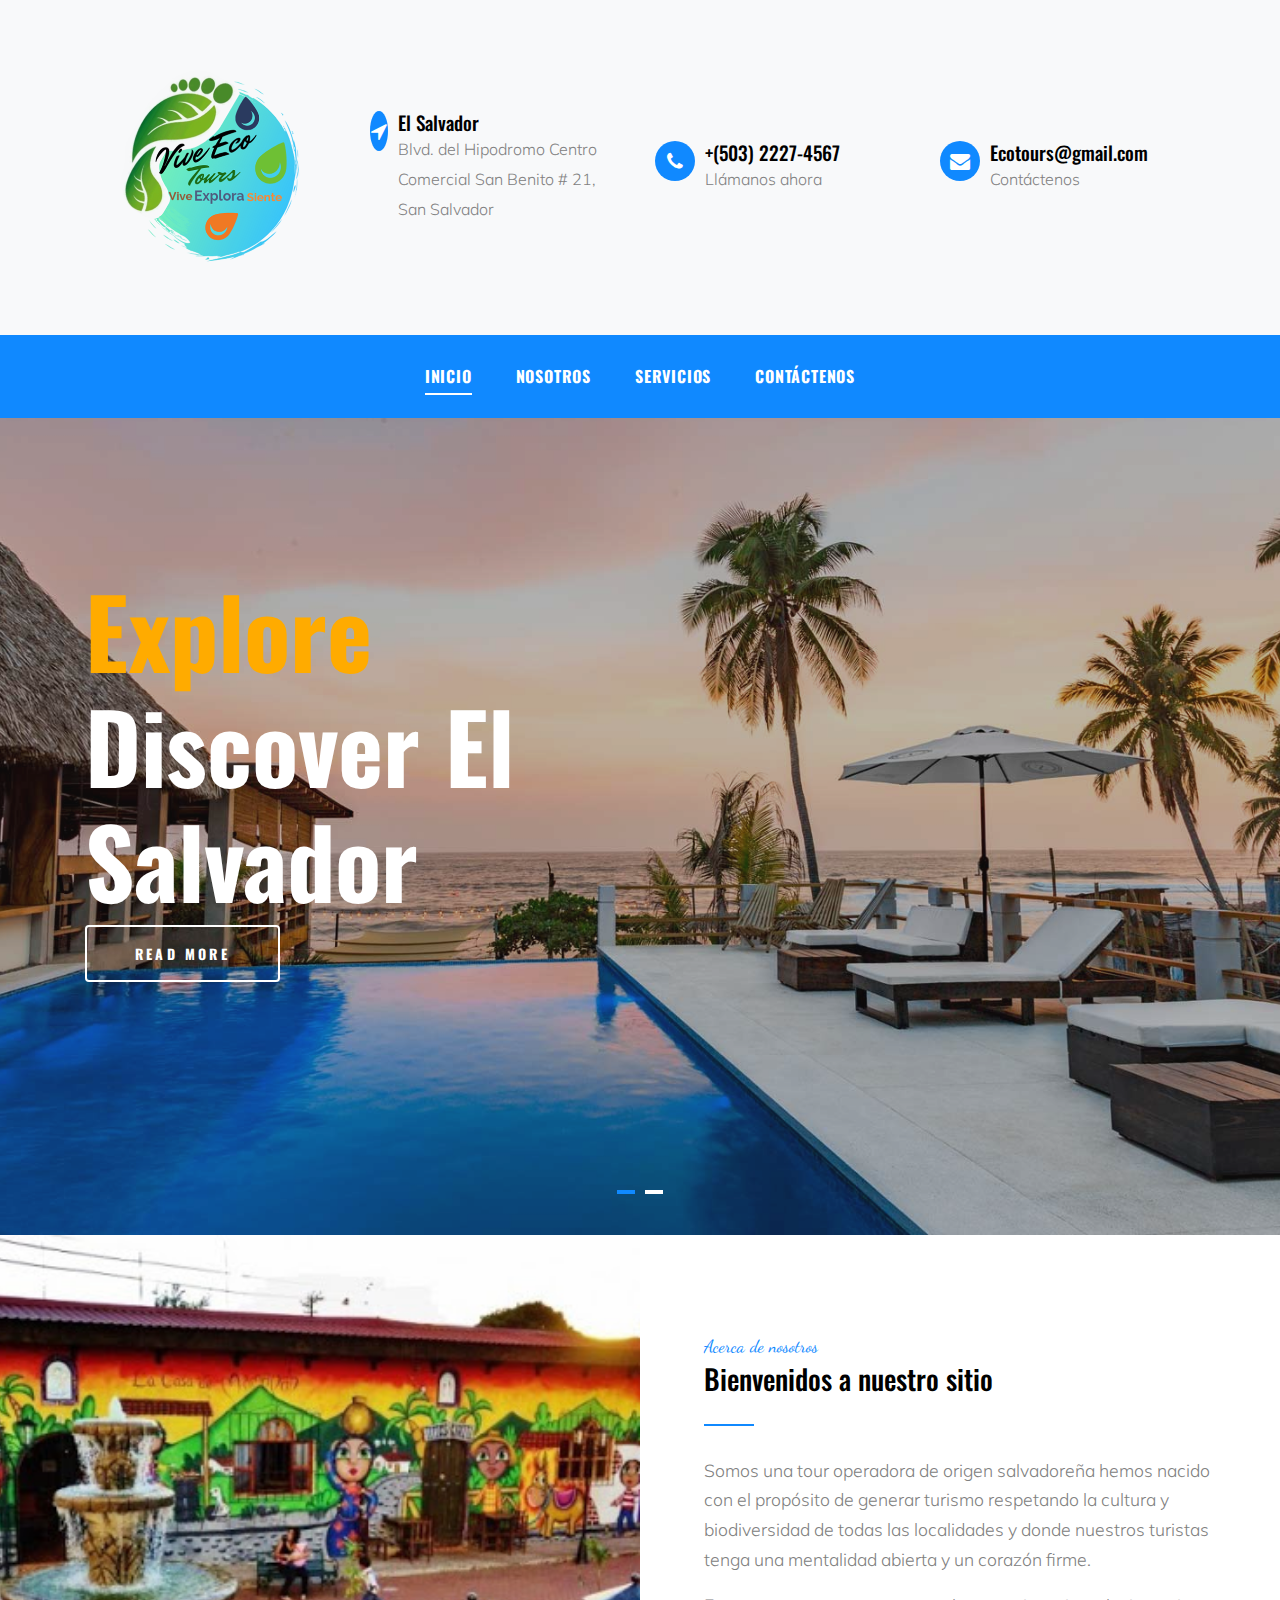
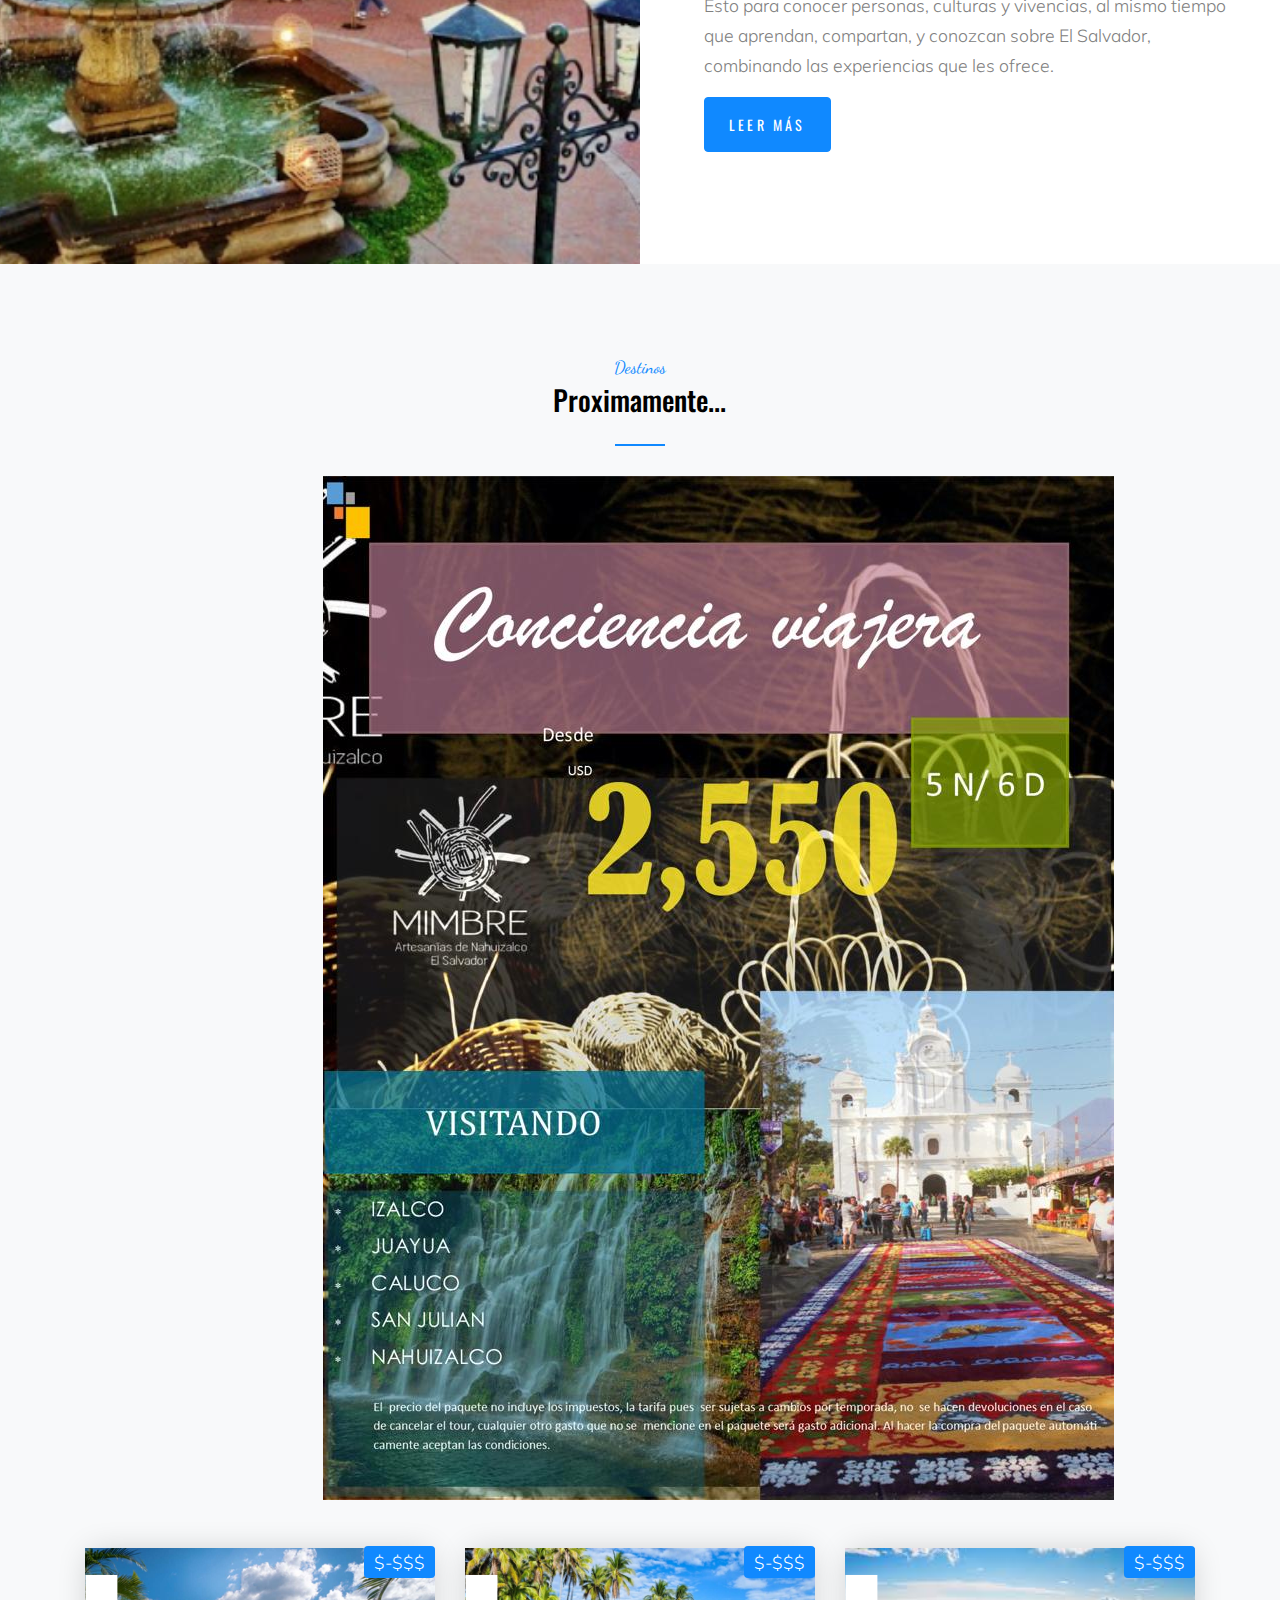
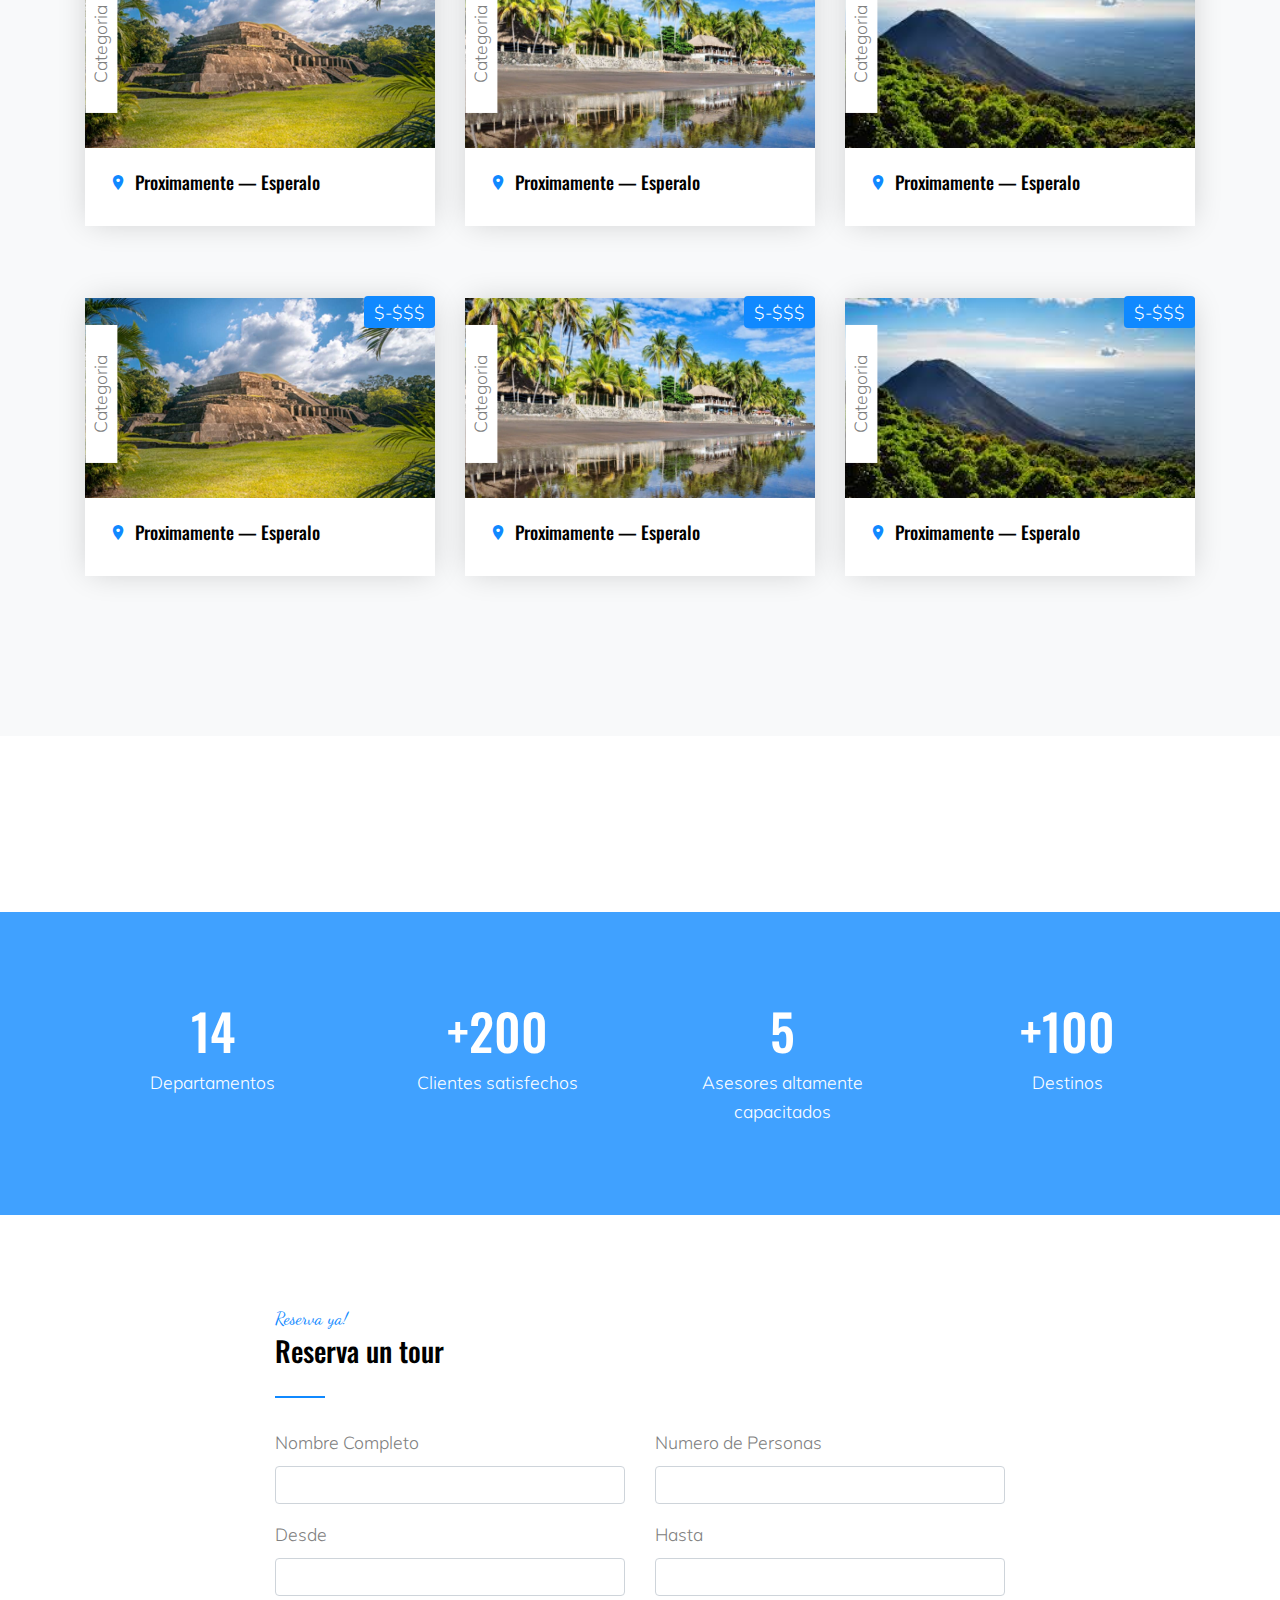
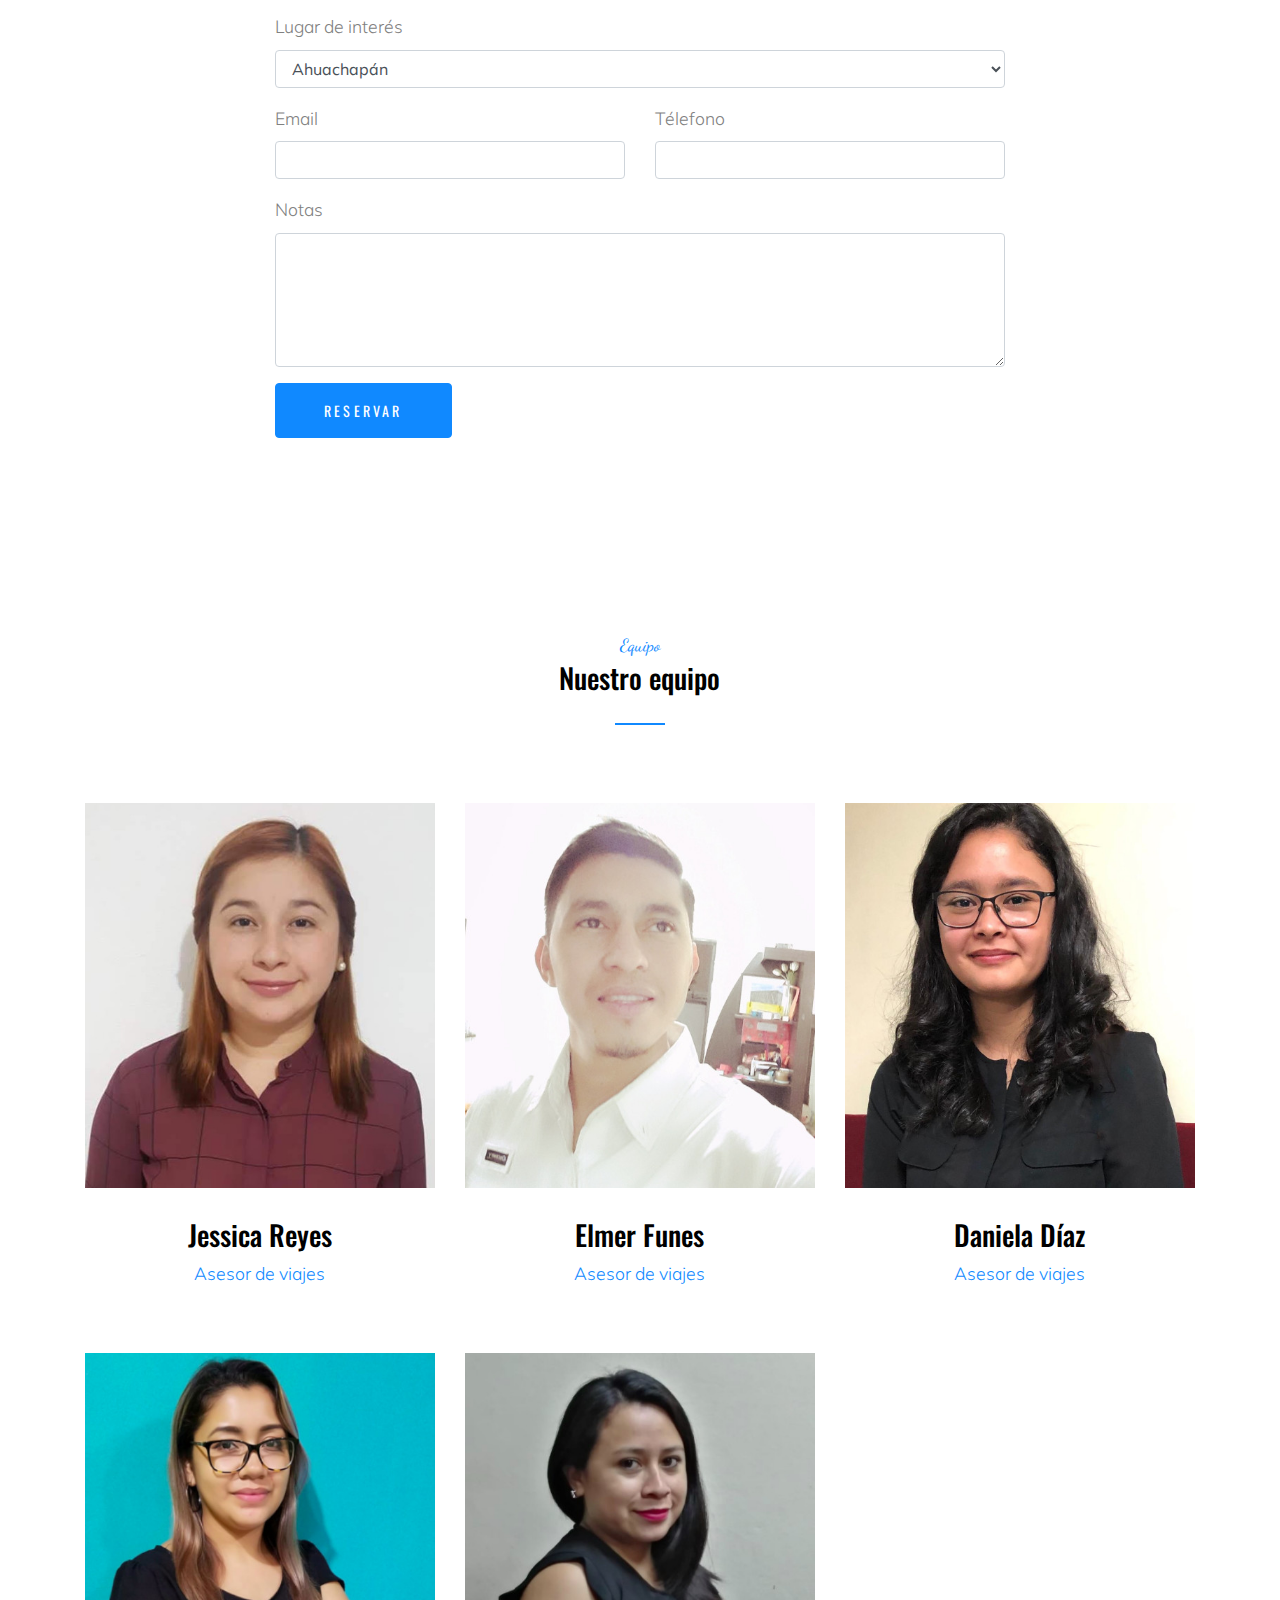
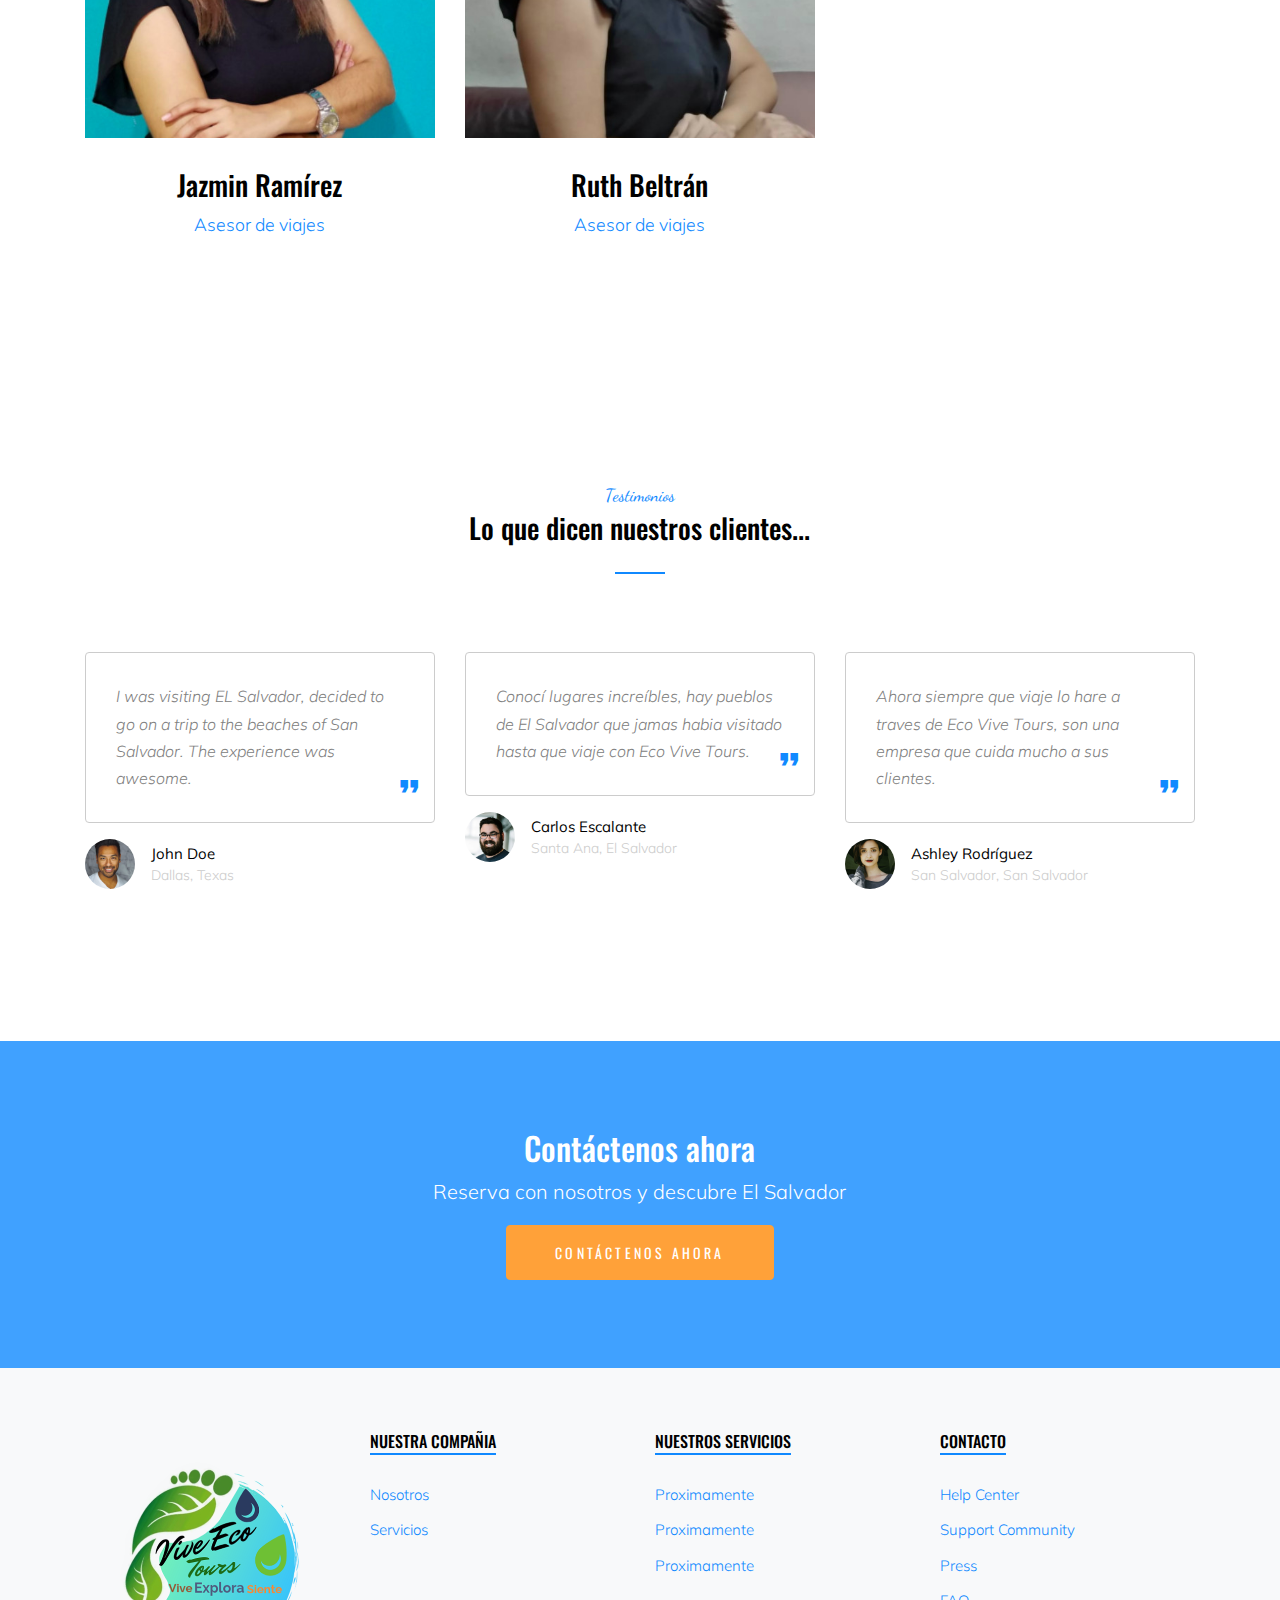
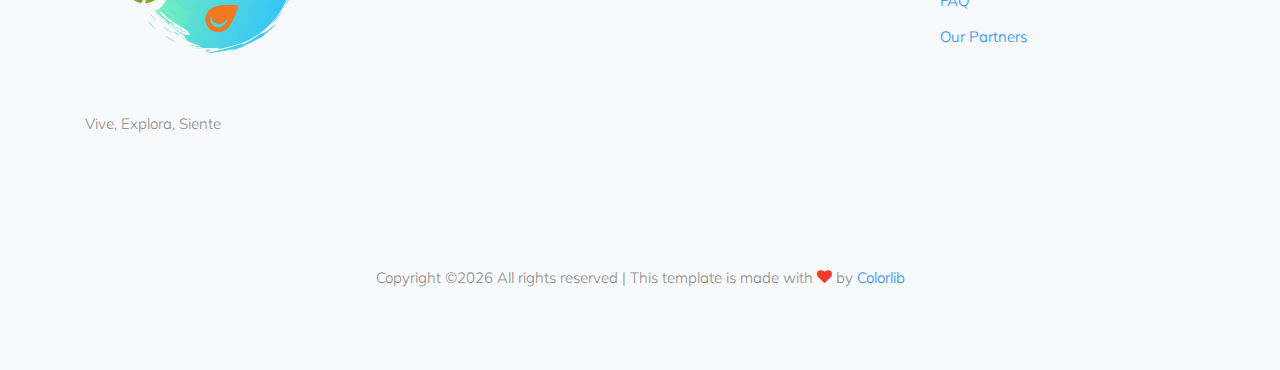
<file: index.html>
<!DOCTYPE html>
<html lang="en">

<head>
  <title>Vive Eco Tour</title>
  <meta charset="utf-8">
  <meta name="viewport" content="width=device-width, initial-scale=1, shrink-to-fit=no">

  <link href="https://fonts.googleapis.com/css?family=Oswald:400,700|Dancing+Script:400,700|Muli:300,400"
    rel="stylesheet">
  <link rel="stylesheet" href="fonts/icomoon/style.css">

  <link rel="stylesheet" href="css/bootstrap.min.css">
  <link rel="stylesheet" href="css/jquery-ui.css">
  <link rel="stylesheet" href="css/owl.carousel.min.css">
  <link rel="stylesheet" href="css/owl.theme.default.min.css">
  <link rel="stylesheet" href="css/owl.theme.default.min.css">

  <link rel="stylesheet" href="css/jquery.fancybox.min.css">

  <link rel="stylesheet" href="css/bootstrap-datepicker.css">

  <link rel="stylesheet" href="fonts/flaticon/font/flaticon.css">

  <link rel="stylesheet" href="css/aos.css">
  <link href="css/jquery.mb.YTPlayer.min.css" media="all" rel="stylesheet" type="text/css">

  <link rel="stylesheet" href="css/style.css">



</head>

<body data-spy="scroll" data-target=".site-navbar-target" data-offset="300">

  <div class="site-wrap">

    <div class="site-mobile-menu site-navbar-target">
      <div class="site-mobile-menu-header">
        <div class="site-mobile-menu-close mt-3">
          <span class="icon-close2 js-menu-toggle"></span>
        </div>
      </div>
      <div class="site-mobile-menu-body"></div>
    </div>



    <div class="header-top bg-light">
      <div class="container">
        <div class="row align-items-center">
          <div class="col-6 col-lg-3">
            <a href="index.html">
              <img src="images/logo_empresatransp.png" alt="Image" class="img-fluid">
              <!-- <strong>Water</strong>Boat -->
            </a>
          </div>
          <div class="col-lg-3 d-none d-lg-block">

            <div class="quick-contact-icons d-flex">
              <div class="icon align-self-start">
                <span class="icon-location-arrow text-primary"></span>
              </div>
              <div class="text">
                <span class="h4 d-block">El Salvador</span>
                <span class="caption-text">Blvd. del Hipodromo Centro Comercial San Benito # 21, San Salvador</span>
              </div>
            </div>

          </div>
          <div class="col-lg-3 d-none d-lg-block">
            <div class="quick-contact-icons d-flex">
              <div class="icon align-self-start">
                <span class="icon-phone text-primary"></span>
              </div>
              <div class="text">
                <span class="h4 d-block">+(503) 2227-4567</span>
                <span class="caption-text">Ll&aacute;manos ahora</span>
              </div>
            </div>
          </div>

          <div class="col-lg-3 d-none d-lg-block">
            <div class="quick-contact-icons d-flex">
              <div class="icon align-self-start">
                <span class="icon-envelope text-primary"></span>
              </div>
              <div class="text">
                <span class="h4 d-block">Ecotours@gmail.com</span>
                <span class="caption-text">Cont&aacute;ctenos</span>
              </div>
            </div>
          </div>

          <div class="col-6 d-block d-lg-none text-right">
            <a href="#" class="d-inline-block d-lg-none site-menu-toggle js-menu-toggle text-black"><span
                class="icon-menu h3"></span></a>
          </div>
        </div>
      </div>




      <div class="site-navbar py-2 js-sticky-header site-navbar-target d-none pl-0 d-lg-block" role="banner">

        <div class="container">
          <div class="d-flex align-items-center">

            <div class="mx-auto">
              <nav class="site-navigation position-relative text-right" role="navigation">
                <ul class="site-menu main-menu js-clone-nav mr-auto d-none pl-0 d-lg-block">
                  <li class="active">
                    <a href="index.html" class="nav-link text-left">Inicio</a>
                  </li>
                  <li>
                    <a href="about.html" class="nav-link text-left">Nosotros</a>                    
                  </li>
                  <li>
                    <a href="services.html" class="nav-link text-left">Servicios</a>
                  </li>
                  
                  <!--<li><a href="blog.html" class="nav-link text-left">Blog</a></li>-->
                  <li>
                    <a href="contact.html" class="nav-link text-left">Cont&aacute;ctenos</a>
                  </li>
                </ul>
                </ul>
              </nav>

            </div>

          </div>
        </div>

      </div>

    </div>

    <div class="hero-slide owl-carousel site-blocks-cover">
      <div class="intro-section" style="background-image: url('images/paloAlto_slider.jpg');">
        <div class="container">
          <div class="row align-items-center">
            <div class="col-lg-7 " data-aos="fade-up">
              <h1><span>  Explore</span> Discover El Salvador</h1>
              <p><a href="services.html" class="btn btn-primary py-3 px-5">Read More</a></p>
            </div>
          </div>
        </div>
      </div>

      <div class="intro-section" style="background-image: url('images/plazaLibertad-slider.png');">
        <div class="container">
          <div class="row align-items-center">
            <div class="col-lg-7" data-aos="fade-up">
              <h1> <span>  Disfruta </span> con tu familia</h1>
              <p><a href="services.html" class="btn btn-primary py-3 px-5">Leer M&aacute;s</a></p>
            </div>
          </div>
        </div>
      </div>

    </div>
    <!-- END slider -->
    <div class="row two-column">
      <div class="col-md-6" style="background-image: url(images/pueblovivo.jpg); background-size: cover; background-position: center ">
      </div>
      <div class="col-md-6">
        <span class="text-serif text-primary">Acerca de nosotros</span>
        <h3 class="heading-92913 text-black">Bienvenidos a nuestro sitio</h3>
        <p>Somos una tour operadora de origen salvadore&ntilde;a hemos nacido con el prop&oacute;sito de generar
          turismo respetando la cultura y biodiversidad de todas las localidades y donde nuestros turistas tenga una
          mentalidad abierta y un coraz&oacute;n firme.</p>
        <p>Esto para conocer personas, culturas y vivencias, al mismo tiempo que aprendan, compartan, y conozcan
          sobre El Salvador, combinando las experiencias que les ofrece.</p>
        <p><a href="about.html" class="btn btn-primary py-3 px-4">Leer M&aacute;s</a></p>
      </div>
    </div>

    <div class="site-section bg-light">
      <div class="container">
        <div class="row justify-content-center mb-5">
          <div class="col-md-7 text-center">
            <span class="text-serif text-primary">Destinos</span>
            <h3 class="heading-92913 text-black text-center">Proximamente...</h3>
            <img src="images/banner.jpeg">
          </div>
        </div>
        <div class="row">
          <div class="col-md-6 col-lg-4 mb-4">
            <div class="service-39381">
              <div class="service-image" style="background-image: url(images/service-1.jpg)">
                <div class="category">Categoria</div>
              </div>
              <div class="p-4">
                <h3><a href="#"><span class="icon-room mr-1 text-primary"></span> Proximamente &mdash; Esperalo</a></h3>
                <div class="d-flex">
                  <div class="ml-auto price">
                    <span class="bg-primary">$-$$$</span>
                  </div>
                </div>
              </div>
            </div>
          </div>
          <div class="col-md-6 col-lg-4 mb-4">
            <div class="service-39381">
              <div class="service-image" style="background-image: url(images/service-2.jpg)">
                <div class="category">Categoria</div></div>
              <div class="p-4">
                <h3><a href="#"><span class="icon-room mr-1 text-primary"></span> Proximamente &mdash; Esperalo</a></h3>
                <div class="d-flex">
                  <div class="ml-auto price">
                    <span class="bg-primary">$-$$$</span>
                  </div>
                </div>
              </div>
            </div>
          </div>
          <div class="col-md-6 col-lg-4 mb-4">
            <div class="service-39381">
              <div class="service-image" style="background-image: url(images/service-3.jpeg)">
                <div class="category">Categoria</div>
              </div>
              <div class="p-4">
                <h3><a href="#"><span class="icon-room mr-1 text-primary"></span> Proximamente &mdash; Esperalo</a></h3>
                <div class="d-flex">
                  <div class="ml-auto price">
                    <span class="bg-primary">$-$$$</span>
                  </div>
                </div>
              </div>
            </div>
          </div>

          <div class="col-md-6 col-lg-4 mb-4">
            <div class="service-39381">
              <div class="service-image" style="background-image: url(images/service-1.jpg)">
                <div class="category">Categoria</div>
              </div>
              <div class="p-4">
                <h3><a href="#"><span class="icon-room mr-1 text-primary"></span> Proximamente &mdash; Esperalo</a></h3>
                <div class="d-flex">
                  <div class="ml-auto price">
                    <span class="bg-primary">$-$$$</span>
                  </div>
                </div>
              </div>
            </div>
          </div>
          <div class="col-md-6 col-lg-4 mb-4">
            <div class="service-39381">
              <div class="service-image" style="background-image: url(images/service-2.jpg)">
                <div class="category">Categoria</div></div>
              <div class="p-4">
                <h3><a href="#"><span class="icon-room mr-1 text-primary"></span> Proximamente &mdash; Esperalo</a></h3>
                <div class="d-flex">
                  <div class="ml-auto price">
                    <span class="bg-primary">$-$$$</span>
                  </div>
                </div>
              </div>
            </div>
          </div>
          <div class="col-md-6 col-lg-4 mb-4">
            <div class="service-39381">
              <div class="service-image" style="background-image: url(images/service-3.jpeg)">
                <div class="category">Categoria</div>
              </div>
              <div class="p-4">
                <h3><a href="#"><span class="icon-room mr-1 text-primary"></span> Proximamente &mdash; Esperalo</a></h3>
                <div class="d-flex">
                  <div class="ml-auto price">
                    <span class="bg-primary">$-$$$</span>
                  </div>
                </div>
              </div>
            </div>
          </div>
         

        </div>
      </div>
    </div>



    
    <div class="site-section">
      <div class="container">
        
      </div>
    </div>

    <div class="site-section bg-image overlay" style="background-image: url('images/hero_1.jpg');">
      <div class="container">
        <div class="row">
          <div class="col">
            <div class="counter-39392">
              <h3>14</h3>
              <span>Departamentos</span>
            </div>
          </div>
          <div class="col">
            <div class="counter-39392">
              <h3>+200</h3>
              <span>Clientes satisfechos</span>
            </div>
          </div>
          <div class="col">
            <div class="counter-39392">
              <h3>5</h3>
              <span>Asesores altamente capacitados</span>
            </div>
          </div>
          <div class="col">
            <div class="counter-39392">
              <h3>+100</h3>
              <span>Destinos</span>
            </div>
          </div>

        </div>
      </div>
    </div>


    <div class="site-section">
      <div class="container">
        <div class="row">
          <div class="col-md-8 mx-auto text-cente">
            <span class="text-serif text-primary">Reserva ya!</span>
            <h3 class="heading-92913 text-black">Reserva un tour</h3>
            <form action="#" class="row">
              <div class="form-group col-md-6">
                <label for="input-1">Nombre Completo</label>
                <input type="text" class="form-control" id="input-1">
              </div>
              <div class="form-group col-md-6">
                <label for="input-2">Numero de Personas</label>
                <input type="text" class="form-control" id="input-2">
              </div>

              <div class="form-group col-md-6">
                <label for="input-3">Desde</label>
                <input type="text" class="form-control datepicker" id="input-3">
              </div>
              <div class="form-group col-md-6">
                <label for="input-4">Hasta</label>
                <input type="text" class="form-control datepicker" id="input-4">
              </div>

              <div class="form-group col-md-12">
                <label for="input-5">Lugar de inter&eacute;s</label>
                <select name="" id="input-5" class="form-control">
                  <option value="">Ahuachap&aacute;n</option>
                <option value="">Cabañas</option>
                <option value="">Chalatenango</option>
                <option value="">Cuscatl&aacute;n</option>
                <option value="">La Libertad</option>
                <option value="">La Paz</option>
                <option value="">La Uni&oacute;n</option>
                <option value="">Moraz&aacute;n</option>
                <option value="">San Miguel</option>
                <option value="">San Salvador</option>
                <option value="">San Vicente</option>
                <option value="">Santa Ana</option>
                <option value="">Sonsonate</option>
                <option value="">Usulut&aacute;n</option>
                </select>
              </div>

              <div class="form-group col-md-6">
                <label for="input-6">Email</label>
                <input type="text" class="form-control" id="input-6">
              </div>

              <div class="form-group col-md-6">
                <label for="input-7">T&eacute;lefono</label>
                <input type="text" class="form-control" id="input-7">
              </div>



              <div class="form-group col-md-12">
                <label for="input-8">Notas</label>
                <textarea name="" id="input-8" cols="30" rows="5" class="form-control"></textarea>
              </div>

              <div class="form-group col-md-12">
                <input type="submit" class="btn btn-primary py-3 px-5" value="Reservar">
              </div>

            </form>
          </div>
        </div>
      </div>
    </div>


    <div class="site-section">
      <div class="container">
        <div class="row justify-content-center mb-5">
          <div class="col-md-7 text-center">
            <span class="text-serif text-primary">Equipo</span>
            <h3 class="heading-92913 text-black text-center">Nuestro equipo</h3>
          </div>
        </div>
        <div class="row">
          <div class="col-lg-4 col-md-6 mb-lg-0">
            <div class="person">
              <figure>
                <img src="images/jessy_resize.jpg" alt="Image" class="img-fluid">
              </figure>
              <div class="person-contents">
                <h3>Jessica Reyes</h3>
                <span class="position">Asesor de viajes</span>
              </div>
            </div>
          </div>

          <div class="col-lg-4 col-md-6 mb-lg-0">
            <div class="person">
              <figure>
                <img src="images/elmer_resize.jpg" alt="Image" class="img-fluid">

              </figure>
              <div class="person-contents">
                <h3>Elmer Funes</h3>
                <span class="position">Asesor de viajes</span>
              </div>
            </div>
          </div>

          <div class="col-lg-4 col-md-6 mb-lg-0">
            <div class="person">
              <figure>
                <img src="images/daniela_resize.jpg" alt="Image" class="img-fluid">

              </figure>
              <div class="person-contents">
                <h3>Daniela D&iacute;az</h3>
                <span class="position">Asesor de viajes</span>
              </div>
            </div>
          </div>

          <div class="col-lg-4 col-md-6 mb-lg-0">
            <div class="person">
              <figure>
                <img src="images/jazmin_resize.jpg" alt="Image" class="img-fluid">

              </figure>
              <div class="person-contents">
                <h3>Jazmin Ram&iacute;rez</h3>
                <span class="position">Asesor de viajes</span>
              </div>
            </div>
          </div>

          <div class="col-lg-4 col-md-6 mb-lg-0">
            <div class="person">
              <figure>
                <img src="images/ruth_resize.jpg" alt="Image" class="img-fluid">
                <div class="social">

                </div>
              </figure>
              <div class="person-contents">
                <h3>Ruth Beltr&aacuten</h3>
                <span class="position">Asesor de viajes</span>
              </div>
            </div>
          </div>

        </div>
      </div>
    </div>

    <div class="site-section">
      <div class="container">
        <div class="row justify-content-center mb-5">
          <div class="col-md-7 text-center">
            <span class="text-serif text-primary">Testimonios</span>
            <h3 class="heading-92913 text-black text-center">Lo que dicen nuestros clientes...</h3>
          </div>
        </div>
        <div class="row">
          <div class="mb-4 mb-lg-0 col-md-6 col-lg-4">
            <div class="testimony-39291">
              <blockquote>
                <p>I was visiting EL Salvador, decided to go on a trip to the beaches of San Salvador. The experience was awesome.</p>
              </blockquote>
              <div class="d-flex vcard align-items-center">
                <div class="pic mr-3">
                  <img src="images/person_3_sq.jpg" alt="Image" class="img-fluid">
                </div>
                <div class="text">
                  <strong class="d-block">John Doe</strong>
                  <span>Dallas, Texas</span>
                </div>
              </div>
            </div>
          </div>
          <div class="mb-4 mb-lg-0 col-md-6 col-lg-4">
            <div class="testimony-39291">
              <blockquote>
                <p>Conoc&iacute; lugares incre&iacute;bles, hay pueblos de El Salvador que jamas habia visitado hasta que viaje con Eco Vive Tours.</p>
              </blockquote>
              <div class="d-flex vcard align-items-center">
                <div class="pic mr-3">
                  <img src="images/person_4_sq.jpg" alt="Image" class="img-fluid">
                </div>
                <div class="text">
                  <strong class="d-block">Carlos Escalante</strong>
                  <span>Santa Ana, El Salvador</span>
                </div>
              </div>
            </div>
          </div>
          <div class="mb-4 mb-lg-0 col-md-6 col-lg-4">
            <div class="testimony-39291">
              <blockquote>
                <p>Ahora siempre que viaje lo hare a traves de Eco Vive Tours, son una empresa que cuida mucho a sus clientes.</p>
              </blockquote>
              <div class="d-flex vcard align-items-center">
                <div class="pic mr-3">
                  <img src="images/person4-sq.png" alt="Image" class="img-fluid">
                </div>
                <div class="text">
                  <strong class="d-block">Ashley Rodr&iacute;guez</strong>
                  <span>San Salvador, San Salvador</span>
                </div>
              </div>
            </div>
          </div>
        </div>
      </div>
    </div>

    <div class="site-section bg-image overlay" style="background-image: url('images/service-1.jpg');">
      <div class="container">
        <div class="row justify-content-center">
          <div class="col-md-7 text-center">
            <h2 class="text-white">Cont&aacute;ctenos ahora</h2>
            <p class="lead text-white">Reserva con nosotros y descubre El Salvador</p>
            <p class="mb-0"><a href="contact.html" class="btn btn-warning py-3 px-5 text-white">Cont&aacute;ctenos ahora</a></p>
          </div>
        </div>
      </div>
    </div>


    <div class="footer bg-light">
      <div class="container">
        <div class="row">
          <div class="col-lg-3">
            <p class="mb-4"><img src="images/logo_empresatransp.png" alt="Image" class="img-fluid"></p>
            <p>Vive, Explora, Siente</p>
            
          </div>
          <div class="col-lg-3">
            <h3 class="footer-heading"><span>Nuestra Compa&ntilde;ia</span></h3>
            <ul class="list-unstyled">
              <li><a href="about.html">Nosotros</a></li>
              <li><a href="services.html">Servicios</a></li>                                          
            </ul>
          </div>
          <div class="col-lg-3">
            <h3 class="footer-heading"><span>Nuestros Servicios</span></h3>
            <ul class="list-unstyled">
              <li><a href="#">Proximamente</a></li>
              <li><a href="#">Proximamente</a></li>
              <li><a href="#">Proximamente</a></li>
            </ul>
          </div>
          <div class="col-lg-3">
            <h3 class="footer-heading"><span>Contacto</span></h3>
            <ul class="list-unstyled">
              <li><a href="#">Help Center</a></li>
              <li><a href="#">Support Community</a></li>
              <li><a href="#">Press</a></li>
              <li><a href="#">FAQ</a></li>
              <li><a href="#">Our Partners</a></li>
            </ul>
          </div>
        </div>

        <div class="row">
          <div class="col-12">
            <div class="copyright">
              <p>
                <!-- Link back to Colorlib can't be removed. Template is licensed under CC BY 3.0. -->
                Copyright &copy;<script>
                  document.write(new Date().getFullYear());
                </script> All rights reserved | This template is made with <i class="icon-heart text-danger"
                  aria-hidden="true"></i> by <a href="https://colorlib.com" target="_blank">Colorlib</a>
                <!-- Link back to Colorlib can't be removed. Template is licensed under CC BY 3.0. -->
              </p>
            </div>
          </div>
        </div>
      </div>
    </div>


  </div>
  <!-- .site-wrap -->


  <!-- loader -->
  <div id="loader" class="show fullscreen"><svg class="circular" width="48px" height="48px">
      <circle class="path-bg" cx="24" cy="24" r="22" fill="none" stroke-width="4" stroke="#eeeeee" />
      <circle class="path" cx="24" cy="24" r="22" fill="none" stroke-width="4" stroke-miterlimit="10"
        stroke="#ff5e15" /></svg></div>

  <script src="js/jquery-3.3.1.min.js"></script>
  <script src="js/jquery-migrate-3.0.1.min.js"></script>
  <script src="js/jquery-ui.js"></script>
  <script src="js/popper.min.js"></script>
  <script src="js/bootstrap.min.js"></script>
  <script src="js/owl.carousel.min.js"></script>
  <script src="js/jquery.stellar.min.js"></script>
  <script src="js/jquery.countdown.min.js"></script>
  <script src="js/bootstrap-datepicker.min.js"></script>
  <script src="js/jquery.easing.1.3.js"></script>
  <script src="js/aos.js"></script>
  <script src="js/jquery.fancybox.min.js"></script>
  <script src="js/jquery.sticky.js"></script>
  <script src="js/jquery.mb.YTPlayer.min.js"></script>




  <script src="js/main.js"></script>

</body>

</html>
</file>
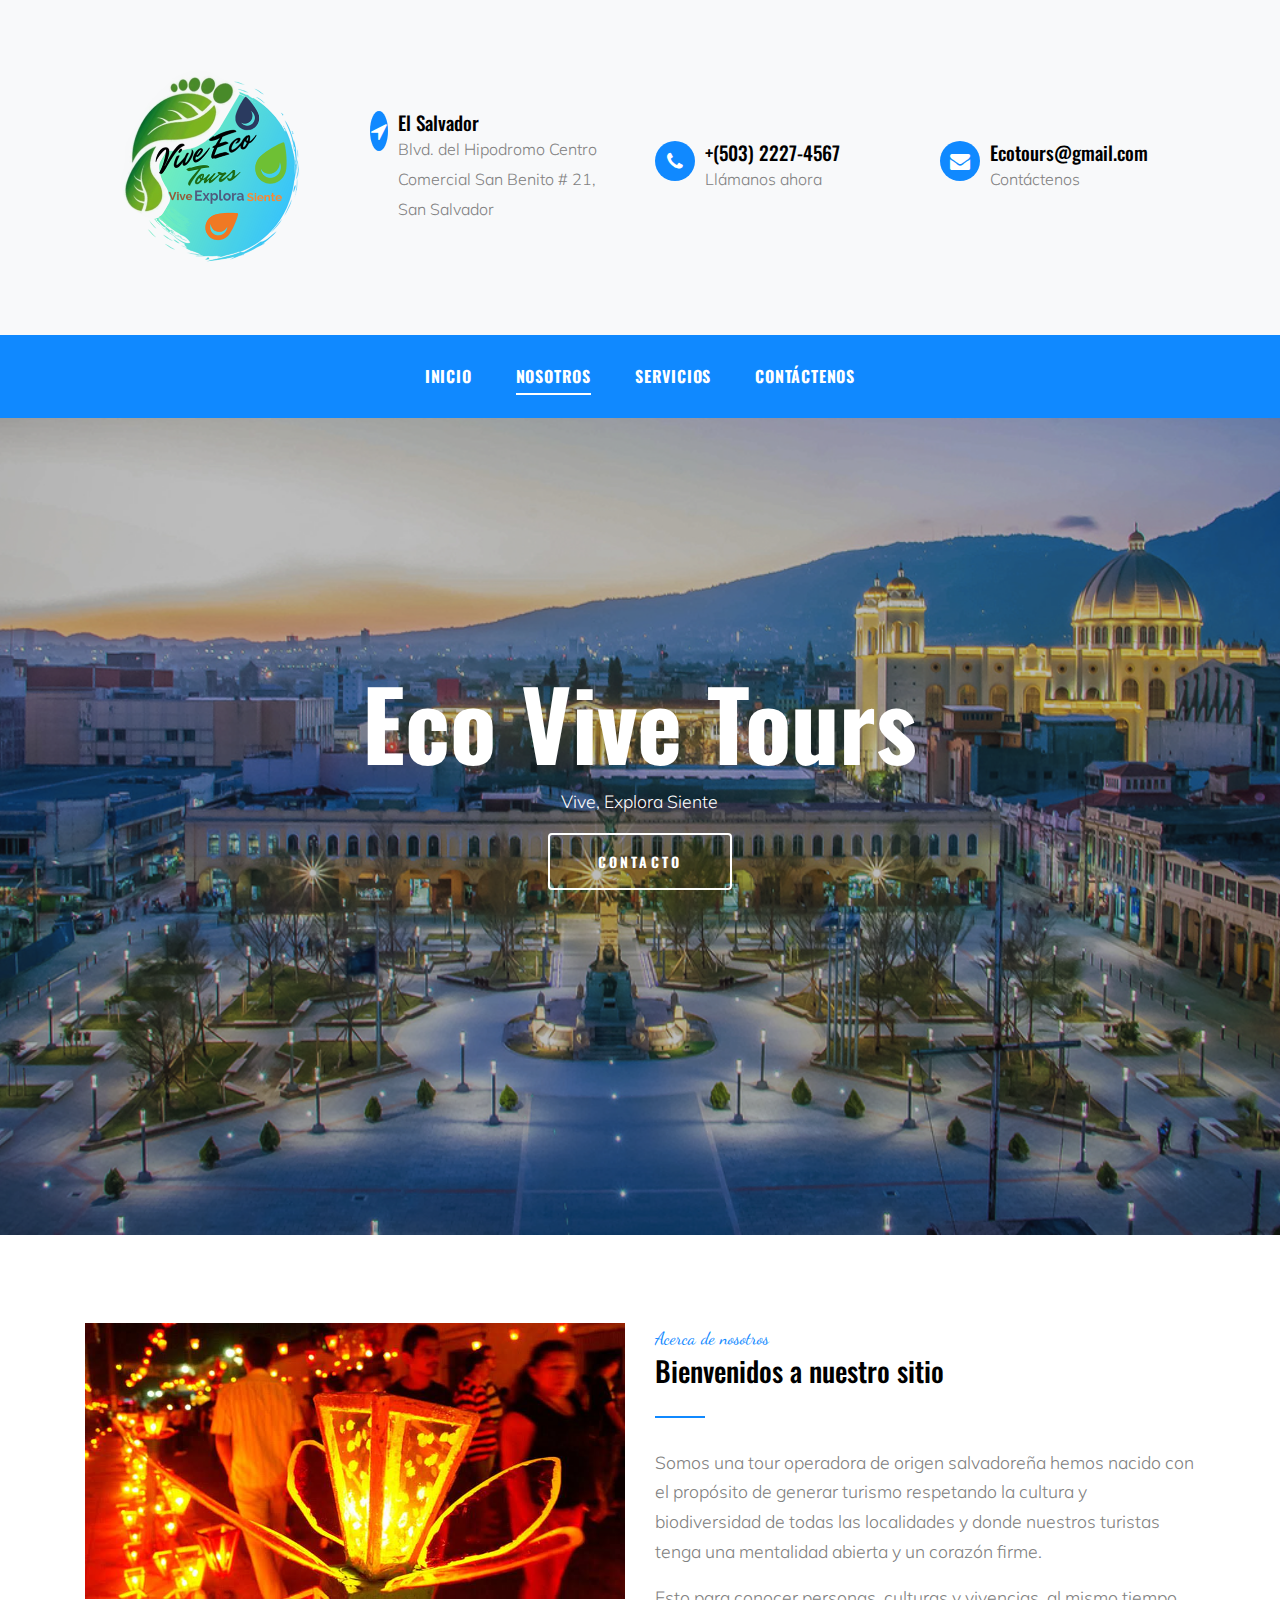
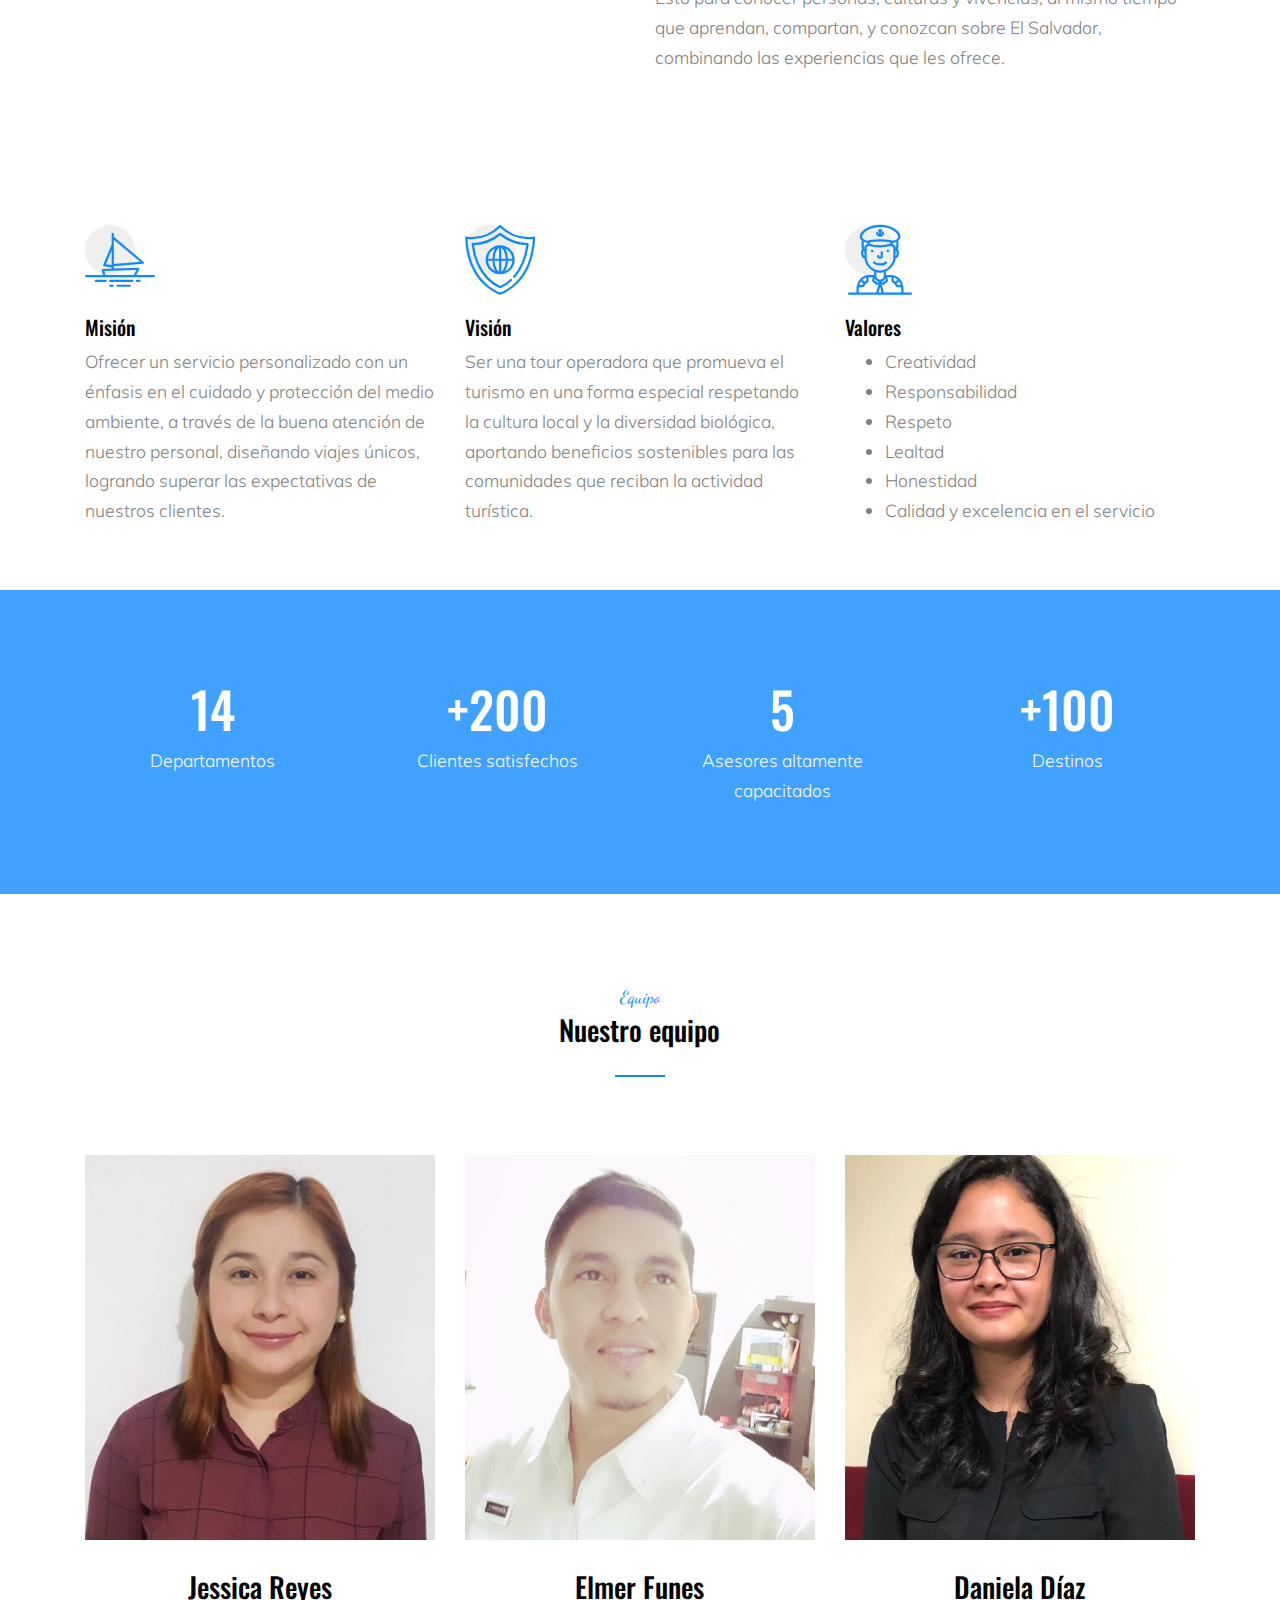
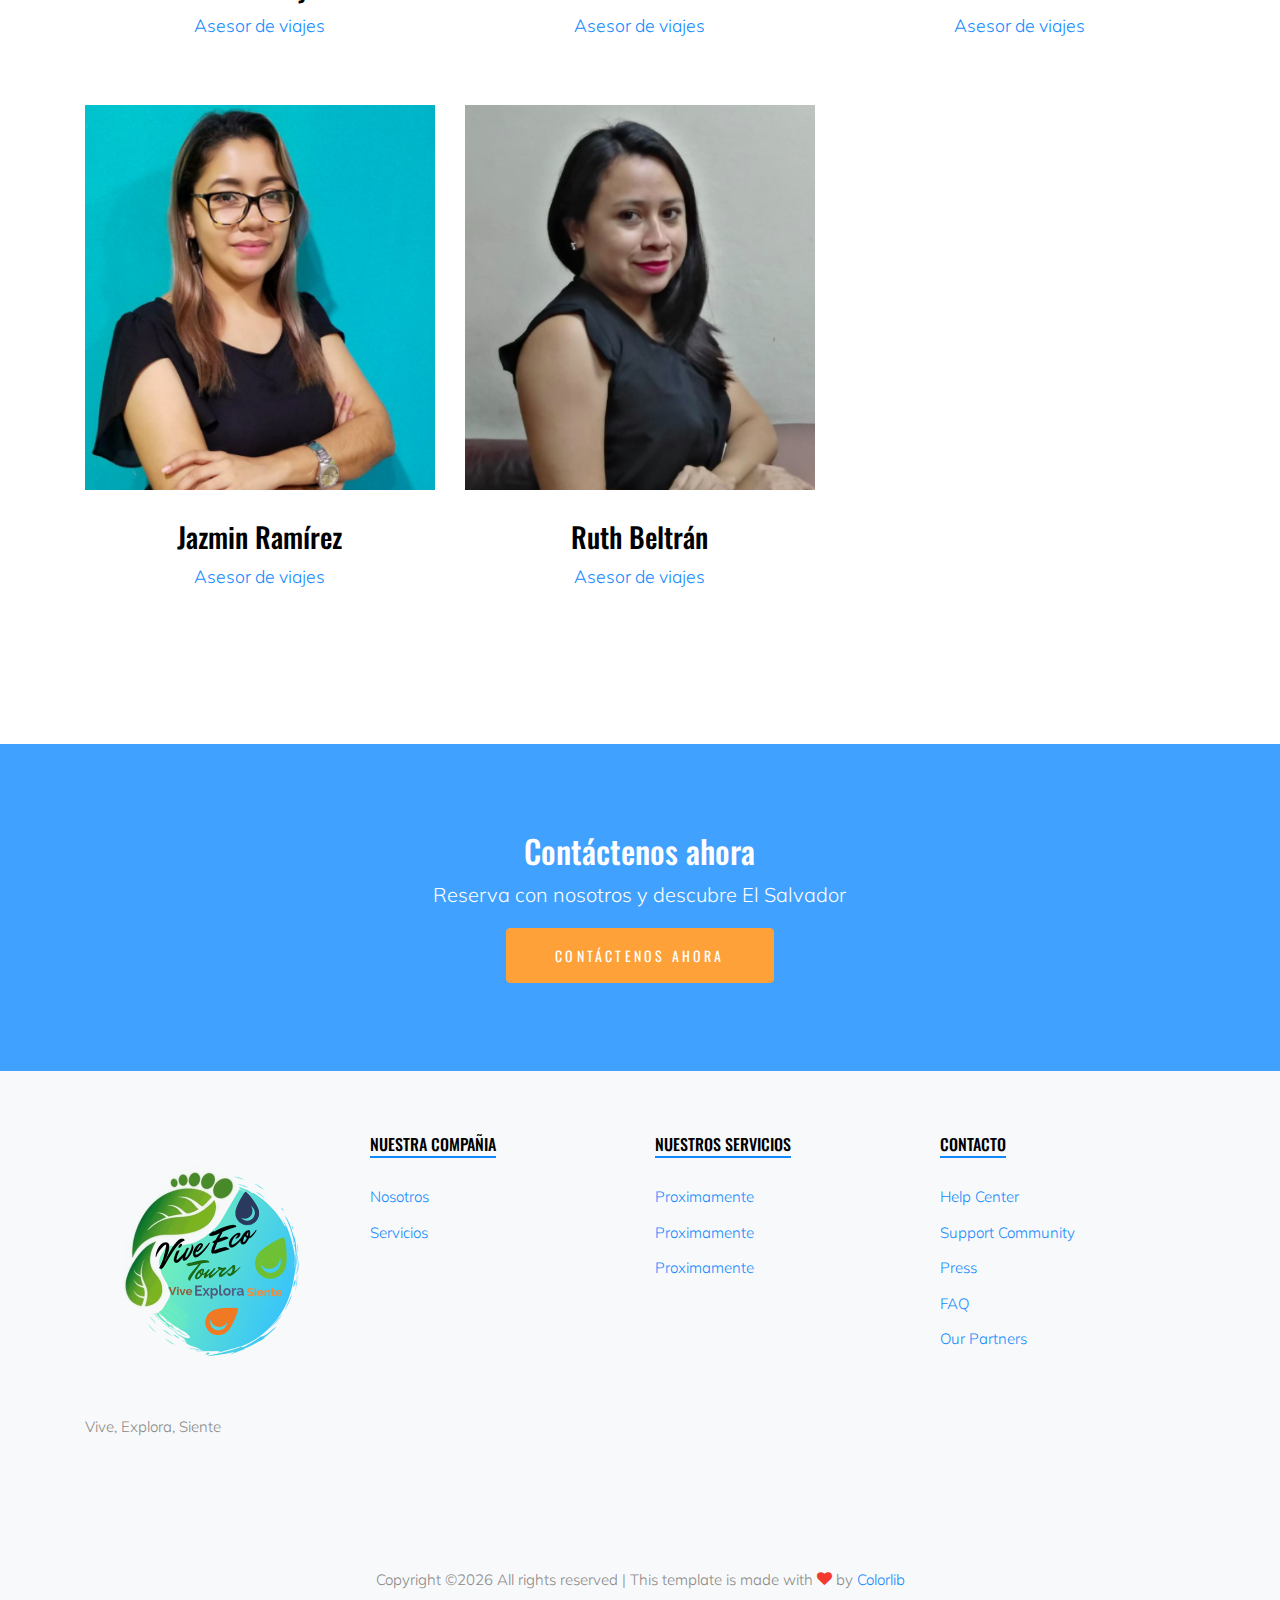
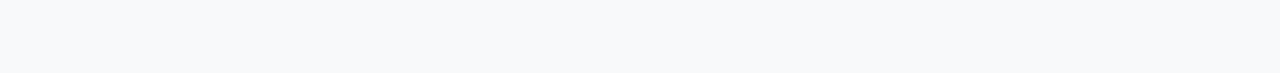
<file: about.html>
<!DOCTYPE html>
<html lang="en">

<head>
  <title>Vive Eco Tour</title>
  <meta charset="utf-8">
  <meta name="viewport" content="width=device-width, initial-scale=1, shrink-to-fit=no">

  <link href="https://fonts.googleapis.com/css?family=Oswald:400,700|Dancing+Script:400,700|Muli:300,400" rel="stylesheet">
  <link rel="stylesheet" href="fonts/icomoon/style.css">

  <link rel="stylesheet" href="css/bootstrap.min.css">
  <link rel="stylesheet" href="css/jquery-ui.css">
  <link rel="stylesheet" href="css/owl.carousel.min.css">
  <link rel="stylesheet" href="css/owl.theme.default.min.css">
  <link rel="stylesheet" href="css/owl.theme.default.min.css">

  <link rel="stylesheet" href="css/jquery.fancybox.min.css">

  <link rel="stylesheet" href="css/bootstrap-datepicker.css">

  <link rel="stylesheet" href="fonts/flaticon/font/flaticon.css">

  <link rel="stylesheet" href="css/aos.css">
  <link href="css/jquery.mb.YTPlayer.min.css" media="all" rel="stylesheet" type="text/css">

  <link rel="stylesheet" href="css/style.css">



</head>

<body data-spy="scroll" data-target=".site-navbar-target" data-offset="300">

  <div class="site-wrap">

    <div class="site-mobile-menu site-navbar-target">
      <div class="site-mobile-menu-header">
        <div class="site-mobile-menu-close mt-3">
          <span class="icon-close2 js-menu-toggle"></span>
        </div>
      </div>
      <div class="site-mobile-menu-body"></div>
    </div>


    
    <div class="header-top bg-light">
      <div class="container">
        <div class="row align-items-center">
          <div class="col-6 col-lg-3">
            <a href="index.html">
              <img src="images/logo_empresatransp.png" alt="Image" class="img-fluid">
              <!-- <strong>Water</strong>Boat -->
            </a>
          </div>
          <div class="col-lg-3 d-none d-lg-block">

            <div class="quick-contact-icons d-flex">
              <div class="icon align-self-start">
                <span class="icon-location-arrow text-primary"></span>
              </div>
              <div class="text">
                <span class="h4 d-block">El Salvador</span>
                <span class="caption-text">Blvd. del Hipodromo Centro Comercial San Benito # 21, San Salvador</span>
              </div>
            </div>

          </div>
          <div class="col-lg-3 d-none d-lg-block">
            <div class="quick-contact-icons d-flex">
              <div class="icon align-self-start">
                <span class="icon-phone text-primary"></span>
              </div>
              <div class="text">
                <span class="h4 d-block">+(503) 2227-4567</span>
                <span class="caption-text">Ll&aacute;manos ahora</span>
              </div>
            </div>
          </div>

          <div class="col-lg-3 d-none d-lg-block">
            <div class="quick-contact-icons d-flex">
              <div class="icon align-self-start">
                <span class="icon-envelope text-primary"></span>
              </div>
              <div class="text">
                <span class="h4 d-block">Ecotours@gmail.com</span>
                <span class="caption-text">Cont&aacute;ctenos</span>
              </div>
            </div>
          </div>

          <div class="col-6 d-block d-lg-none text-right">
              <a href="#" class="d-inline-block d-lg-none site-menu-toggle js-menu-toggle text-black"><span
                class="icon-menu h3"></span></a>
          </div>
        </div>
      </div>
      


      
      <div class="site-navbar py-2 js-sticky-header site-navbar-target d-none pl-0 d-lg-block" role="banner">

      <div class="container">
        <div class="d-flex align-items-center">
          
          <div class="mx-auto">
            <nav class="site-navigation position-relative text-right" role="navigation">
              <ul class="site-menu main-menu js-clone-nav mr-auto d-none pl-0 d-lg-block">
                <li>
                  <a href="index.html" class="nav-link text-left">Inicio</a>
                </li>
                <li class="active">
                  <a href="about.html" class="nav-link text-left">Nosotros</a>
                </li>
                <li>
                  <a href="services.html" class="nav-link text-left">Servicios</a>
                </li>
                

                <li>
                  <a href="contact.html" class="nav-link text-left">Cont&aacute;ctenos</a>
                  </li>
              </ul>                                                                                                                                                                                                                                                                                          </ul>
            </nav>

          </div>
         
        </div>
      </div>

    </div>
    
    </div>
    
    

      <div class="intro-section" style="background-image: url('images/plazaLibertad-slider.png');">
        <div class="container">
          <div class="row align-items-center">
            <div class="col-lg-7 mx-auto text-center" data-aos="fade-up">
              <h1>Eco Vive Tours</h1>
              <p>Vive, Explora Siente</p>
              <p><a href="contact.html" class="btn btn-primary py-3 px-5">Contacto</a></p>
            </div>
          </div>
        </div>
      </div>

    

    <div class="site-section">
      <div class="container">
        <div class="row">
          <div class="col-md-6">
            <img src="images/farolito.jpg" alt="Image" class="img-fluid">
          </div>
          <div class="col-md-6">
            <span class="text-serif text-primary">Acerca de nosotros</span>
            <h3 class="heading-92913 text-black">Bienvenidos a nuestro sitio</h3>
            <p>Somos una tour operadora de origen salvadore&ntilde;a hemos nacido con el prop&oacute;sito de generar
              turismo respetando la cultura y biodiversidad de todas las localidades y donde nuestros turistas tenga una
              mentalidad abierta y un coraz&oacute;n firme.</p>
            <p>Esto para conocer personas, culturas y vivencias, al mismo tiempo que aprendan, compartan, y conozcan
              sobre El Salvador, combinando las experiencias que les ofrece.</p>
            
          </div>
        </div>
      </div>
    </div>

    <div class="py-5">
      <div class="container">
        <div class="row">
          <div class="col-md-6 col-lg-4">
            <div class="service-29283">
              <span class="wrap-icon-39293">
                <span class="flaticon-yacht"></span>
              </span>
              <h3>Misi&oacute;n</h3>
              <p>Ofrecer un servicio personalizado con un &eacute;nfasis en el cuidado y protecci&oacute;n del medio ambiente, a trav&eacute;s de la buena atenci&oacute;n de nuestro personal, dise&ntilde;ando viajes &uacute;nicos, logrando superar las expectativas de nuestros clientes.</p>
            </div>
          </div>
          <div class="col-md-6 col-lg-4">
            <div class="service-29283">
              <span class="wrap-icon-39293">
                <span class="flaticon-shield"></span>
              </span>
              <h3>Visi&oacute;n</h3>
              <p>Ser una tour operadora que promueva el turismo en una forma especial respetando la cultura local y la diversidad biol&oacute;gica, aportando beneficios sostenibles para las comunidades que reciban la actividad tur&iacute;stica.</p>
            </div>
          </div>
          <div class="col-md-6 col-lg-4">
            <div class="service-29283">
              <span class="wrap-icon-39293">
                <span class="flaticon-captain"></span>
              </span>
              <h3>Valores</h3>
              <ul>
                <li>Creatividad</li>
                <li>Responsabilidad</li>
                <li>Respeto</li>
                <li>Lealtad</li>
                <li>Honestidad</li>
                <li>Calidad y excelencia en el servicio</li>
              </ul>
              
            </div>
          </div>
        </div>
      </div>
    </div>

    
    <div class="site-section bg-image overlay" style="background-image: url('images/hero_1.jpg');">
      <div class="container">
        <div class="row">
          <div class="col">
            <div class="counter-39392">
              <h3>14</h3>
              <span>Departamentos</span>
            </div>
          </div>
          <div class="col">
            <div class="counter-39392">
              <h3>+200</h3>
              <span>Clientes satisfechos</span>
            </div>
          </div>
          <div class="col">
            <div class="counter-39392">
              <h3>5</h3>
              <span>Asesores altamente capacitados</span>
            </div>
          </div>
          <div class="col">
            <div class="counter-39392">
              <h3>+100</h3>
              <span>Destinos</span>
            </div>
          </div>

        </div>
      </div>
    </div>

    

    <div class="site-section">
      <div class="container">
        <div class="row justify-content-center mb-5">
          <div class="col-md-7 text-center">
            <span class="text-serif text-primary">Equipo</span>
            <h3 class="heading-92913 text-black text-center">Nuestro equipo</h3>
          </div>
        </div>
        <div class="row">
          <div class="col-lg-4 col-md-6 mb-lg-0">
            <div class="person">
              <figure>
                <img src="images/jessy_resize.jpg" alt="Image" class="img-fluid">
              </figure>
              <div class="person-contents">
                <h3>Jessica Reyes</h3>
                <span class="position">Asesor de viajes</span>
              </div>
            </div>
          </div>

          <div class="col-lg-4 col-md-6 mb-lg-0">
            <div class="person">
              <figure>
                <img src="images/elmer_resize.jpg" alt="Image" class="img-fluid">

              </figure>
              <div class="person-contents">
                <h3>Elmer Funes</h3>
                <span class="position">Asesor de viajes</span>
              </div>
            </div>
          </div>

          <div class="col-lg-4 col-md-6 mb-lg-0">
            <div class="person">
              <figure>
                <img src="images/daniela_resize.jpg" alt="Image" class="img-fluid">

              </figure>
              <div class="person-contents">
                <h3>Daniela D&iacute;az</h3>
                <span class="position">Asesor de viajes</span>
              </div>
            </div>
          </div>

          <div class="col-lg-4 col-md-6 mb-lg-0">
            <div class="person">
              <figure>
                <img src="images/jazmin_resize.jpg" alt="Image" class="img-fluid">

              </figure>
              <div class="person-contents">
                <h3>Jazmin Ram&iacute;rez</h3>
                <span class="position">Asesor de viajes</span>
              </div>
            </div>
          </div>

          <div class="col-lg-4 col-md-6 mb-lg-0">
            <div class="person">
              <figure>
                <img src="images/ruth_resize.jpg" alt="Image" class="img-fluid">
                <div class="social">

                </div>
              </figure>
              <div class="person-contents">
                <h3>Ruth Beltr&aacuten</h3>
                <span class="position">Asesor de viajes</span>
              </div>
            </div>
          </div>

        </div>
      </div>
    </div>

    

    <div class="site-section bg-image overlay" style="background-image: url('images/service-1.jpg');">
      <div class="container">
        <div class="row justify-content-center">
          <div class="col-md-7 text-center">
            <h2 class="text-white">Cont&aacute;ctenos ahora</h2>
            <p class="lead text-white">Reserva con nosotros y descubre El Salvador</p>
            <p class="mb-0"><a href="contact.html" class="btn btn-warning py-3 px-5 text-white">Cont&aacute;ctenos ahora</a></p>
          </div>
        </div>
      </div>
    </div>


    <div class="footer bg-light">
      <div class="container">
        <div class="row">
          <div class="col-lg-3">
            <p class="mb-4"><img src="images/logo_empresatransp.png" alt="Image" class="img-fluid"></p>
            <p>Vive, Explora, Siente</p>
            
          </div>
          <div class="col-lg-3">
            <h3 class="footer-heading"><span>Nuestra Compa&ntilde;ia</span></h3>
            <ul class="list-unstyled">
              <li><a href="about.html">Nosotros</a></li>
              <li><a href="services.html">Servicios</a></li>                                          
            </ul>
          </div>
          <div class="col-lg-3">
            <h3 class="footer-heading"><span>Nuestros Servicios</span></h3>
            <ul class="list-unstyled">
              <li><a href="#">Proximamente</a></li>
              <li><a href="#">Proximamente</a></li>
              <li><a href="#">Proximamente</a></li>
            </ul>
          </div>
          <div class="col-lg-3">
            <h3 class="footer-heading"><span>Contacto</span></h3>
            <ul class="list-unstyled">
              <li><a href="#">Help Center</a></li>
              <li><a href="#">Support Community</a></li>
              <li><a href="#">Press</a></li>
              <li><a href="#">FAQ</a></li>
              <li><a href="#">Our Partners</a></li>
            </ul>
          </div>
        </div>

        <div class="row">
          <div class="col-12">
            <div class="copyright">
                <p>
                    <!-- Link back to Colorlib can't be removed. Template is licensed under CC BY 3.0. -->
                    Copyright &copy;<script>document.write(new Date().getFullYear());</script> All rights reserved | This template is made with <i class="icon-heart text-danger" aria-hidden="true"></i> by <a href="https://colorlib.com" target="_blank" >Colorlib</a>
                    <!-- Link back to Colorlib can't be removed. Template is licensed under CC BY 3.0. -->
                    </p>
            </div>
          </div>
        </div>
      </div>
    </div>
    

  </div>
  <!-- .site-wrap -->


  <!-- loader -->
  <div id="loader" class="show fullscreen"><svg class="circular" width="48px" height="48px"><circle class="path-bg" cx="24" cy="24" r="22" fill="none" stroke-width="4" stroke="#eeeeee"/><circle class="path" cx="24" cy="24" r="22" fill="none" stroke-width="4" stroke-miterlimit="10" stroke="#ff5e15"/></svg></div>

  <script src="js/jquery-3.3.1.min.js"></script>
  <script src="js/jquery-migrate-3.0.1.min.js"></script>
  <script src="js/jquery-ui.js"></script>
  <script src="js/popper.min.js"></script>
  <script src="js/bootstrap.min.js"></script>
  <script src="js/owl.carousel.min.js"></script>
  <script src="js/jquery.stellar.min.js"></script>
  <script src="js/jquery.countdown.min.js"></script>
  <script src="js/bootstrap-datepicker.min.js"></script>
  <script src="js/jquery.easing.1.3.js"></script>
  <script src="js/aos.js"></script>
  <script src="js/jquery.fancybox.min.js"></script>
  <script src="js/jquery.sticky.js"></script>
  <script src="js/jquery.mb.YTPlayer.min.js"></script>




  <script src="js/main.js"></script>

</body>

</html>
</file>
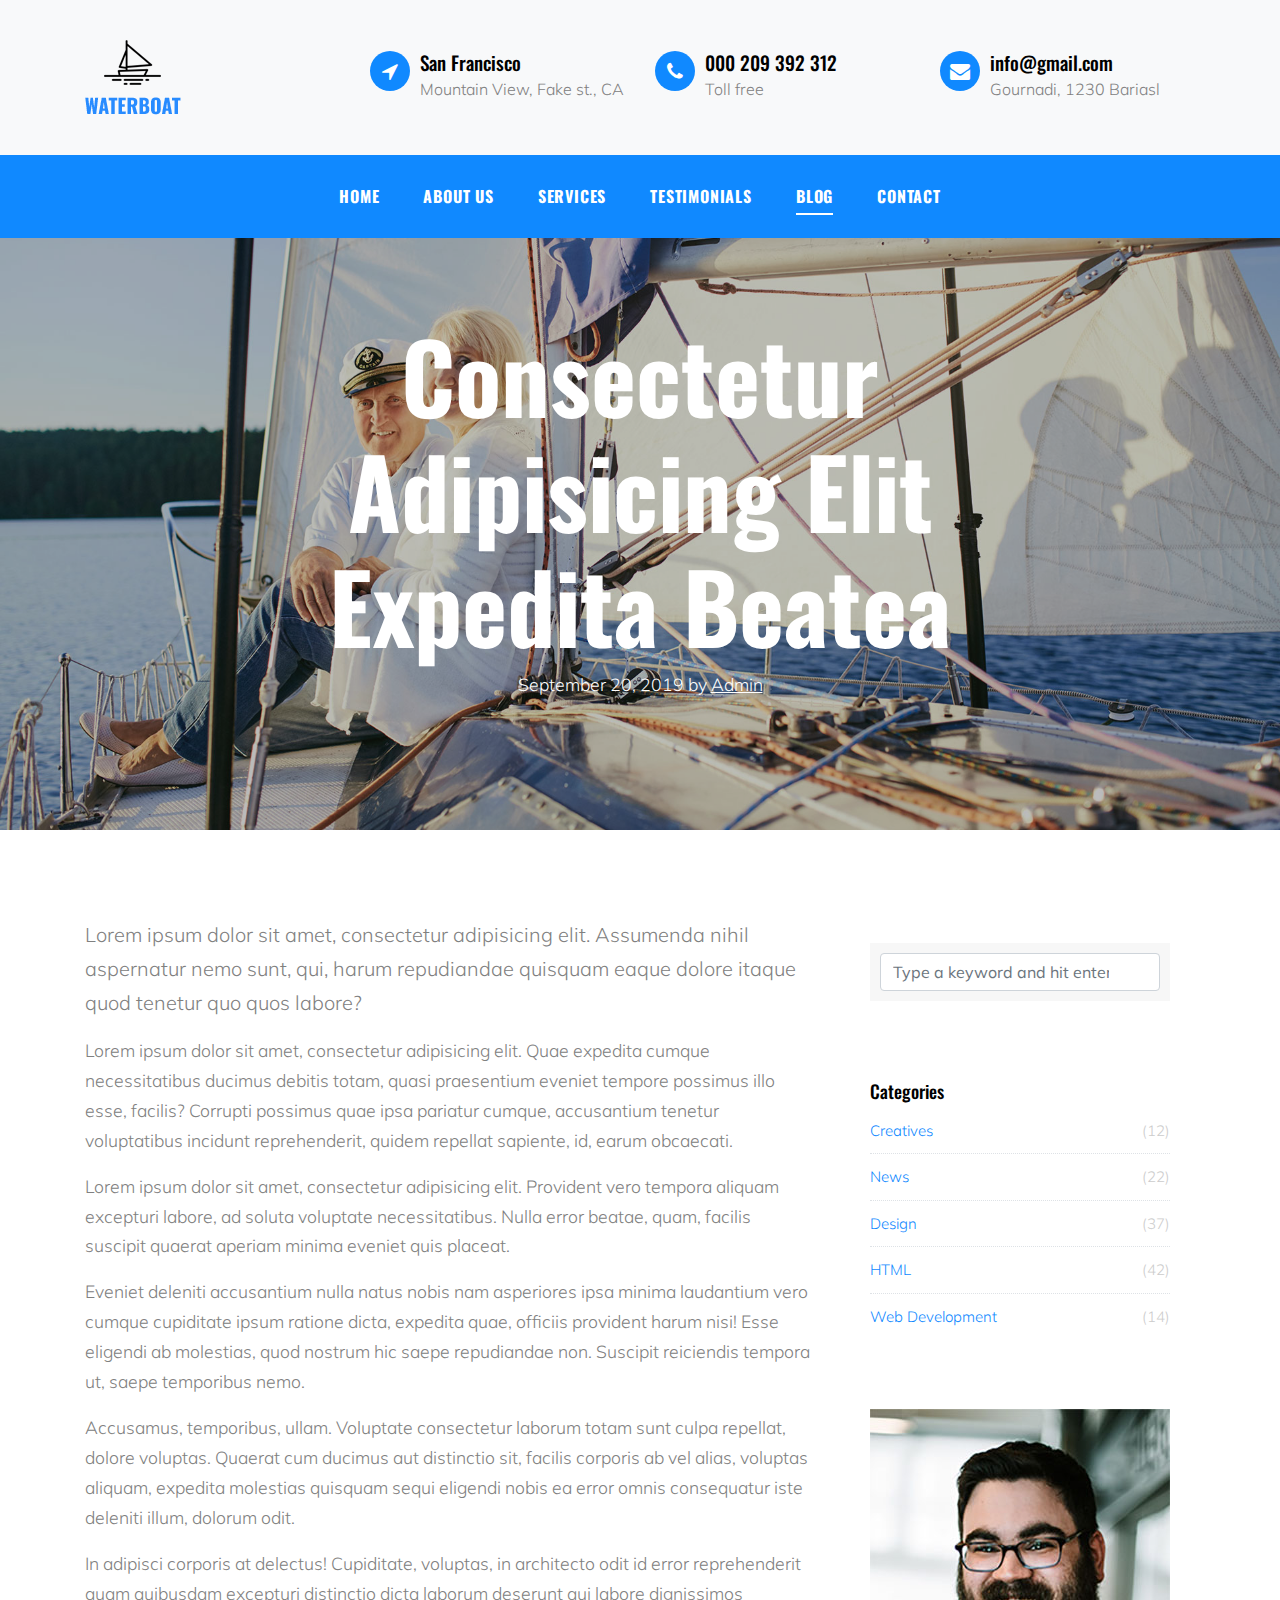
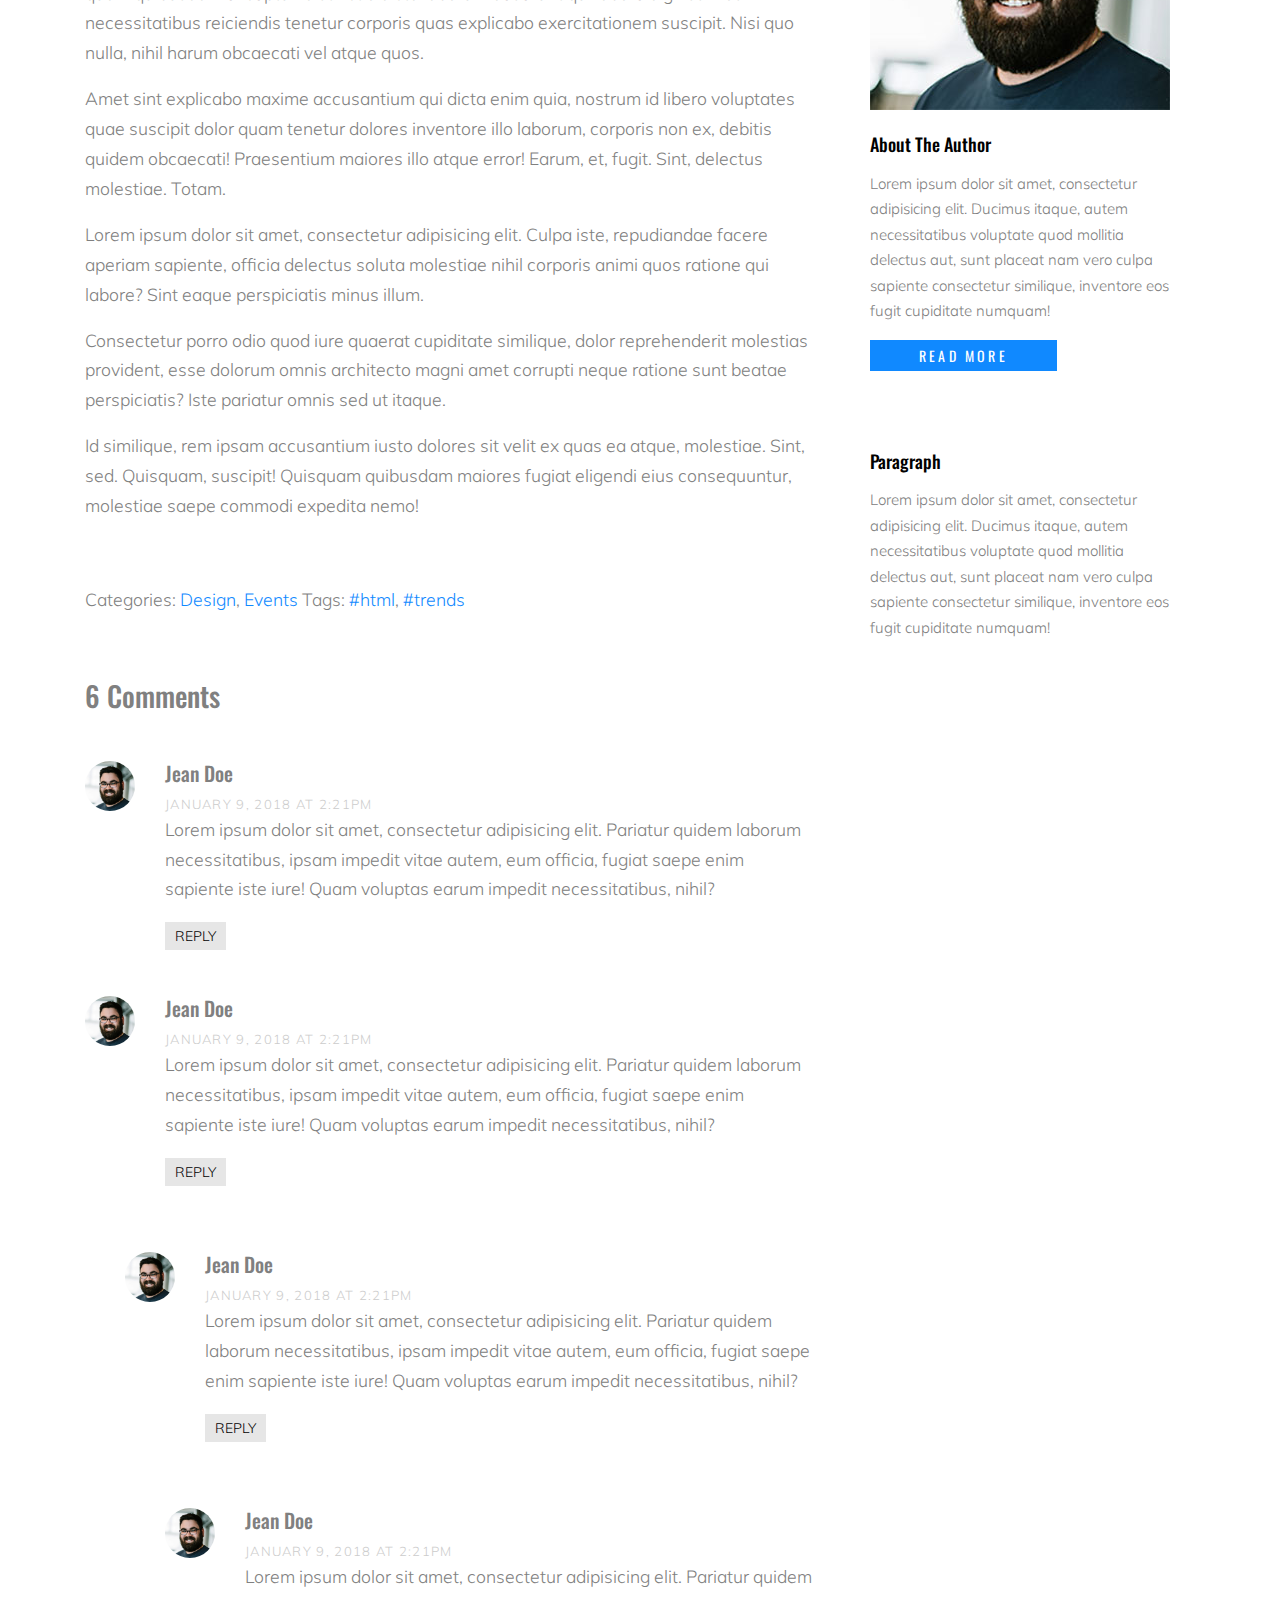
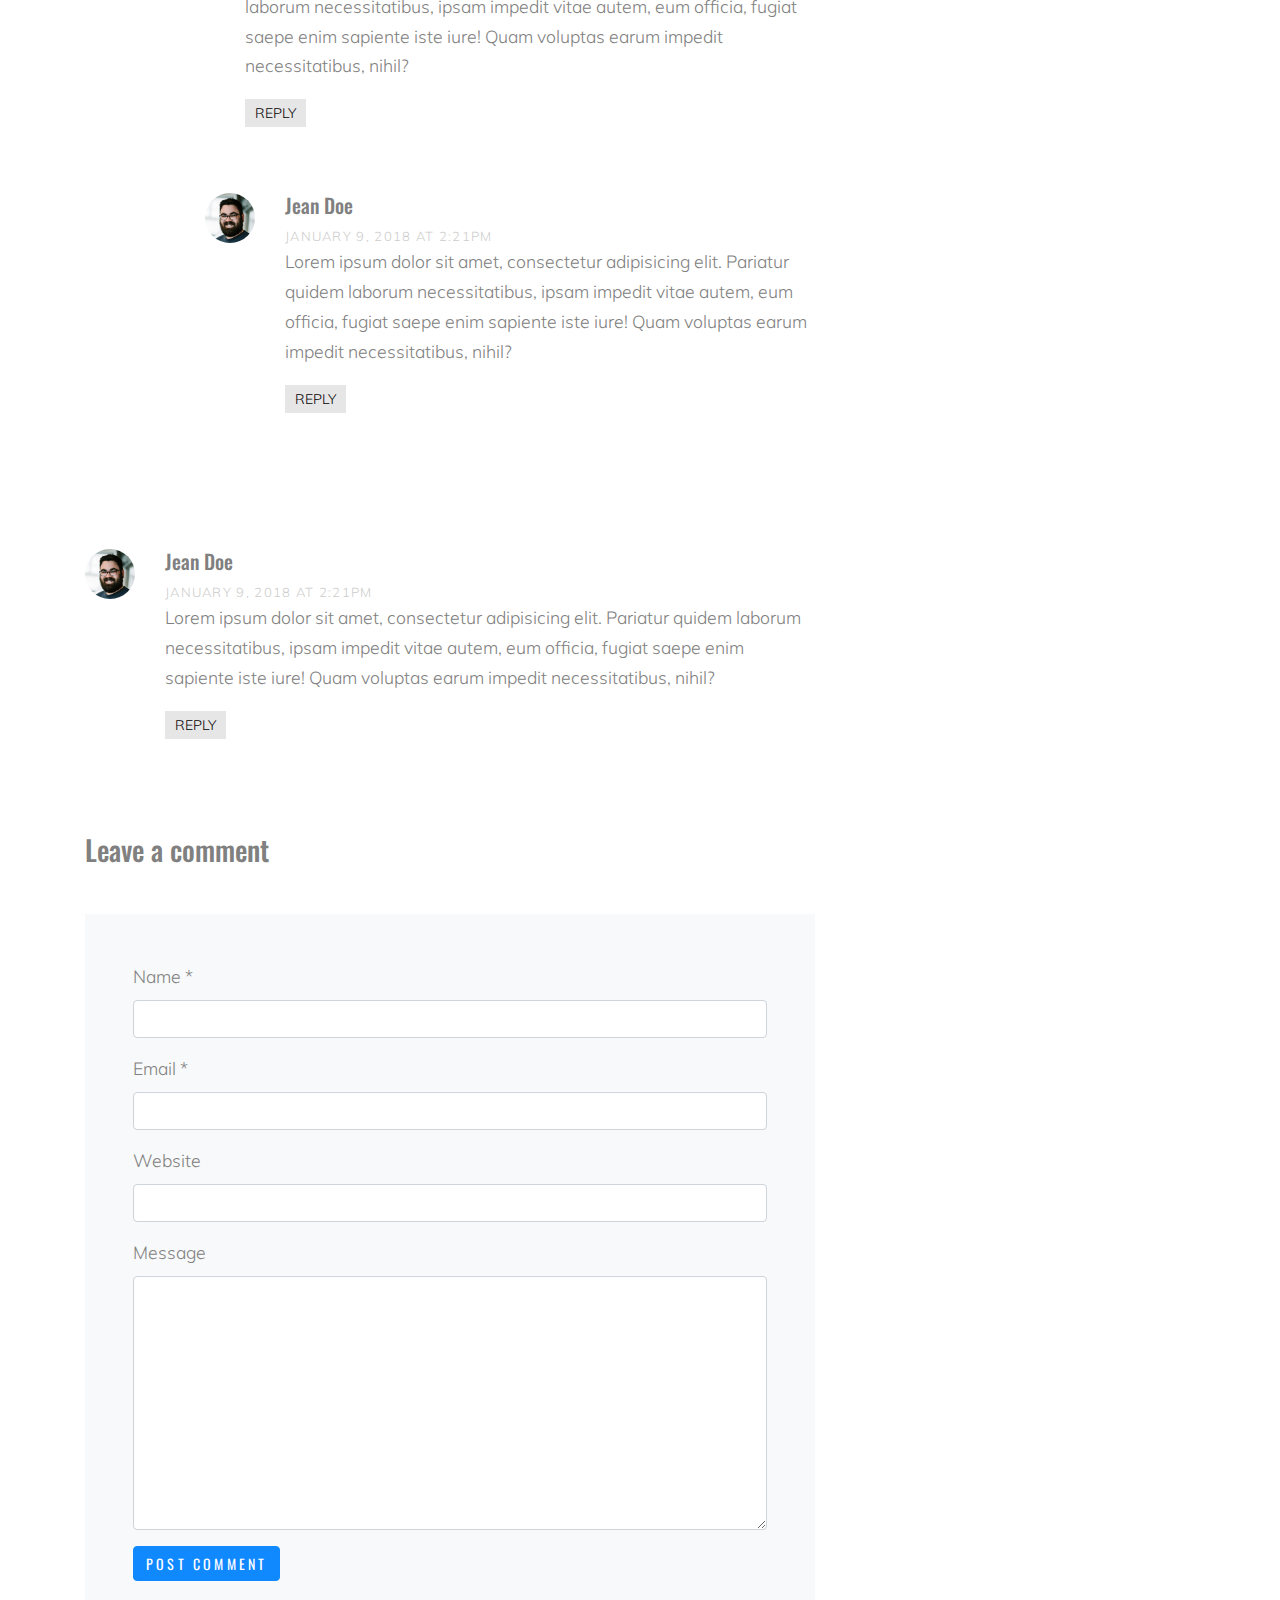
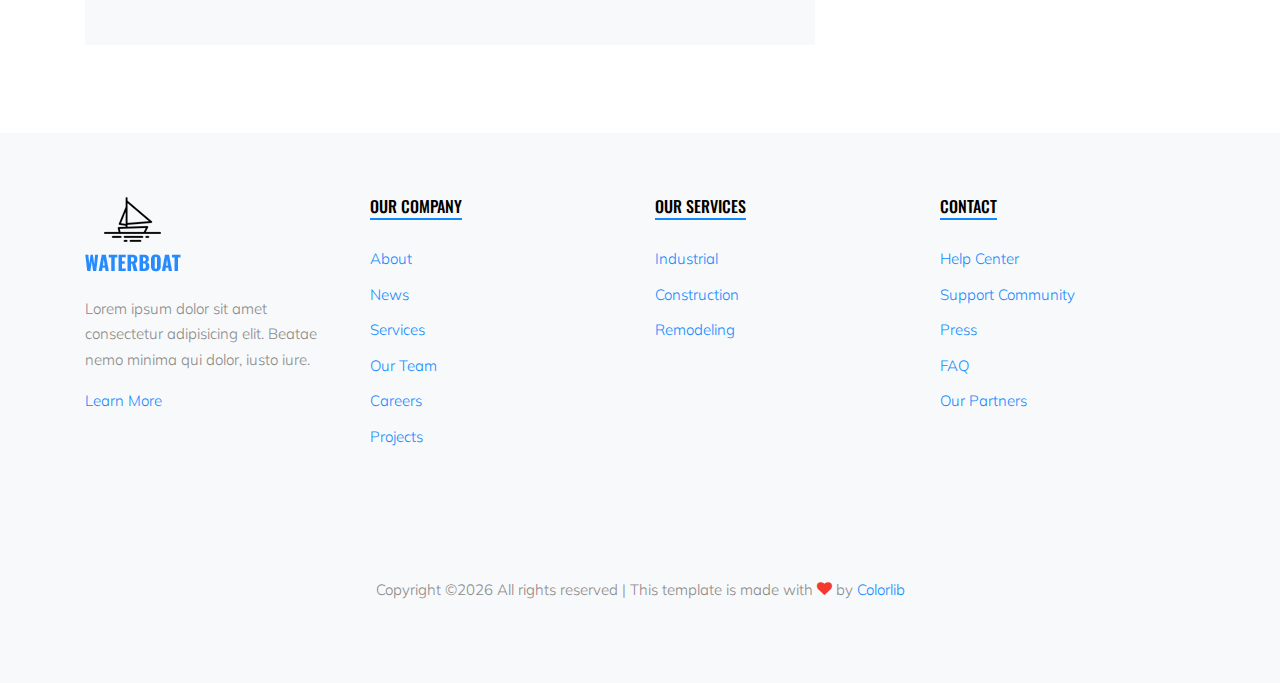
<file: blog-single.html>
<!DOCTYPE html>
<html lang="en">

<head>
  <title>WaterBoat &mdash; Website Template by Colorlib</title>
  <meta charset="utf-8">
  <meta name="viewport" content="width=device-width, initial-scale=1, shrink-to-fit=no">

  <link href="https://fonts.googleapis.com/css?family=Oswald:400,700|Dancing+Script:400,700|Muli:300,400" rel="stylesheet">
  <link rel="stylesheet" href="fonts/icomoon/style.css">

  <link rel="stylesheet" href="css/bootstrap.min.css">
  <link rel="stylesheet" href="css/jquery-ui.css">
  <link rel="stylesheet" href="css/owl.carousel.min.css">
  <link rel="stylesheet" href="css/owl.theme.default.min.css">
  <link rel="stylesheet" href="css/owl.theme.default.min.css">

  <link rel="stylesheet" href="css/jquery.fancybox.min.css">

  <link rel="stylesheet" href="css/bootstrap-datepicker.css">

  <link rel="stylesheet" href="fonts/flaticon/font/flaticon.css">

  <link rel="stylesheet" href="css/aos.css">
  <link href="css/jquery.mb.YTPlayer.min.css" media="all" rel="stylesheet" type="text/css">

  <link rel="stylesheet" href="css/style.css">



</head>

<body data-spy="scroll" data-target=".site-navbar-target" data-offset="300">

  <div class="site-wrap">

    <div class="site-mobile-menu site-navbar-target">
      <div class="site-mobile-menu-header">
        <div class="site-mobile-menu-close mt-3">
          <span class="icon-close2 js-menu-toggle"></span>
        </div>
      </div>
      <div class="site-mobile-menu-body"></div>
    </div>


    
    <div class="header-top bg-light">
      <div class="container">
        <div class="row align-items-center">
          <div class="col-6 col-lg-3">
            <a href="index.html">
              <img src="images/logo.png" alt="Image" class="img-fluid">
              <!-- <strong>Water</strong>Boat -->
            </a>
          </div>
          <div class="col-lg-3 d-none d-lg-block">

            <div class="quick-contact-icons d-flex">
              <div class="icon align-self-start">
                <span class="icon-location-arrow text-primary"></span>
              </div>
              <div class="text">
                <span class="h4 d-block">San Francisco</span>
                <span class="caption-text">Mountain View, Fake st., CA</span>
              </div>
            </div>

          </div>
          <div class="col-lg-3 d-none d-lg-block">
            <div class="quick-contact-icons d-flex">
              <div class="icon align-self-start">
                <span class="icon-phone text-primary"></span>
              </div>
              <div class="text">
                <span class="h4 d-block">000 209 392 312</span>
                <span class="caption-text">Toll free</span>
              </div>
            </div>
          </div>

          <div class="col-lg-3 d-none d-lg-block">
            <div class="quick-contact-icons d-flex">
              <div class="icon align-self-start">
                <span class="icon-envelope text-primary"></span>
              </div>
              <div class="text">
                <span class="h4 d-block">info@gmail.com</span>
                <span class="caption-text">Gournadi, 1230 Bariasl</span>
              </div>
            </div>
          </div>

          <div class="col-6 d-block d-lg-none text-right">
              <a href="#" class="d-inline-block d-lg-none site-menu-toggle js-menu-toggle text-black"><span
                class="icon-menu h3"></span></a>
          </div>
        </div>
      </div>
      


      
      <div class="site-navbar py-2 js-sticky-header site-navbar-target d-none pl-0 d-lg-block" role="banner">

      <div class="container">
        <div class="d-flex align-items-center">
          
          <div class="mx-auto">
            <nav class="site-navigation position-relative text-right" role="navigation">
              <ul class="site-menu main-menu js-clone-nav mr-auto d-none pl-0 d-lg-block">
                <li>
                  <a href="index.html" class="nav-link text-left">Home</a>
                </li>
                <li>
                  <a href="about.html" class="nav-link text-left">About Us</a>
                </li>
                <li>
                  <a href="services.html" class="nav-link text-left">Services</a>
                </li>
                <li>
                    <a href="testimonials.html" class="nav-link text-left">Testimonials</a>
                </li>
                <li class="active"><a href="blog.html" class="nav-link text-left">Blog</a></li>
                <li>
                    <a href="contact.html" class="nav-link text-left">Contact</a>
                  </li>
              </ul>                                                                                                                                                                                                                                                                                          </ul>
            </nav>

          </div>
         
        </div>
      </div>

    </div>
    
    </div>
    
    

      <div class="intro-section site-blocks-cover innerpage" style="background-image: url('images/hero_1.jpg');">
      <div class="container">
        <div class="row align-items-center justify-content-center text-center">
          <div class="col-lg-8 mt-5" data-aos="fade-up">
            <h1>Consectetur Adipisicing Elit Expedita Beatea</h1>
            <p class="text-white text-center">
              September 20, 2019 by <a href="#">Admin</a>
            </p>
          </div>
        </div>
      </div>
    </div>

    

    <section class="site-section">
            <div class="container">
              <div class="row">
                <div class="col-md-8 blog-content">
                  <p class="lead">Lorem ipsum dolor sit amet, consectetur adipisicing elit. Assumenda nihil aspernatur nemo sunt, qui, harum repudiandae quisquam eaque dolore itaque quod tenetur quo quos labore?</p>
                  <p>Lorem ipsum dolor sit amet, consectetur adipisicing elit. Quae expedita cumque necessitatibus ducimus debitis totam, quasi praesentium eveniet tempore possimus illo esse, facilis? Corrupti possimus quae ipsa pariatur cumque, accusantium tenetur voluptatibus incidunt reprehenderit, quidem repellat sapiente, id, earum obcaecati.</p>
      
                  <blockquote><p>Lorem ipsum dolor sit amet, consectetur adipisicing elit. Provident vero tempora aliquam excepturi labore, ad soluta voluptate necessitatibus. Nulla error beatae, quam, facilis suscipit quaerat aperiam minima eveniet quis placeat.</p></blockquote>
      
                  <p>Eveniet deleniti accusantium nulla natus nobis nam asperiores ipsa minima laudantium vero cumque cupiditate ipsum ratione dicta, expedita quae, officiis provident harum nisi! Esse eligendi ab molestias, quod nostrum hic saepe repudiandae non. Suscipit reiciendis tempora ut, saepe temporibus nemo.</p>
                  <p>Accusamus, temporibus, ullam. Voluptate consectetur laborum totam sunt culpa repellat, dolore voluptas. Quaerat cum ducimus aut distinctio sit, facilis corporis ab vel alias, voluptas aliquam, expedita molestias quisquam sequi eligendi nobis ea error omnis consequatur iste deleniti illum, dolorum odit.</p>
                  <p>In adipisci corporis at delectus! Cupiditate, voluptas, in architecto odit id error reprehenderit quam quibusdam excepturi distinctio dicta laborum deserunt qui labore dignissimos necessitatibus reiciendis tenetur corporis quas explicabo exercitationem suscipit. Nisi quo nulla, nihil harum obcaecati vel atque quos.</p>
                  <p>Amet sint explicabo maxime accusantium qui dicta enim quia, nostrum id libero voluptates quae suscipit dolor quam tenetur dolores inventore illo laborum, corporis non ex, debitis quidem obcaecati! Praesentium maiores illo atque error! Earum, et, fugit. Sint, delectus molestiae. Totam.</p>
      
                  <p>Lorem ipsum dolor sit amet, consectetur adipisicing elit. Culpa iste, repudiandae facere aperiam sapiente, officia delectus soluta molestiae nihil corporis animi quos ratione qui labore? Sint eaque perspiciatis minus illum.</p>
                  <p>Consectetur porro odio quod iure quaerat cupiditate similique, dolor reprehenderit molestias provident, esse dolorum omnis architecto magni amet corrupti neque ratione sunt beatae perspiciatis? Iste pariatur omnis sed ut itaque.</p>
                  <p>Id similique, rem ipsam accusantium iusto dolores sit velit ex quas ea atque, molestiae. Sint, sed. Quisquam, suscipit! Quisquam quibusdam maiores fugiat eligendi eius consequuntur, molestiae saepe commodi expedita nemo!</p>
                  <div class="pt-5">
                    <p>Categories:  <a href="#">Design</a>, <a href="#">Events</a>  Tags: <a href="#">#html</a>, <a href="#">#trends</a></p>
                  </div>
      
      
                  <div class="pt-5">
                    <h3 class="mb-5">6 Comments</h3>
                    <ul class="comment-list">
                      <li class="comment">
                        <div class="vcard bio">
                          <img src="images/person_4_sq.jpg" alt="Image placeholder">
                        </div>
                        <div class="comment-body">
                          <h3>Jean Doe</h3>
                          <div class="meta">January 9, 2018 at 2:21pm</div>
                          <p>Lorem ipsum dolor sit amet, consectetur adipisicing elit. Pariatur quidem laborum necessitatibus, ipsam impedit vitae autem, eum officia, fugiat saepe enim sapiente iste iure! Quam voluptas earum impedit necessitatibus, nihil?</p>
                          <p><a href="#" class="reply">Reply</a></p>
                        </div>
                      </li>
      
                      <li class="comment">
                        <div class="vcard bio">
                          <img src="images/person_4_sq.jpg" alt="Image placeholder">
                        </div>
                        <div class="comment-body">
                          <h3>Jean Doe</h3>
                          <div class="meta">January 9, 2018 at 2:21pm</div>
                          <p>Lorem ipsum dolor sit amet, consectetur adipisicing elit. Pariatur quidem laborum necessitatibus, ipsam impedit vitae autem, eum officia, fugiat saepe enim sapiente iste iure! Quam voluptas earum impedit necessitatibus, nihil?</p>
                          <p><a href="#" class="reply">Reply</a></p>
                        </div>
      
                        <ul class="children">
                          <li class="comment">
                            <div class="vcard bio">
                              <img src="images/person_4_sq.jpg" alt="Image placeholder">
                            </div>
                            <div class="comment-body">
                              <h3>Jean Doe</h3>
                              <div class="meta">January 9, 2018 at 2:21pm</div>
                              <p>Lorem ipsum dolor sit amet, consectetur adipisicing elit. Pariatur quidem laborum necessitatibus, ipsam impedit vitae autem, eum officia, fugiat saepe enim sapiente iste iure! Quam voluptas earum impedit necessitatibus, nihil?</p>
                              <p><a href="#" class="reply">Reply</a></p>
                            </div>
      
      
                            <ul class="children">
                              <li class="comment">
                                <div class="vcard bio">
                                  <img src="images/person_4_sq.jpg" alt="Image placeholder">
                                </div>
                                <div class="comment-body">
                                  <h3>Jean Doe</h3>
                                  <div class="meta">January 9, 2018 at 2:21pm</div>
                                  <p>Lorem ipsum dolor sit amet, consectetur adipisicing elit. Pariatur quidem laborum necessitatibus, ipsam impedit vitae autem, eum officia, fugiat saepe enim sapiente iste iure! Quam voluptas earum impedit necessitatibus, nihil?</p>
                                  <p><a href="#" class="reply">Reply</a></p>
                                </div>
      
                                  <ul class="children">
                                    <li class="comment">
                                      <div class="vcard bio">
                                        <img src="images/person_4_sq.jpg" alt="Image placeholder">
                                      </div>
                                      <div class="comment-body">
                                        <h3>Jean Doe</h3>
                                        <div class="meta">January 9, 2018 at 2:21pm</div>
                                        <p>Lorem ipsum dolor sit amet, consectetur adipisicing elit. Pariatur quidem laborum necessitatibus, ipsam impedit vitae autem, eum officia, fugiat saepe enim sapiente iste iure! Quam voluptas earum impedit necessitatibus, nihil?</p>
                                        <p><a href="#" class="reply">Reply</a></p>
                                      </div>
                                    </li>
                                  </ul>
                              </li>
                            </ul>
                          </li>
                        </ul>
                      </li>
      
                      <li class="comment">
                        <div class="vcard bio">
                          <img src="images/person_4_sq.jpg" alt="Image placeholder">
                        </div>
                        <div class="comment-body">
                          <h3>Jean Doe</h3>
                          <div class="meta">January 9, 2018 at 2:21pm</div>
                          <p>Lorem ipsum dolor sit amet, consectetur adipisicing elit. Pariatur quidem laborum necessitatibus, ipsam impedit vitae autem, eum officia, fugiat saepe enim sapiente iste iure! Quam voluptas earum impedit necessitatibus, nihil?</p>
                          <p><a href="#" class="reply">Reply</a></p>
                        </div>
                      </li>
                    </ul>
                    <!-- END comment-list -->
                    
                    <div class="comment-form-wrap pt-5">
                      <h3 class="mb-5">Leave a comment</h3>
                      <form action="#" class="p-5 bg-light">
                        <div class="form-group">
                          <label for="name">Name *</label>
                          <input type="text" class="form-control" id="name">
                        </div>
                        <div class="form-group">
                          <label for="email">Email *</label>
                          <input type="email" class="form-control" id="email">
                        </div>
                        <div class="form-group">
                          <label for="website">Website</label>
                          <input type="url" class="form-control" id="website">
                        </div>
      
                        <div class="form-group">
                          <label for="message">Message</label>
                          <textarea name="" id="message" cols="30" rows="10" class="form-control"></textarea>
                        </div>
                        <div class="form-group">
                          <input type="submit" value="Post Comment" class="btn btn-primary">
                        </div>
      
                      </form>
                    </div>
                  </div>
      
                </div>
                <div class="col-md-4 sidebar">
                  <div class="sidebar-box">
                    <form action="#" class="search-form">
                      <div class="form-group">
                        <span class="icon fa fa-search"></span>
                        <input type="text" class="form-control" placeholder="Type a keyword and hit enter">
                      </div>
                    </form>
                  </div>
                  <div class="sidebar-box">
                    <div class="categories">
                      <h3 class="text-black">Categories</h3>
                      <li><a href="#">Creatives <span>(12)</span></a></li>
                      <li><a href="#">News <span>(22)</span></a></li>
                      <li><a href="#">Design <span>(37)</span></a></li>
                      <li><a href="#">HTML <span>(42)</span></a></li>
                      <li><a href="#">Web Development <span>(14)</span></a></li>
                    </div>
                  </div>
                  <div class="sidebar-box">
                    <img src="images/person_4_sq.jpg" alt="Image placeholder" class="img-fluid mb-4">
                    <h3 class="text-black">About The Author</h3>
                    <p>Lorem ipsum dolor sit amet, consectetur adipisicing elit. Ducimus itaque, autem necessitatibus voluptate quod mollitia delectus aut, sunt placeat nam vero culpa sapiente consectetur similique, inventore eos fugit cupiditate numquam!</p>
                    <p><a href="#" class="btn btn-primary btn-sm px-5 rounded-0">Read More</a></p>
                  </div>
      
                  <div class="sidebar-box">
                    <h3 class="text-black">Paragraph</h3>
                    <p>Lorem ipsum dolor sit amet, consectetur adipisicing elit. Ducimus itaque, autem necessitatibus voluptate quod mollitia delectus aut, sunt placeat nam vero culpa sapiente consectetur similique, inventore eos fugit cupiditate numquam!</p>
                  </div>
                </div>
              </div>
            </div>
          </section>

    
    <div class="footer bg-light">
      <div class="container">
        <div class="row">
          <div class="col-lg-3">
            <p class="mb-4"><img src="images/logo.png" alt="Image" class="img-fluid"></p>
            <p>Lorem ipsum dolor sit amet consectetur adipisicing elit. Beatae nemo minima qui dolor, iusto iure.</p>  
            <p><a href="#">Learn More</a></p>
          </div>
          <div class="col-lg-3">
            <h3 class="footer-heading"><span>Our Company</span></h3>
            <ul class="list-unstyled">
                <li><a href="#">About</a></li>
                <li><a href="#">News</a></li>
                <li><a href="#">Services</a></li>
                <li><a href="#">Our Team</a></li>
                <li><a href="#">Careers</a></li>
                <li><a href="#">Projects</a></li>
            </ul>
          </div>
          <div class="col-lg-3">
              <h3 class="footer-heading"><span>Our Services</span></h3>
              <ul class="list-unstyled">
                  <li><a href="#">Industrial</a></li>
                  <li><a href="#">Construction</a></li>
                  <li><a href="#">Remodeling</a></li>
              </ul>
          </div>
          <div class="col-lg-3">
              <h3 class="footer-heading"><span>Contact</span></h3>
              <ul class="list-unstyled">
                  <li><a href="#">Help Center</a></li>
                  <li><a href="#">Support Community</a></li>
                  <li><a href="#">Press</a></li>
                  <li><a href="#">FAQ</a></li>
                  <li><a href="#">Our Partners</a></li>
              </ul>
          </div>
        </div>

        <div class="row">
          <div class="col-12">
            <div class="copyright">
                <p>
                    <!-- Link back to Colorlib can't be removed. Template is licensed under CC BY 3.0. -->
                    Copyright &copy;<script>document.write(new Date().getFullYear());</script> All rights reserved | This template is made with <i class="icon-heart text-danger" aria-hidden="true"></i> by <a href="https://colorlib.com" target="_blank" >Colorlib</a>
                    <!-- Link back to Colorlib can't be removed. Template is licensed under CC BY 3.0. -->
                    </p>
            </div>
          </div>
        </div>
      </div>
    </div>
    

  </div>
  <!-- .site-wrap -->


  <!-- loader -->
  <div id="loader" class="show fullscreen"><svg class="circular" width="48px" height="48px"><circle class="path-bg" cx="24" cy="24" r="22" fill="none" stroke-width="4" stroke="#eeeeee"/><circle class="path" cx="24" cy="24" r="22" fill="none" stroke-width="4" stroke-miterlimit="10" stroke="#ff5e15"/></svg></div>

  <script src="js/jquery-3.3.1.min.js"></script>
  <script src="js/jquery-migrate-3.0.1.min.js"></script>
  <script src="js/jquery-ui.js"></script>
  <script src="js/popper.min.js"></script>
  <script src="js/bootstrap.min.js"></script>
  <script src="js/owl.carousel.min.js"></script>
  <script src="js/jquery.stellar.min.js"></script>
  <script src="js/jquery.countdown.min.js"></script>
  <script src="js/bootstrap-datepicker.min.js"></script>
  <script src="js/jquery.easing.1.3.js"></script>
  <script src="js/aos.js"></script>
  <script src="js/jquery.fancybox.min.js"></script>
  <script src="js/jquery.sticky.js"></script>
  <script src="js/jquery.mb.YTPlayer.min.js"></script>




  <script src="js/main.js"></script>

</body>

</html>
</file>
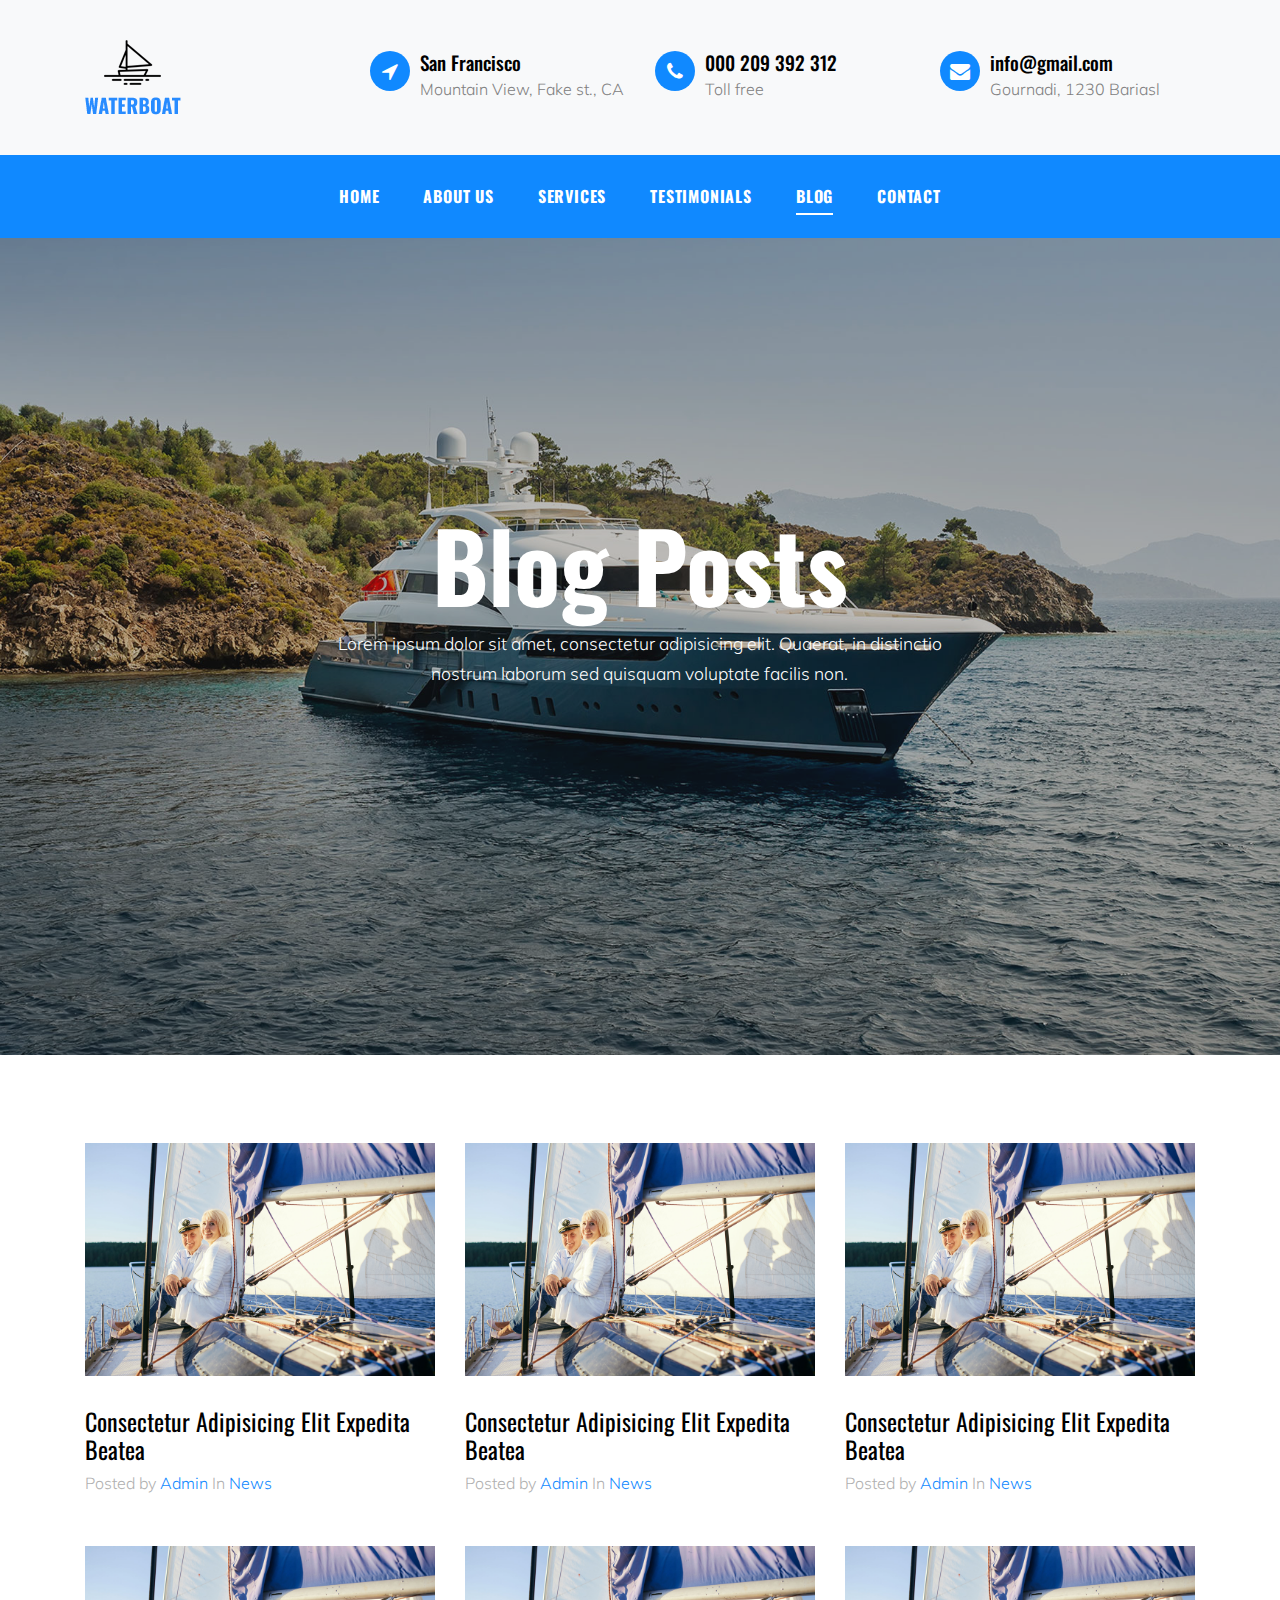
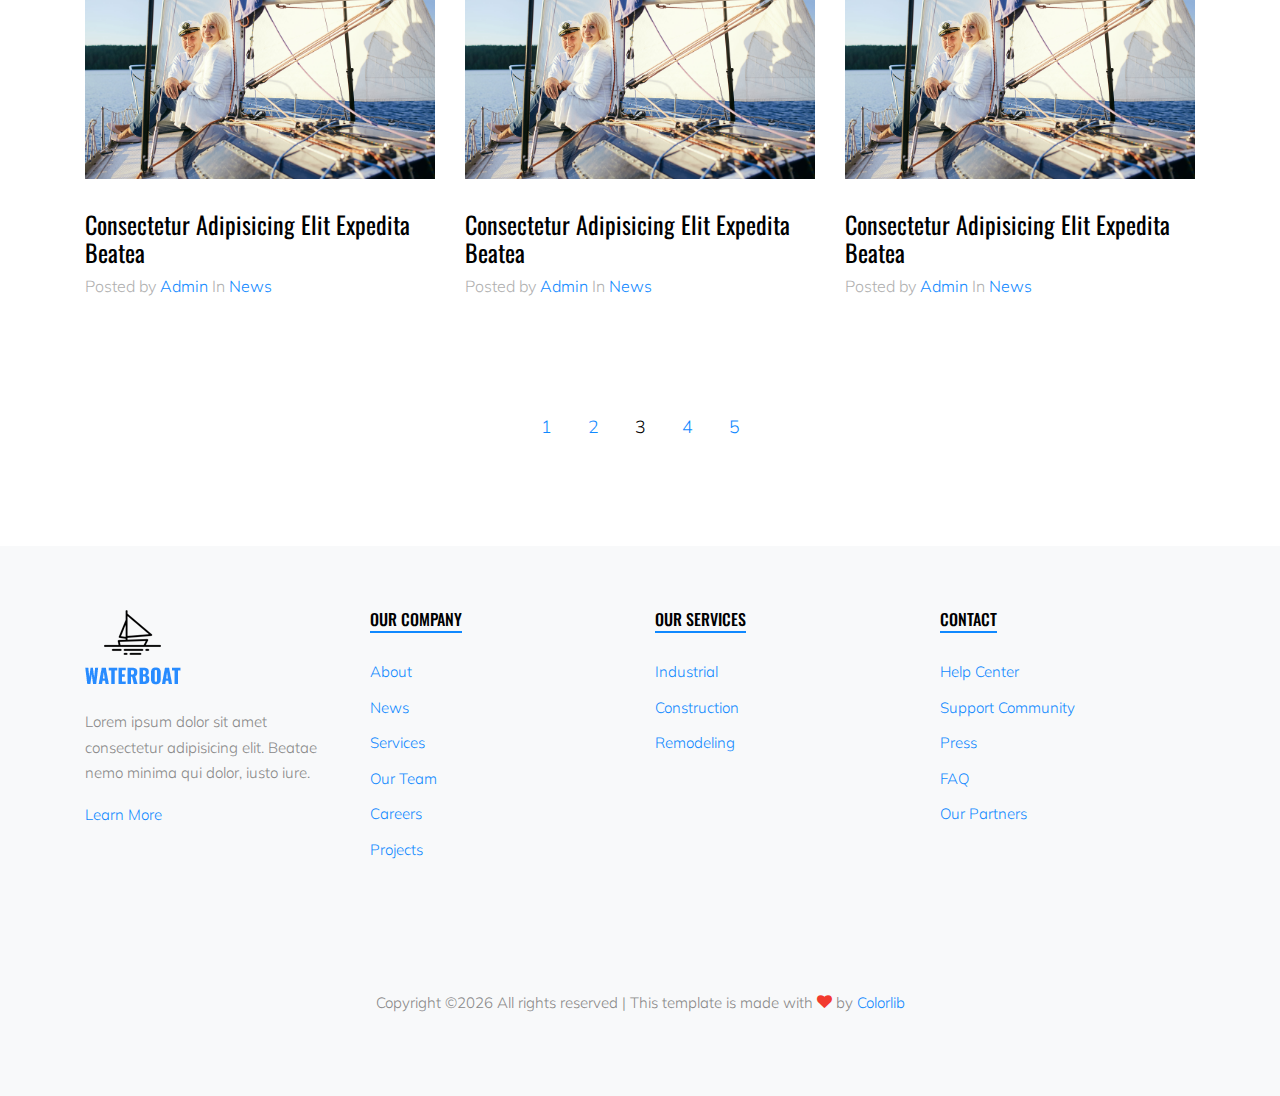
<file: blog.html>
<!DOCTYPE html>
<html lang="en">

<head>
  <title>WaterBoat &mdash; Website Template by Colorlib</title>
  <meta charset="utf-8">
  <meta name="viewport" content="width=device-width, initial-scale=1, shrink-to-fit=no">

  <link href="https://fonts.googleapis.com/css?family=Oswald:400,700|Dancing+Script:400,700|Muli:300,400" rel="stylesheet">
  <link rel="stylesheet" href="fonts/icomoon/style.css">

  <link rel="stylesheet" href="css/bootstrap.min.css">
  <link rel="stylesheet" href="css/jquery-ui.css">
  <link rel="stylesheet" href="css/owl.carousel.min.css">
  <link rel="stylesheet" href="css/owl.theme.default.min.css">
  <link rel="stylesheet" href="css/owl.theme.default.min.css">

  <link rel="stylesheet" href="css/jquery.fancybox.min.css">

  <link rel="stylesheet" href="css/bootstrap-datepicker.css">

  <link rel="stylesheet" href="fonts/flaticon/font/flaticon.css">

  <link rel="stylesheet" href="css/aos.css">
  <link href="css/jquery.mb.YTPlayer.min.css" media="all" rel="stylesheet" type="text/css">

  <link rel="stylesheet" href="css/style.css">



</head>

<body data-spy="scroll" data-target=".site-navbar-target" data-offset="300">

  <div class="site-wrap">

    <div class="site-mobile-menu site-navbar-target">
      <div class="site-mobile-menu-header">
        <div class="site-mobile-menu-close mt-3">
          <span class="icon-close2 js-menu-toggle"></span>
        </div>
      </div>
      <div class="site-mobile-menu-body"></div>
    </div>


    
    <div class="header-top bg-light">
      <div class="container">
        <div class="row align-items-center">
          <div class="col-6 col-lg-3">
            <a href="index.html">
              <img src="images/logo.png" alt="Image" class="img-fluid">
              <!-- <strong>Water</strong>Boat -->
            </a>
          </div>
          <div class="col-lg-3 d-none d-lg-block">

            <div class="quick-contact-icons d-flex">
              <div class="icon align-self-start">
                <span class="icon-location-arrow text-primary"></span>
              </div>
              <div class="text">
                <span class="h4 d-block">San Francisco</span>
                <span class="caption-text">Mountain View, Fake st., CA</span>
              </div>
            </div>

          </div>
          <div class="col-lg-3 d-none d-lg-block">
            <div class="quick-contact-icons d-flex">
              <div class="icon align-self-start">
                <span class="icon-phone text-primary"></span>
              </div>
              <div class="text">
                <span class="h4 d-block">000 209 392 312</span>
                <span class="caption-text">Toll free</span>
              </div>
            </div>
          </div>

          <div class="col-lg-3 d-none d-lg-block">
            <div class="quick-contact-icons d-flex">
              <div class="icon align-self-start">
                <span class="icon-envelope text-primary"></span>
              </div>
              <div class="text">
                <span class="h4 d-block">info@gmail.com</span>
                <span class="caption-text">Gournadi, 1230 Bariasl</span>
              </div>
            </div>
          </div>

          <div class="col-6 d-block d-lg-none text-right">
              <a href="#" class="d-inline-block d-lg-none site-menu-toggle js-menu-toggle text-black"><span
                class="icon-menu h3"></span></a>
          </div>
        </div>
      </div>
      


      
      <div class="site-navbar py-2 js-sticky-header site-navbar-target d-none pl-0 d-lg-block" role="banner">

      <div class="container">
        <div class="d-flex align-items-center">
          
          <div class="mx-auto">
            <nav class="site-navigation position-relative text-right" role="navigation">
              <ul class="site-menu main-menu js-clone-nav mr-auto d-none pl-0 d-lg-block">
                <li>
                  <a href="index.html" class="nav-link text-left">Home</a>
                </li>
                <li>
                  <a href="about.html" class="nav-link text-left">About Us</a>
                </li>
                <li>
                  <a href="services.html" class="nav-link text-left">Services</a>
                </li>
                <li>
                    <a href="testimonials.html" class="nav-link text-left">Testimonials</a>
                </li>
                <li class="active"><a href="blog.html" class="nav-link text-left">Blog</a></li>
                <li>
                    <a href="contact.html" class="nav-link text-left">Contact</a>
                  </li>
              </ul>                                                                                                                                                                                                                                                                                          </ul>
            </nav>

          </div>
         
        </div>
      </div>

    </div>
    
    </div>
    
    

      <div class="intro-section" style="background-image: url('images/hero_2.jpg');">
        <div class="container">
          <div class="row align-items-center">
            <div class="col-lg-7 mx-auto text-center" data-aos="fade-up">
              <h1>Blog Posts</h1>
              <p>Lorem ipsum dolor sit amet, consectetur adipisicing elit. Quaerat, in distinctio nostrum laborum sed quisquam voluptate facilis non.</p>
            </div>
          </div>
        </div>
      </div>

    
    <div class="site-section">
        <div class="container">
            <div class="row">
                <div class="col-md-6 mb-5 mb-lg-5 col-lg-4">
                    <div class="blog-entry">
                    <a href="blog-single.html" class="img-link">
                        <img src="images/hero_1.jpg" alt="Image" class="img-fluid">
                    </a>
                    <div class="blog-entry-contents">
                        <h3><a href="#">Consectetur Adipisicing Elit Expedita Beatea</a></h3>
                        <div class="meta">Posted by <a href="#">Admin</a> In <a href="#">News</a></div>
                    </div>
                    </div>
                </div>
                <div class="col-md-6 mb-5 mb-lg-5 col-lg-4">
                    <div class="blog-entry">
                    <a href="blog-single.html" class="img-link">
                        <img src="images/hero_1.jpg" alt="Image" class="img-fluid">
                    </a>
                    <div class="blog-entry-contents">
                        <h3><a href="#">Consectetur Adipisicing Elit Expedita Beatea</a></h3>
                        <div class="meta">Posted by <a href="#">Admin</a> In <a href="#">News</a></div>
                    </div>
                    </div>
                </div>
                <div class="col-md-6 mb-5 mb-lg-5 col-lg-4">
                    <div class="blog-entry">
                    <a href="blog-single.html" class="img-link">
                        <img src="images/hero_1.jpg" alt="Image" class="img-fluid">
                    </a>
                    <div class="blog-entry-contents">
                        <h3><a href="#">Consectetur Adipisicing Elit Expedita Beatea</a></h3>
                        <div class="meta">Posted by <a href="#">Admin</a> In <a href="#">News</a></div>
                    </div>
                    </div>
                </div>

                <div class="col-md-6 mb-5 mb-lg-5 col-lg-4">
                    <div class="blog-entry">
                    <a href="blog-single.html" class="img-link">
                        <img src="images/hero_1.jpg" alt="Image" class="img-fluid">
                    </a>
                    <div class="blog-entry-contents">
                        <h3><a href="#">Consectetur Adipisicing Elit Expedita Beatea</a></h3>
                        <div class="meta">Posted by <a href="#">Admin</a> In <a href="#">News</a></div>
                    </div>
                    </div>
                </div>
                <div class="col-md-6 mb-5 mb-lg-5 col-lg-4">
                    <div class="blog-entry">
                    <a href="blog-single.html" class="img-link">
                        <img src="images/hero_1.jpg" alt="Image" class="img-fluid">
                    </a>
                    <div class="blog-entry-contents">
                        <h3><a href="#">Consectetur Adipisicing Elit Expedita Beatea</a></h3>
                        <div class="meta">Posted by <a href="#">Admin</a> In <a href="#">News</a></div>
                    </div>
                    </div>
                </div>
                <div class="col-md-6 mb-5 mb-lg-5 col-lg-4">
                    <div class="blog-entry">
                    <a href="blog-single.html" class="img-link">
                        <img src="images/hero_1.jpg" alt="Image" class="img-fluid">
                    </a>
                    <div class="blog-entry-contents">
                        <h3><a href="#">Consectetur Adipisicing Elit Expedita Beatea</a></h3>
                        <div class="meta">Posted by <a href="#">Admin</a> In <a href="#">News</a></div>
                    </div>
                    </div>
                </div>
                
            </div>

            <div class="row text-center mt-5">
                <div class="col-12">
                    <a href="#" class="p-3 d-inline-block">1</a>
                    <a href="#" class="p-3 d-inline-block">2</a>
                    <span class="p-3 d-inline-block text-black">3</span>
                    <a href="#" class="p-3 d-inline-block">4</a>
                    <a href="#" class="p-3 d-inline-block">5</a>
                </div>
            </div>
        </div>
    </div>

    
    <div class="footer bg-light">
      <div class="container">
        <div class="row">
          <div class="col-lg-3">
            <p class="mb-4"><img src="images/logo.png" alt="Image" class="img-fluid"></p>
            <p>Lorem ipsum dolor sit amet consectetur adipisicing elit. Beatae nemo minima qui dolor, iusto iure.</p>  
            <p><a href="#">Learn More</a></p>
          </div>
          <div class="col-lg-3">
            <h3 class="footer-heading"><span>Our Company</span></h3>
            <ul class="list-unstyled">
                <li><a href="#">About</a></li>
                <li><a href="#">News</a></li>
                <li><a href="#">Services</a></li>
                <li><a href="#">Our Team</a></li>
                <li><a href="#">Careers</a></li>
                <li><a href="#">Projects</a></li>
            </ul>
          </div>
          <div class="col-lg-3">
              <h3 class="footer-heading"><span>Our Services</span></h3>
              <ul class="list-unstyled">
                  <li><a href="#">Industrial</a></li>
                  <li><a href="#">Construction</a></li>
                  <li><a href="#">Remodeling</a></li>
              </ul>
          </div>
          <div class="col-lg-3">
              <h3 class="footer-heading"><span>Contact</span></h3>
              <ul class="list-unstyled">
                  <li><a href="#">Help Center</a></li>
                  <li><a href="#">Support Community</a></li>
                  <li><a href="#">Press</a></li>
                  <li><a href="#">FAQ</a></li>
                  <li><a href="#">Our Partners</a></li>
              </ul>
          </div>
        </div>

        <div class="row">
          <div class="col-12">
            <div class="copyright">
                <p>
                    <!-- Link back to Colorlib can't be removed. Template is licensed under CC BY 3.0. -->
                    Copyright &copy;<script>document.write(new Date().getFullYear());</script> All rights reserved | This template is made with <i class="icon-heart text-danger" aria-hidden="true"></i> by <a href="https://colorlib.com" target="_blank" >Colorlib</a>
                    <!-- Link back to Colorlib can't be removed. Template is licensed under CC BY 3.0. -->
                    </p>
            </div>
          </div>
        </div>
      </div>
    </div>
    

  </div>
  <!-- .site-wrap -->


  <!-- loader -->
  <div id="loader" class="show fullscreen"><svg class="circular" width="48px" height="48px"><circle class="path-bg" cx="24" cy="24" r="22" fill="none" stroke-width="4" stroke="#eeeeee"/><circle class="path" cx="24" cy="24" r="22" fill="none" stroke-width="4" stroke-miterlimit="10" stroke="#ff5e15"/></svg></div>

  <script src="js/jquery-3.3.1.min.js"></script>
  <script src="js/jquery-migrate-3.0.1.min.js"></script>
  <script src="js/jquery-ui.js"></script>
  <script src="js/popper.min.js"></script>
  <script src="js/bootstrap.min.js"></script>
  <script src="js/owl.carousel.min.js"></script>
  <script src="js/jquery.stellar.min.js"></script>
  <script src="js/jquery.countdown.min.js"></script>
  <script src="js/bootstrap-datepicker.min.js"></script>
  <script src="js/jquery.easing.1.3.js"></script>
  <script src="js/aos.js"></script>
  <script src="js/jquery.fancybox.min.js"></script>
  <script src="js/jquery.sticky.js"></script>
  <script src="js/jquery.mb.YTPlayer.min.js"></script>




  <script src="js/main.js"></script>

</body>

</html>
</file>
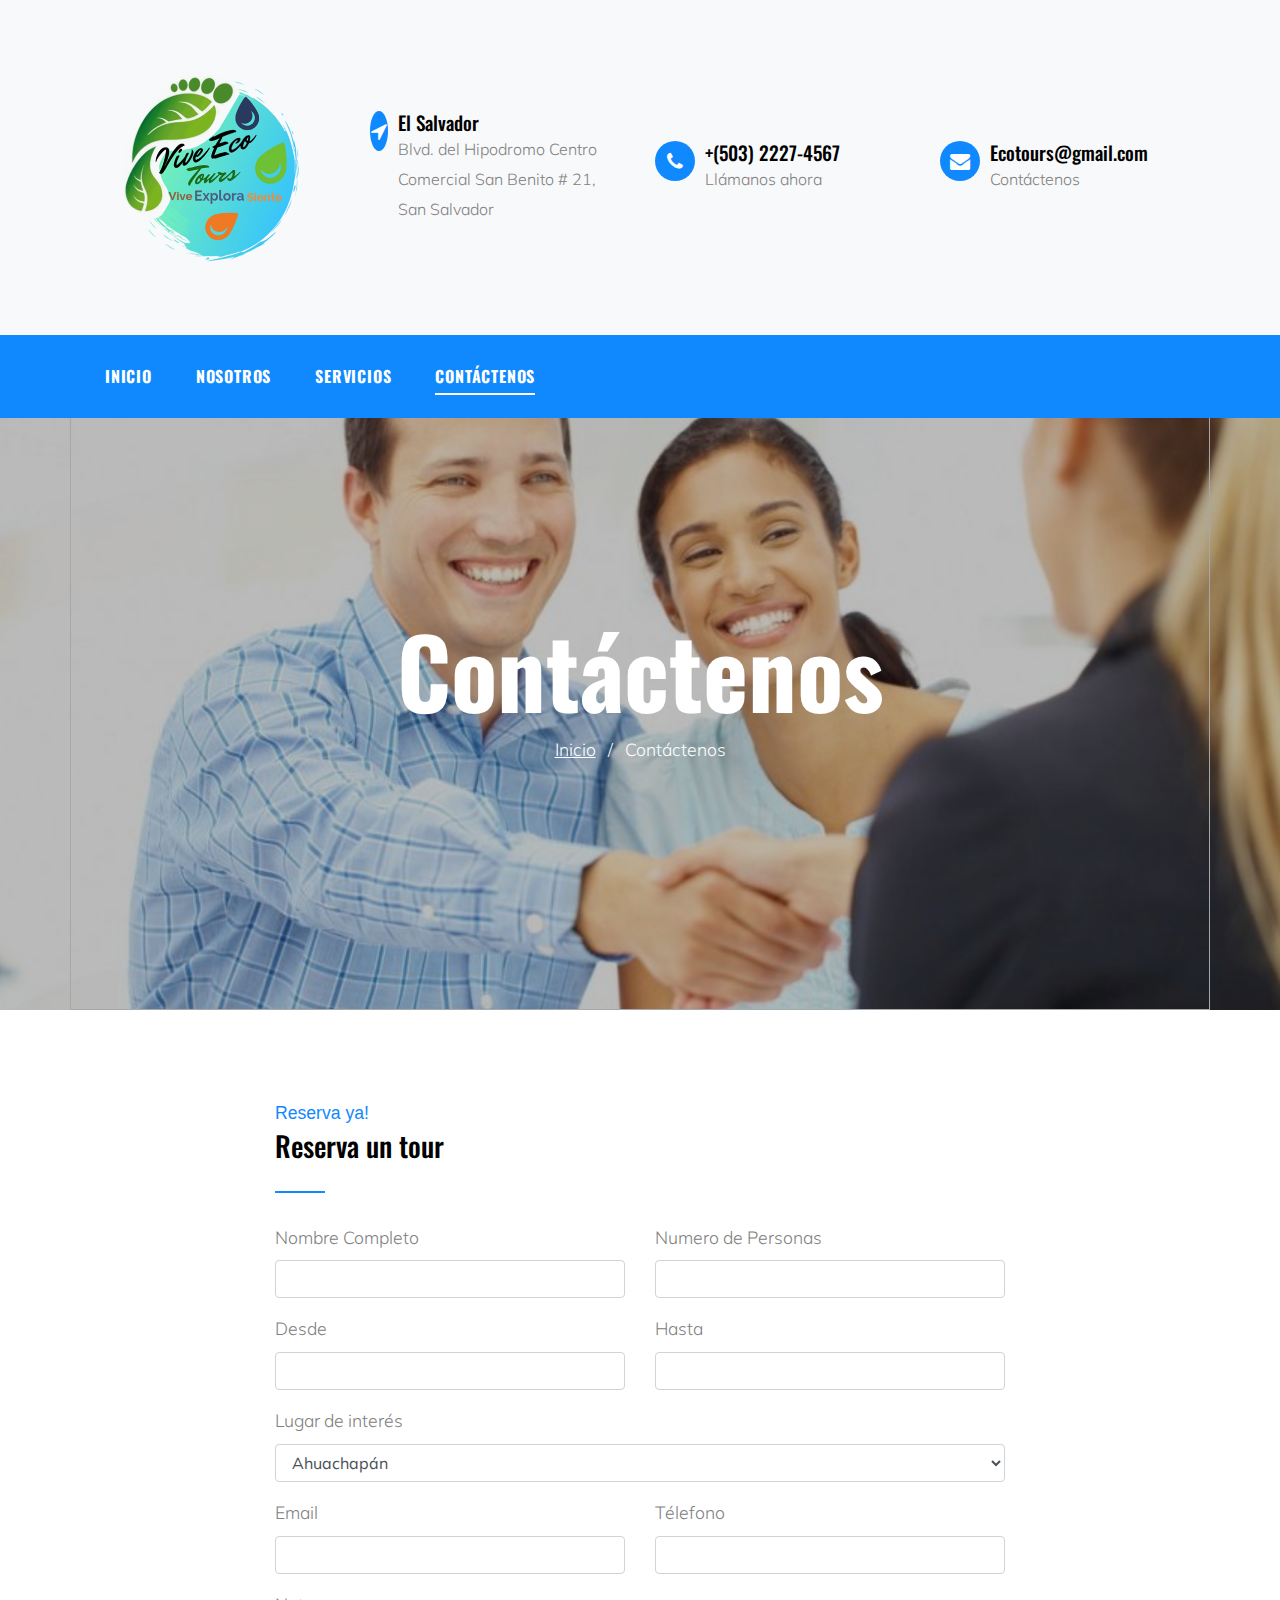
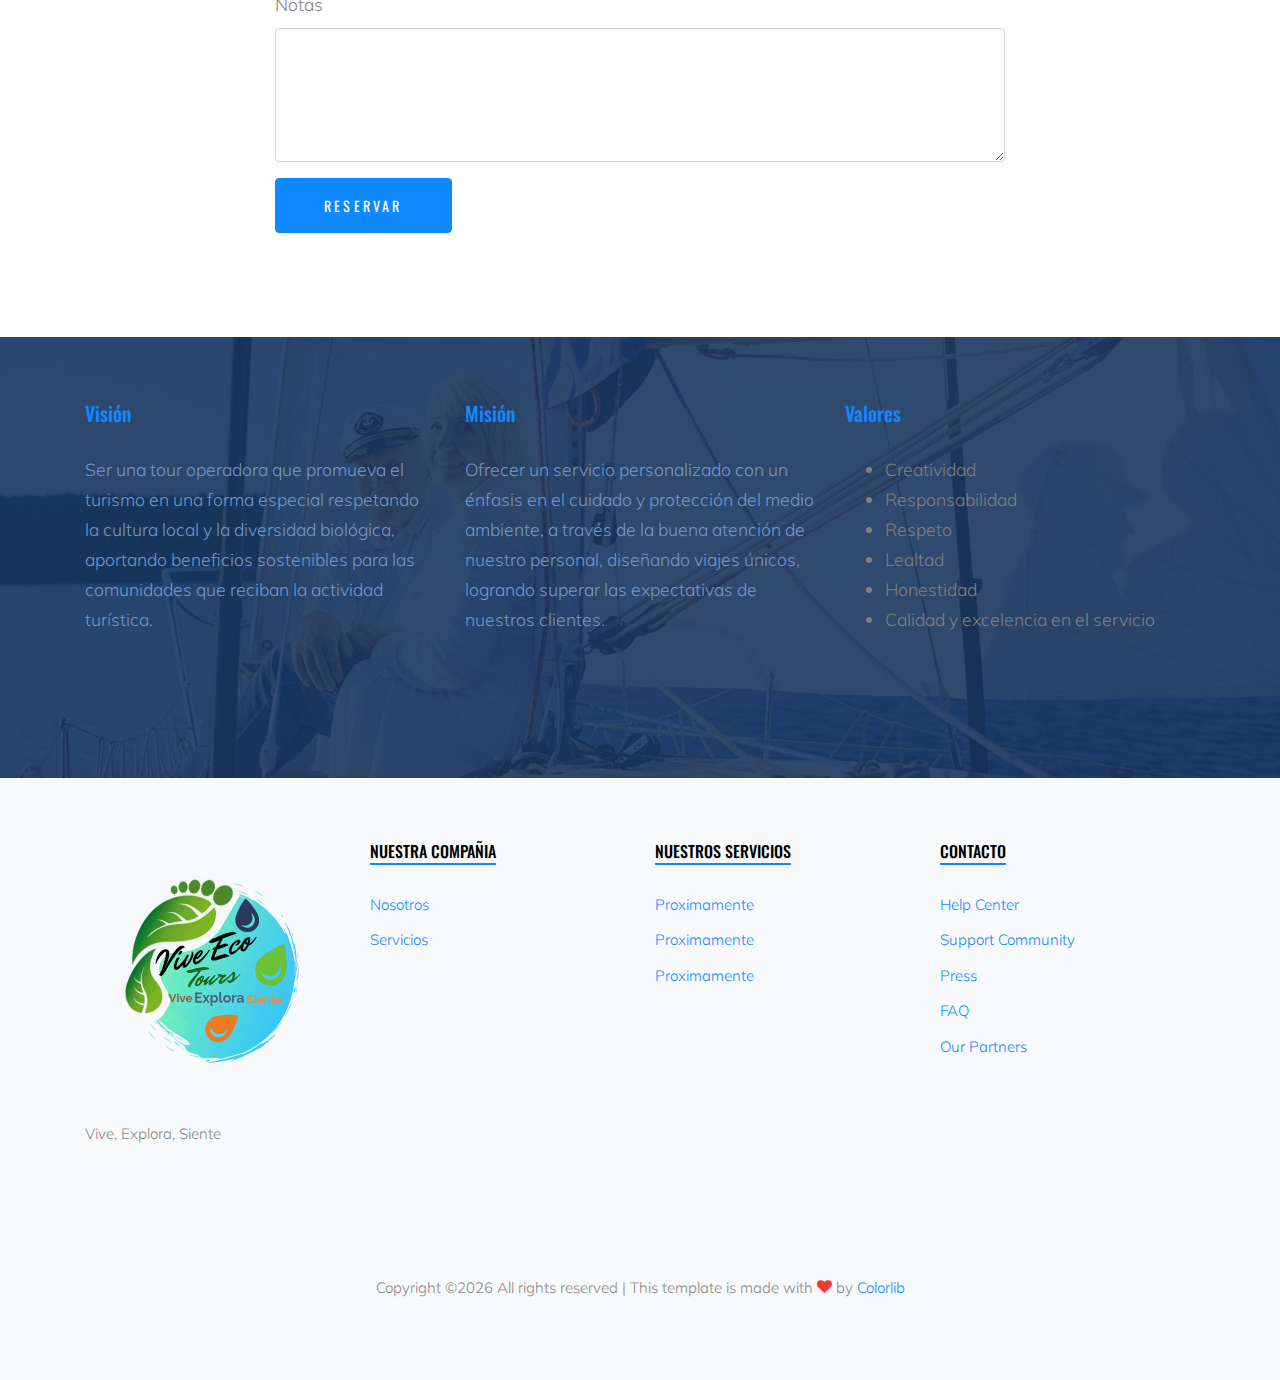
<file: contact.html>
<!DOCTYPE html>
<html lang="en">

<head>
  <title>Vive Eco Tour</title>
  <meta charset="utf-8">
  <meta name="viewport" content="width=device-width, initial-scale=1, shrink-to-fit=no">


  <link href="https://fonts.googleapis.com/css?family=Oswald:300,400,700|Muli:300,400" rel="stylesheet">
  <link rel="stylesheet" href="fonts/icomoon/style.css">

  <link rel="stylesheet" href="css/bootstrap.min.css">
  <link rel="stylesheet" href="css/jquery-ui.css">
  <link rel="stylesheet" href="css/owl.carousel.min.css">
  <link rel="stylesheet" href="css/owl.theme.default.min.css">
  <link rel="stylesheet" href="css/owl.theme.default.min.css">

  <link rel="stylesheet" href="css/jquery.fancybox.min.css">

  <link rel="stylesheet" href="css/bootstrap-datepicker.css">

  <link rel="stylesheet" href="fonts/flaticon/font/flaticon.css">

  <link rel="stylesheet" href="css/aos.css">
  <link href="css/jquery.mb.YTPlayer.min.css" media="all" rel="stylesheet" type="text/css">

  <link rel="stylesheet" href="css/style.css">



</head>

<body data-spy="scroll" data-target=".site-navbar-target" data-offset="300">

  <div class="site-wrap">

    <div class="site-mobile-menu site-navbar-target">
      <div class="site-mobile-menu-header">
        <div class="site-mobile-menu-close mt-3">
          <span class="icon-close2 js-menu-toggle"></span>
        </div>
      </div>
      <div class="site-mobile-menu-body"></div>
    </div>


    
    <div class="header-top bg-light">
      <div class="container">
        <div class="row align-items-center">
          <div class="col-6 col-lg-3">
            <a href="index.html">
              <img src="images/logo_empresatransp.png" alt="Image" class="img-fluid">
              <!-- <strong>Water</strong>Boat -->
            </a>
          </div>
          <div class="col-lg-3 d-none d-lg-block">

            <div class="quick-contact-icons d-flex">
              <div class="icon align-self-start">
                <span class="icon-location-arrow text-primary"></span>
              </div>
              <div class="text">
                <span class="h4 d-block">El Salvador</span>
                <span class="caption-text">Blvd. del Hipodromo Centro Comercial San Benito # 21, San Salvador</span>
              </div>
            </div>

          </div>
          <div class="col-lg-3 d-none d-lg-block">
            <div class="quick-contact-icons d-flex">
              <div class="icon align-self-start">
                <span class="icon-phone text-primary"></span>
              </div>
              <div class="text">
                <span class="h4 d-block">+(503) 2227-4567</span>
                <span class="caption-text">Ll&aacute;manos ahora</span>
              </div>
            </div>
          </div>

          <div class="col-lg-3 d-none d-lg-block">
            <div class="quick-contact-icons d-flex">
              <div class="icon align-self-start">
                <span class="icon-envelope text-primary"></span>
              </div>
              <div class="text">
                <span class="h4 d-block">Ecotours@gmail.com</span>
                <span class="caption-text">Cont&aacute;ctenos</span>
              </div>
            </div>
          </div>

          <div class="col-6 d-block d-lg-none text-right">
              <a href="#" class="d-inline-block d-lg-none site-menu-toggle js-menu-toggle text-black"><span
                class="icon-menu h3"></span></a>
          </div>
        </div>
      </div>
      


      
      <div class="site-navbar py-2 js-sticky-header site-navbar-target d-none pl-0 d-lg-block" role="banner">

      <div class="container">
        <div class="d-flex align-items-center">
          
          <div class="mr-auto">
            <nav class="site-navigation position-relative text-right" role="navigation">
              <ul class="site-menu main-menu js-clone-nav mr-auto d-none pl-0 d-lg-block">
                <li>
                  <a href="index.html" class="nav-link text-left">Inicio</a>
                </li>
                <li >
                  <a href="about.html" class="nav-link text-left">Nosotros</a>
                </li>
                <li > 
                  <a href="services.html" class="nav-link text-left">Servicios</a>
                </li>
                <li class="active">
                  <a href="contact.html" class="nav-link text-left">Cont&aacute;ctenos</a>
                  </li>
              </ul>                                                                                                                                                                                                                                                                                          </ul>
            </nav>

          </div>
          
         
        </div>
      </div>

    </div>
    
    </div>
    



    <div class="intro-section site-blocks-cover innerpage" style="background-image: url('images/gett.jpg');">
      <div class="container">
        <div class="row align-items-center text-center border">
          <div class="col-lg-12 mt-5" data-aos="fade-up">
            <h1>Cont&aacute;ctenos</h1>
            <p class="text-white text-center">
              <a href="index.html">Inicio</a>
              <span class="mx-2">/</span>
              <span>Cont&aacute;ctenos</span>
            </p>
          </div>
        </div>
      </div>
    </div>

    
    <div class="site-section">
      <div class="container">
      <div class="row">
        <div class="col-md-8 mx-auto text-cente">
          <span class="text-serif text-primary">Reserva ya!</span>
          <h3 class="heading-92913 text-black">Reserva un tour</h3>
          <form action="#" class="row">
            <div class="form-group col-md-6">
              <label for="input-1">Nombre Completo</label>
              <input type="text" class="form-control" id="input-1">
            </div>
            <div class="form-group col-md-6">
              <label for="input-2">Numero de Personas</label>
              <input type="text" class="form-control" id="input-2">
            </div>

            <div class="form-group col-md-6">
              <label for="input-3">Desde</label>
              <input type="text" class="form-control datepicker" id="input-3">
            </div>
            <div class="form-group col-md-6">
              <label for="input-4">Hasta</label>
              <input type="text" class="form-control datepicker" id="input-4">
            </div>

            <div class="form-group col-md-12">
              <label for="input-5">Lugar de inter&eacute;s</label>
              <select name="" id="input-5" class="form-control">
                
                <option value="">Ahuachap&aacute;n</option>
                <option value="">Cabañas</option>
                <option value="">Chalatenango</option>
                <option value="">Cuscatl&aacute;n</option>
                <option value="">La Libertad</option>
                <option value="">La Paz</option>
                <option value="">La Uni&oacute;n</option>
                <option value="">Moraz&aacute;n</option>
                <option value="">San Miguel</option>
                <option value="">San Salvador</option>
                <option value="">San Vicente</option>
                <option value="">Santa Ana</option>
                <option value="">Sonsonate</option>
                <option value="">Usulut&aacute;n</option>
                
              </select>
            </div>

            <div class="form-group col-md-6">
              <label for="input-6">Email</label>
              <input type="text" class="form-control" id="input-6">
            </div>

            <div class="form-group col-md-6">
              <label for="input-7">T&eacute;lefono</label>
              <input type="text" class="form-control" id="input-7">
            </div>



            <div class="form-group col-md-12">
              <label for="input-8">Notas</label>
              <textarea name="" id="input-8" cols="30" rows="5" class="form-control"></textarea>
            </div>

            <div class="form-group col-md-12">
              <input type="submit" class="btn btn-primary py-3 px-5" value="Reservar">
            </div>

          </form>
        </div>
      </div>
    </div>
    </div>

    <div class="section-bg style-1" style="background-image: url('images/hero_1.jpg');">
        <div class="container">
          <div class="row">
            <div class="col-lg-4 col-md-6 mb-5 mb-lg-0">
              <span class="icon flaticon-mortarboard"></span>
              <h3>Visi&oacute;n</h3>
              <p>Ser una tour operadora que promueva el turismo en una forma especial respetando la cultura local y la diversidad biol&oacute;gica, aportando beneficios sostenibles para las comunidades que reciban la actividad tur&iacute;stica.</p>
            </div>
            <div class="col-lg-4 col-md-6 mb-5 mb-lg-0">
              <span class="icon flaticon-school-material"></span>
              <h3>Misi&oacute;n</h3>
              <p>Ofrecer un servicio personalizado con un &eacute;nfasis en el cuidado y protecci&oacute;n del medio ambiente, a trav&eacute;s de la buena atenci&oacute;n de nuestro personal, dise&ntilde;ando viajes &uacute;nicos, logrando superar las expectativas de nuestros clientes.</p>
            </div>
            <div class="col-lg-4 col-md-6 mb-5 mb-lg-0">
              <span class="icon flaticon-library"></span>
              <h3>Valores</h3>
              <ul>
                <li>Creatividad</li>
                <li>Responsabilidad</li>
                <li>Respeto</li>
                <li>Lealtad</li>
                <li>Honestidad</li>
                <li>Calidad y excelencia en el servicio</li>
              </ul>
            </div>
          </div>
        </div>
      </div>
    
      <div class="footer bg-light">
        <div class="container">
          <div class="row">
            <div class="col-lg-3">
              <p class="mb-4"><img src="images/logo_empresatransp.png" alt="Image" class="img-fluid"></p>
              <p>Vive, Explora, Siente</p>
              
            </div>
            <div class="col-lg-3">
              <h3 class="footer-heading"><span>Nuestra Compa&ntilde;ia</span></h3>
              <ul class="list-unstyled">
                <li><a href="about.html">Nosotros</a></li>
                <li><a href="services.html">Servicios</a></li>                                          
              </ul>
            </div>
            <div class="col-lg-3">
              <h3 class="footer-heading"><span>Nuestros Servicios</span></h3>
              <ul class="list-unstyled">
                <li><a href="#">Proximamente</a></li>
                <li><a href="#">Proximamente</a></li>
                <li><a href="#">Proximamente</a></li>
              </ul>
            </div>
            <div class="col-lg-3">
              <h3 class="footer-heading"><span>Contacto</span></h3>
              <ul class="list-unstyled">
                <li><a href="#">Help Center</a></li>
                <li><a href="#">Support Community</a></li>
                <li><a href="#">Press</a></li>
                <li><a href="#">FAQ</a></li>
                <li><a href="#">Our Partners</a></li>
              </ul>
            </div>
          </div>

        <div class="row">
          <div class="col-12">
            <div class="copyright">
                <p>
                    <!-- Link back to Colorlib can't be removed. Template is licensed under CC BY 3.0. -->
                    Copyright &copy;<script>document.write(new Date().getFullYear());</script> All rights reserved | This template is made with <i class="icon-heart text-danger" aria-hidden="true"></i> by <a href="https://colorlib.com" target="_blank" >Colorlib</a>
                    <!-- Link back to Colorlib can't be removed. Template is licensed under CC BY 3.0. -->
                    </p>
            </div>
          </div>
        </div>
      </div>
    </div>
    

  </div>
  <!-- .site-wrap -->


  <!-- loader -->
  <div id="loader" class="show fullscreen"><svg class="circular" width="48px" height="48px"><circle class="path-bg" cx="24" cy="24" r="22" fill="none" stroke-width="4" stroke="#eeeeee"/><circle class="path" cx="24" cy="24" r="22" fill="none" stroke-width="4" stroke-miterlimit="10" stroke="#ff5e15"/></svg></div>

  <script src="js/jquery-3.3.1.min.js"></script>
  <script src="js/jquery-migrate-3.0.1.min.js"></script>
  <script src="js/jquery-ui.js"></script>
  <script src="js/popper.min.js"></script>
  <script src="js/bootstrap.min.js"></script>
  <script src="js/owl.carousel.min.js"></script>
  <script src="js/jquery.stellar.min.js"></script>
  <script src="js/jquery.countdown.min.js"></script>
  <script src="js/bootstrap-datepicker.min.js"></script>
  <script src="js/jquery.easing.1.3.js"></script>
  <script src="js/aos.js"></script>
  <script src="js/jquery.fancybox.min.js"></script>
  <script src="js/jquery.sticky.js"></script>
  <script src="js/jquery.mb.YTPlayer.min.js"></script>




  <script src="js/main.js"></script>

</body>

</html>
</file>
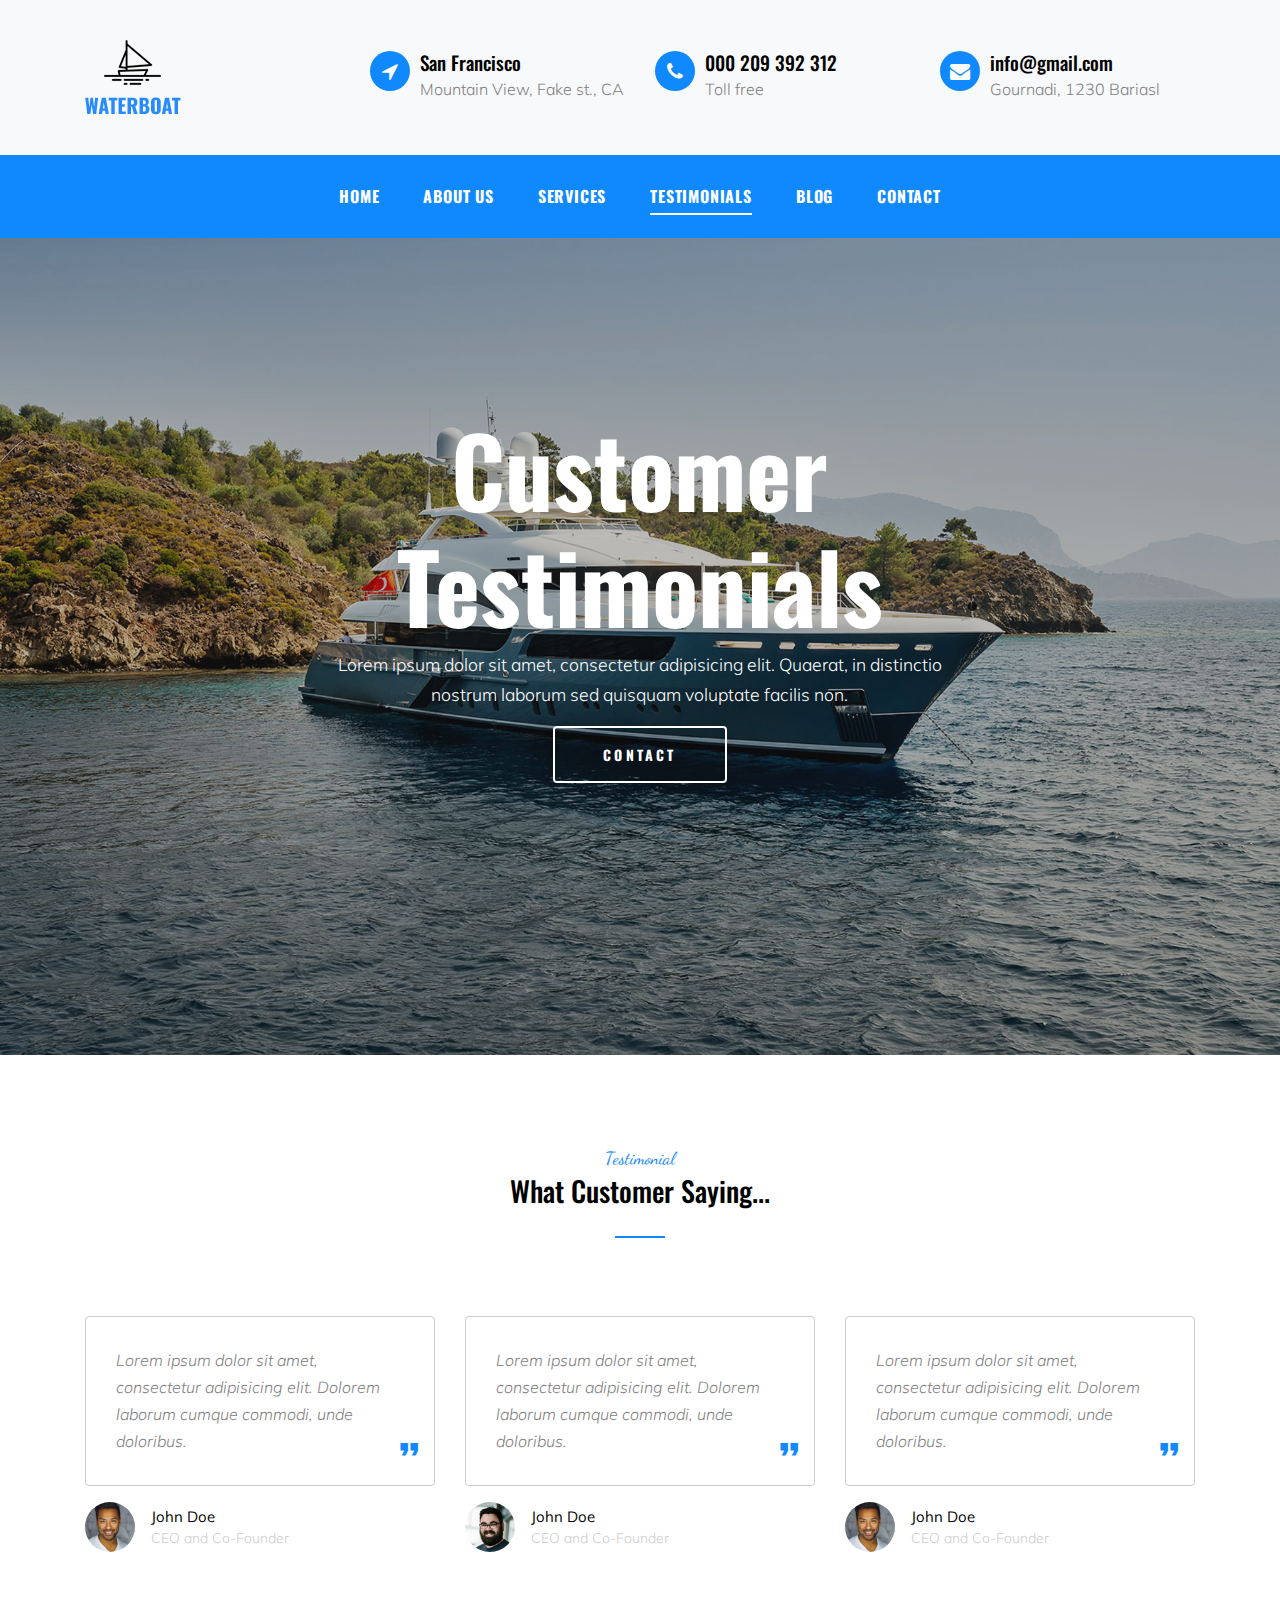
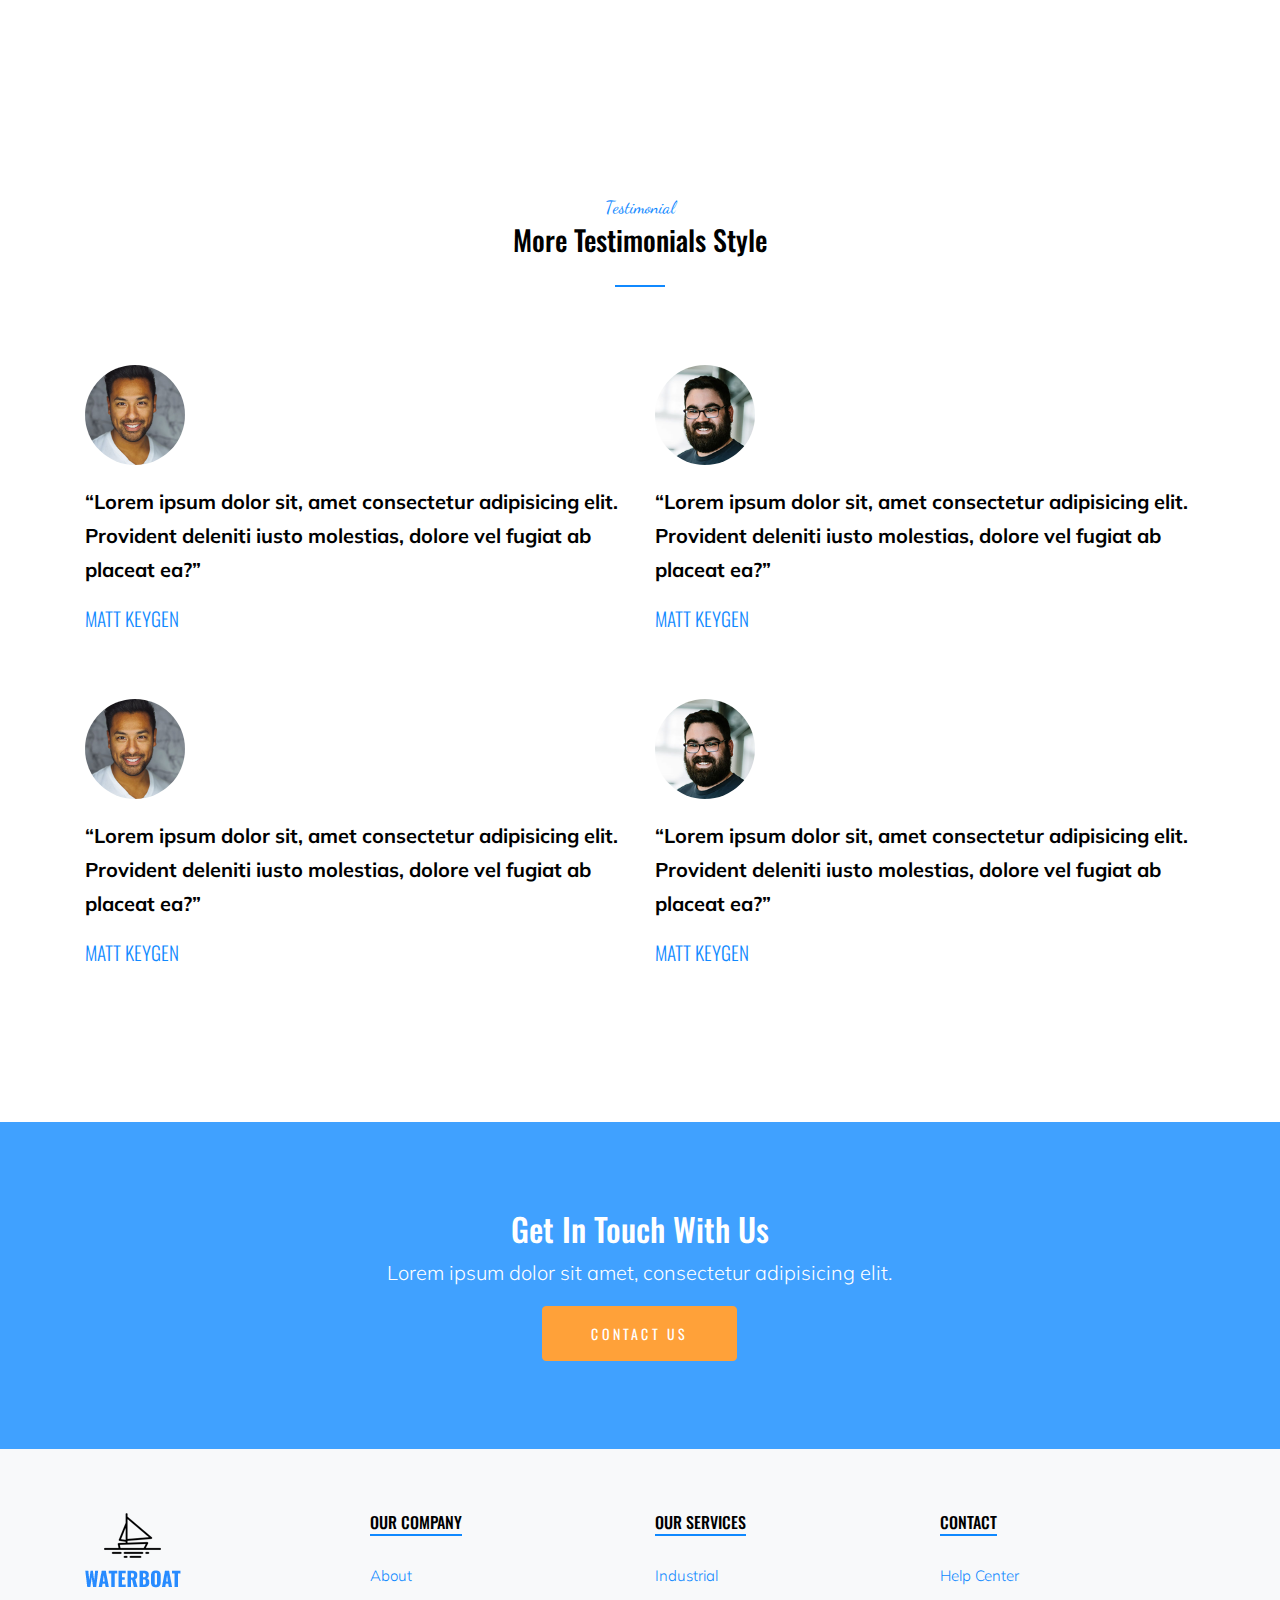
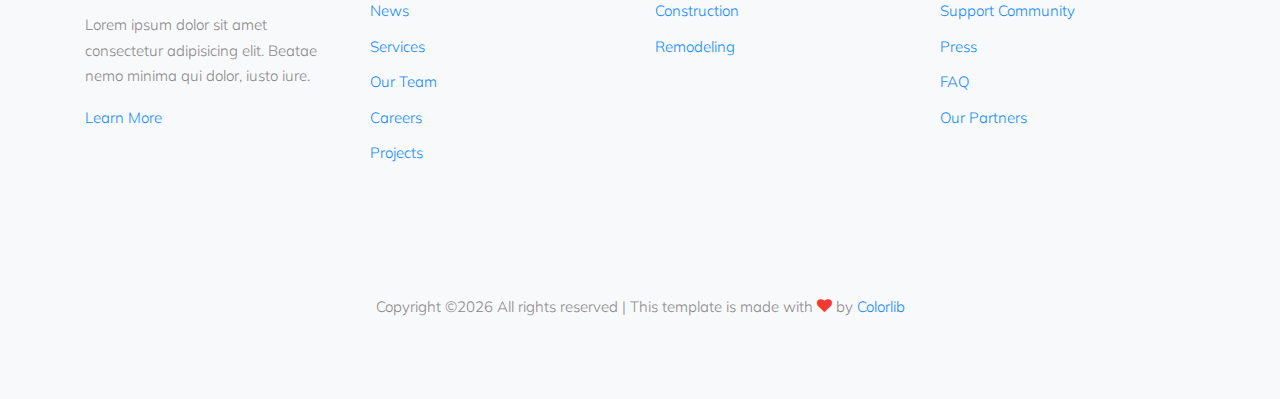
<file: testimonials.html>
<!DOCTYPE html>
<html lang="en">

<head>
  <title>WaterBoat &mdash; Website Template by Colorlib</title>
  <meta charset="utf-8">
  <meta name="viewport" content="width=device-width, initial-scale=1, shrink-to-fit=no">

  <link href="https://fonts.googleapis.com/css?family=Oswald:400,700|Dancing+Script:400,700|Muli:300,400" rel="stylesheet">
  <link rel="stylesheet" href="fonts/icomoon/style.css">

  <link rel="stylesheet" href="css/bootstrap.min.css">
  <link rel="stylesheet" href="css/jquery-ui.css">
  <link rel="stylesheet" href="css/owl.carousel.min.css">
  <link rel="stylesheet" href="css/owl.theme.default.min.css">
  <link rel="stylesheet" href="css/owl.theme.default.min.css">

  <link rel="stylesheet" href="css/jquery.fancybox.min.css">

  <link rel="stylesheet" href="css/bootstrap-datepicker.css">

  <link rel="stylesheet" href="fonts/flaticon/font/flaticon.css">

  <link rel="stylesheet" href="css/aos.css">
  <link href="css/jquery.mb.YTPlayer.min.css" media="all" rel="stylesheet" type="text/css">

  <link rel="stylesheet" href="css/style.css">



</head>

<body data-spy="scroll" data-target=".site-navbar-target" data-offset="300">

  <div class="site-wrap">

    <div class="site-mobile-menu site-navbar-target">
      <div class="site-mobile-menu-header">
        <div class="site-mobile-menu-close mt-3">
          <span class="icon-close2 js-menu-toggle"></span>
        </div>
      </div>
      <div class="site-mobile-menu-body"></div>
    </div>


    
    <div class="header-top bg-light">
      <div class="container">
        <div class="row align-items-center">
          <div class="col-6 col-lg-3">
            <a href="index.html">
              <img src="images/logo.png" alt="Image" class="img-fluid">
              <!-- <strong>Water</strong>Boat -->
            </a>
          </div>
          <div class="col-lg-3 d-none d-lg-block">

            <div class="quick-contact-icons d-flex">
              <div class="icon align-self-start">
                <span class="icon-location-arrow text-primary"></span>
              </div>
              <div class="text">
                <span class="h4 d-block">San Francisco</span>
                <span class="caption-text">Mountain View, Fake st., CA</span>
              </div>
            </div>

          </div>
          <div class="col-lg-3 d-none d-lg-block">
            <div class="quick-contact-icons d-flex">
              <div class="icon align-self-start">
                <span class="icon-phone text-primary"></span>
              </div>
              <div class="text">
                <span class="h4 d-block">000 209 392 312</span>
                <span class="caption-text">Toll free</span>
              </div>
            </div>
          </div>

          <div class="col-lg-3 d-none d-lg-block">
            <div class="quick-contact-icons d-flex">
              <div class="icon align-self-start">
                <span class="icon-envelope text-primary"></span>
              </div>
              <div class="text">
                <span class="h4 d-block">info@gmail.com</span>
                <span class="caption-text">Gournadi, 1230 Bariasl</span>
              </div>
            </div>
          </div>

          <div class="col-6 d-block d-lg-none text-right">
              <a href="#" class="d-inline-block d-lg-none site-menu-toggle js-menu-toggle text-black"><span
                class="icon-menu h3"></span></a>
          </div>
        </div>
      </div>
      


      
      <div class="site-navbar py-2 js-sticky-header site-navbar-target d-none pl-0 d-lg-block" role="banner">

      <div class="container">
        <div class="d-flex align-items-center">
          
          <div class="mx-auto">
            <nav class="site-navigation position-relative text-right" role="navigation">
              <ul class="site-menu main-menu js-clone-nav mr-auto d-none pl-0 d-lg-block">
                <li>
                  <a href="index.html" class="nav-link text-left">Home</a>
                </li>
                <li>
                  <a href="about.html" class="nav-link text-left">About Us</a>
                </li>
                <li>
                  <a href="services.html" class="nav-link text-left">Services</a>
                </li>
                <li class="active">
                    <a href="testimonials.html" class="nav-link text-left">Testimonials</a>
                </li>
                <li><a href="blog.html" class="nav-link text-left">Blog</a></li>
                <li>
                    <a href="contact.html" class="nav-link text-left">Contact</a>
                  </li>
              </ul>                                                                                                                                                                                                                                                                                          </ul>
            </nav>

          </div>
         
        </div>
      </div>

    </div>
    
    </div>
    
    

      <div class="intro-section" style="background-image: url('images/hero_2.jpg');">
        <div class="container">
          <div class="row align-items-center">
            <div class="col-lg-7 mx-auto text-center" data-aos="fade-up">
              <h1>Customer Testimonials</h1>
              <p>Lorem ipsum dolor sit amet, consectetur adipisicing elit. Quaerat, in distinctio nostrum laborum sed quisquam voluptate facilis non.</p>
              <p><a href="#" class="btn btn-primary py-3 px-5">Contact</a></p>
            </div>
          </div>
        </div>
      </div>

    
    <div class="site-section">
      <div class="container">
        <div class="row justify-content-center mb-5">
          <div class="col-md-7 text-center">
            <span class="text-serif text-primary">Testimonial</span>
            <h3 class="heading-92913 text-black text-center">What Customer Saying...</h3>
          </div>
        </div>
        <div class="row">
          <div class="mb-4 mb-lg-0 col-md-6 col-lg-4">
            <div class="testimony-39291">
              <blockquote>
                <p>Lorem ipsum dolor sit amet, consectetur adipisicing elit. Dolorem laborum cumque commodi, unde doloribus.</p>
              </blockquote>
              <div class="d-flex vcard align-items-center">
                <div class="pic mr-3">
                  <img src="images/person_3_sq.jpg" alt="Image" class="img-fluid">
                </div>
                <div class="text">
                  <strong class="d-block">John Doe</strong>
                  <span>CEO and Co-Founder</span>
                </div>
              </div>
            </div>
          </div>
          <div class="mb-4 mb-lg-0 col-md-6 col-lg-4">
            <div class="testimony-39291">
              <blockquote>
                <p>Lorem ipsum dolor sit amet, consectetur adipisicing elit. Dolorem laborum cumque commodi, unde doloribus.</p>
              </blockquote>
              <div class="d-flex vcard align-items-center">
                <div class="pic mr-3">
                  <img src="images/person_4_sq.jpg" alt="Image" class="img-fluid">
                </div>
                <div class="text">
                  <strong class="d-block">John Doe</strong>
                  <span>CEO and Co-Founder</span>
                </div>
              </div>
            </div>
          </div>
          <div class="mb-4 mb-lg-0 col-md-6 col-lg-4">
            <div class="testimony-39291">
              <blockquote>
                <p>Lorem ipsum dolor sit amet, consectetur adipisicing elit. Dolorem laborum cumque commodi, unde doloribus.</p>
              </blockquote>
              <div class="d-flex vcard align-items-center">
                <div class="pic mr-3">
                  <img src="images/person_3_sq.jpg" alt="Image" class="img-fluid">
                </div>
                <div class="text">
                  <strong class="d-block">John Doe</strong>
                  <span>CEO and Co-Founder</span>
                </div>
              </div>
            </div>
          </div>
        </div>
      </div>
    </div>


    <div class="site-section">
        <div class="container">

          <div class="row justify-content-center mb-5">
          <div class="col-md-7 text-center">
            <span class="text-serif text-primary">Testimonial</span>
            <h3 class="heading-92913 text-black text-center">More Testimonials Style</h3>
          </div>
        </div>

            <div class="row">
                <div class="col-md-6 mb-5 mb-md-5">
                    <div class="testimonial">
                    <img src="images/person_3_sq.jpg" alt="">
                    <blockquote>
                        <p>&ldquo;Lorem ipsum dolor sit, amet consectetur adipisicing elit. Provident deleniti iusto molestias, dolore vel fugiat ab placeat ea?&rdquo;</p>
                    </blockquote>
                    <p class="client-name">Matt Keygen</p>
                    </div>
                </div>
                <div class="col-md-6 mb-5 mb-md-5">
                    <div class="testimonial">
                    <img src="images/person_4_sq.jpg" alt="">
                    <blockquote>
                        <p>&ldquo;Lorem ipsum dolor sit, amet consectetur adipisicing elit. Provident deleniti iusto molestias, dolore vel fugiat ab placeat ea?&rdquo;</p>
                    </blockquote>
                    <p class="client-name">Matt Keygen</p>
                    </div>
                </div>

                <div class="col-md-6 mb-5 mb-md-5">
                    <div class="testimonial">
                    <img src="images/person_3_sq.jpg" alt="">
                    <blockquote>
                        <p>&ldquo;Lorem ipsum dolor sit, amet consectetur adipisicing elit. Provident deleniti iusto molestias, dolore vel fugiat ab placeat ea?&rdquo;</p>
                    </blockquote>
                    <p class="client-name">Matt Keygen</p>
                    </div>
                </div>
                <div class="col-md-6 mb-5 mb-md-5">
                    <div class="testimonial">
                    <img src="images/person_4_sq.jpg" alt="">
                    <blockquote>
                        <p>&ldquo;Lorem ipsum dolor sit, amet consectetur adipisicing elit. Provident deleniti iusto molestias, dolore vel fugiat ab placeat ea?&rdquo;</p>
                    </blockquote>
                    <p class="client-name">Matt Keygen</p>
                    </div>
                </div>
            </div>
        </div>
    </div>



    
    <div class="site-section bg-image overlay" style="background-image: url('images/hero_2.jpg');">
      <div class="container">
        <div class="row justify-content-center">
          <div class="col-md-7 text-center">
            <h2 class="text-white">Get In Touch With Us</h2>
            <p class="lead text-white">Lorem ipsum dolor sit amet, consectetur adipisicing elit.</p>
            <p class="mb-0"><a href="#" class="btn btn-warning py-3 px-5 text-white">Contact Us</a></p>
          </div>
        </div>
      </div>
    </div>

    
    <div class="footer bg-light">
      <div class="container">
        <div class="row">
          <div class="col-lg-3">
            <p class="mb-4"><img src="images/logo.png" alt="Image" class="img-fluid"></p>
            <p>Lorem ipsum dolor sit amet consectetur adipisicing elit. Beatae nemo minima qui dolor, iusto iure.</p>  
            <p><a href="#">Learn More</a></p>
          </div>
          <div class="col-lg-3">
            <h3 class="footer-heading"><span>Our Company</span></h3>
            <ul class="list-unstyled">
                <li><a href="#">About</a></li>
                <li><a href="#">News</a></li>
                <li><a href="#">Services</a></li>
                <li><a href="#">Our Team</a></li>
                <li><a href="#">Careers</a></li>
                <li><a href="#">Projects</a></li>
            </ul>
          </div>
          <div class="col-lg-3">
              <h3 class="footer-heading"><span>Our Services</span></h3>
              <ul class="list-unstyled">
                  <li><a href="#">Industrial</a></li>
                  <li><a href="#">Construction</a></li>
                  <li><a href="#">Remodeling</a></li>
              </ul>
          </div>
          <div class="col-lg-3">
              <h3 class="footer-heading"><span>Contact</span></h3>
              <ul class="list-unstyled">
                  <li><a href="#">Help Center</a></li>
                  <li><a href="#">Support Community</a></li>
                  <li><a href="#">Press</a></li>
                  <li><a href="#">FAQ</a></li>
                  <li><a href="#">Our Partners</a></li>
              </ul>
          </div>
        </div>

        <div class="row">
          <div class="col-12">
            <div class="copyright">
                <p>
                    <!-- Link back to Colorlib can't be removed. Template is licensed under CC BY 3.0. -->
                    Copyright &copy;<script>document.write(new Date().getFullYear());</script> All rights reserved | This template is made with <i class="icon-heart text-danger" aria-hidden="true"></i> by <a href="https://colorlib.com" target="_blank" >Colorlib</a>
                    <!-- Link back to Colorlib can't be removed. Template is licensed under CC BY 3.0. -->
                    </p>
            </div>
          </div>
        </div>
      </div>
    </div>
    

  </div>
  <!-- .site-wrap -->


  <!-- loader -->
  <div id="loader" class="show fullscreen"><svg class="circular" width="48px" height="48px"><circle class="path-bg" cx="24" cy="24" r="22" fill="none" stroke-width="4" stroke="#eeeeee"/><circle class="path" cx="24" cy="24" r="22" fill="none" stroke-width="4" stroke-miterlimit="10" stroke="#ff5e15"/></svg></div>

  <script src="js/jquery-3.3.1.min.js"></script>
  <script src="js/jquery-migrate-3.0.1.min.js"></script>
  <script src="js/jquery-ui.js"></script>
  <script src="js/popper.min.js"></script>
  <script src="js/bootstrap.min.js"></script>
  <script src="js/owl.carousel.min.js"></script>
  <script src="js/jquery.stellar.min.js"></script>
  <script src="js/jquery.countdown.min.js"></script>
  <script src="js/bootstrap-datepicker.min.js"></script>
  <script src="js/jquery.easing.1.3.js"></script>
  <script src="js/aos.js"></script>
  <script src="js/jquery.fancybox.min.js"></script>
  <script src="js/jquery.sticky.js"></script>
  <script src="js/jquery.mb.YTPlayer.min.js"></script>




  <script src="js/main.js"></script>

</body>

</html>
</file>
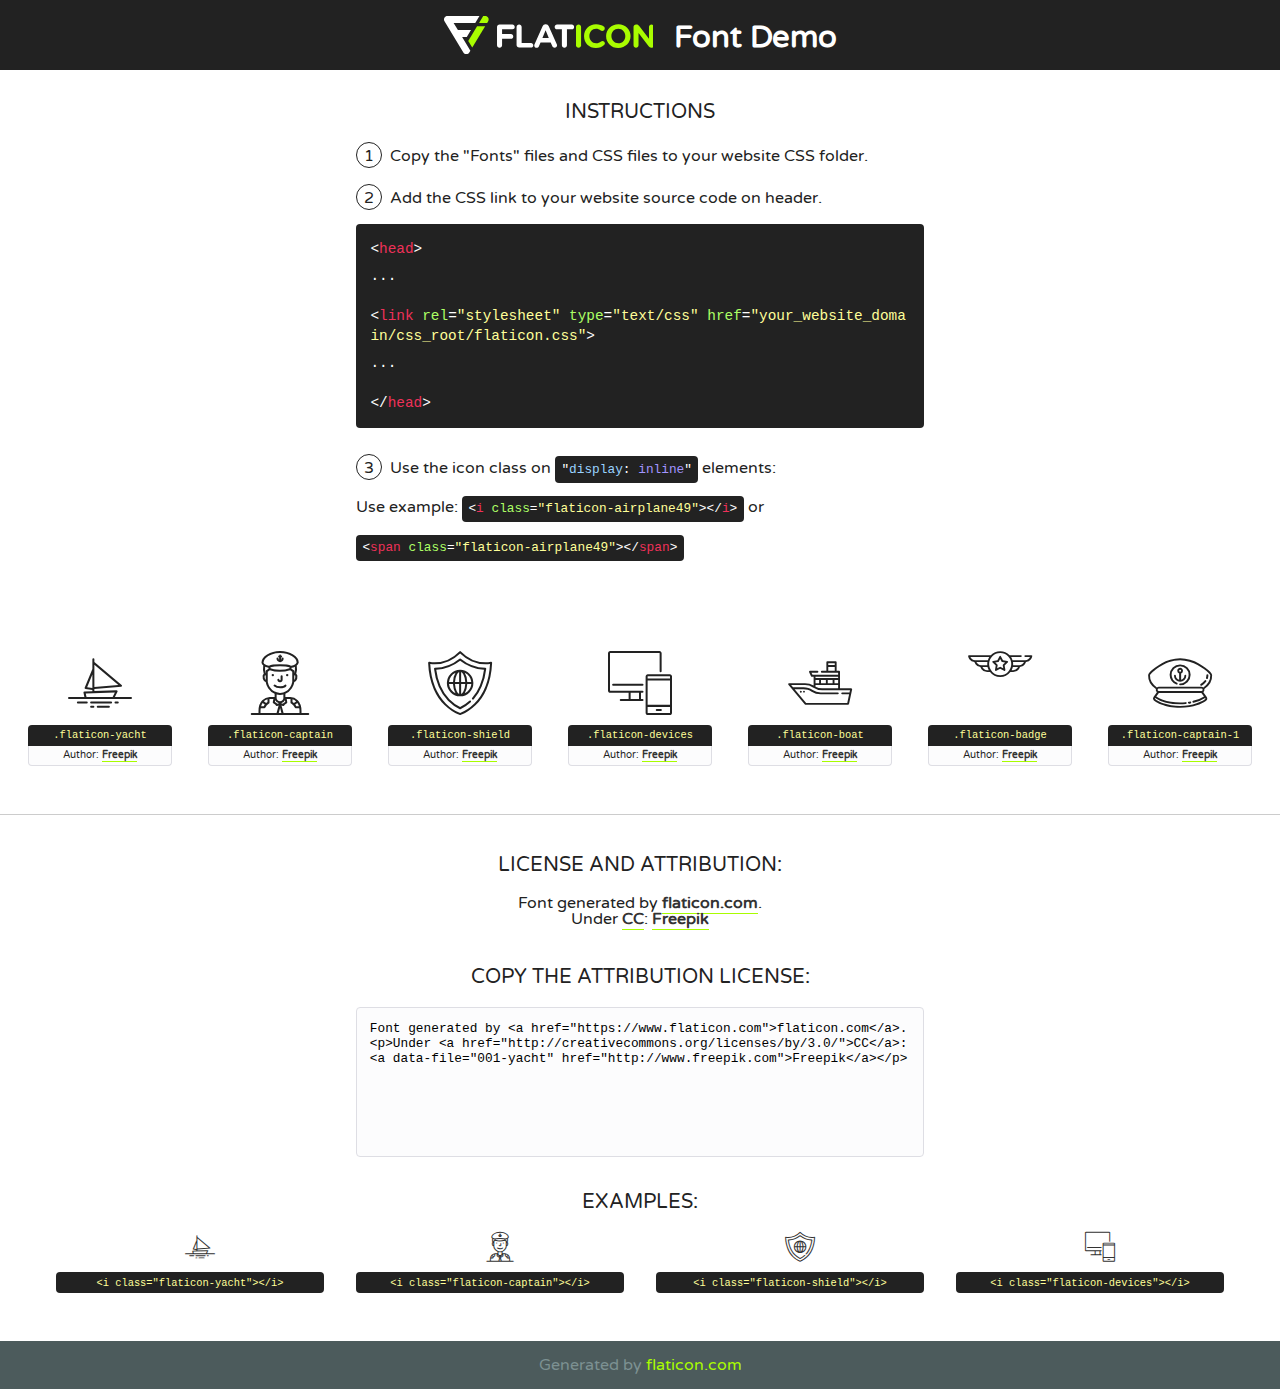
<file: fonts/flaticon/font/flaticon.html>
<!DOCTYPE html>
<!--
  Flaticon icon font: Flaticon
  Creation date: 18/09/2019 11:53
-->
<html>
<!DOCTYPE html>
<html>

<head>
    <title>Flaticon WebFont</title>
    <link href="http://fonts.googleapis.com/css?family=Varela+Round" rel="stylesheet" type="text/css" />
    <link rel="stylesheet" type="text/css" href="flaticon.css">
    <meta charset="UTF-8">
    <style>
    html, body, div, span, applet, object, iframe,
    h1, h2, h3, h4, h5, h6, p, blockquote, pre,
    a, abbr, acronym, address, big, cite, code,
    del, dfn, em, img, ins, kbd, q, s, samp,
    small, strike, strong, sub, sup, tt, var,
    b, u, i, center,
    dl, dt, dd, ol, ul, li,
    fieldset, form, label, legend,
    table, caption, tbody, tfoot, thead, tr, th, td,
    article, aside, canvas, details, embed, 
    figure, figcaption, footer, header, hgroup, 
    menu, nav, output, ruby, section, summary,
    time, mark, audio, video {
        margin: 0;
        padding: 0;
        border: 0;
        font-size: 100%;
        font: inherit;
        vertical-align: baseline;
    }
    /* HTML5 display-role reset for older browsers */
    article, aside, details, figcaption, figure, 
    footer, header, hgroup, menu, nav, section {
        display: block;
    }
    body {
        line-height: 1;
    }
    ol, ul {
        list-style: none;
    }
    blockquote, q {
        quotes: none;
    }
    blockquote:before, blockquote:after,
    q:before, q:after {
        content: '';
        content: none;
    }
    table {
        border-collapse: collapse;
        border-spacing: 0;
    }
    body {
        font-family: 'Varela Round', Helvetica, Arial, sans-serif;
        font-size: 16px;
        color: #222;
    }
    a {
        color: #333;
        border-bottom: 1px solid #a9fd00;
        font-weight: bold;
        text-decoration: none;
    }
    * {
        -moz-box-sizing: border-box;
        -webkit-box-sizing: border-box;
        box-sizing: border-box;
        margin: 0;
        padding: 0;
    }
    [class^="flaticon-"]:before, [class*=" flaticon-"]:before, [class^="flaticon-"]:after, [class*=" flaticon-"]:after {
        font-family: Flaticon;
        font-size: 30px;
        font-style: normal;
        margin-left: 20px;
        color: #333;
    }
    .wrapper {
        max-width: 600px;
        margin: auto;
        padding: 0 1em;
    }
    .title {
        font-size: 1.25em;
        text-align: center;
        margin-bottom: 1em;
        text-transform: uppercase;
    }
    header {
        text-align: center;
        background-color: #222;
        color: #fff;
        padding: 1em;
    }
    header .logo {
        width: 210px;
        height: 38px;
        display: inline-block;
        vertical-align: middle;
        margin-right: 1em;
        border: none;
    }
    header strong {
        font-size: 1.95em;
        font-weight: bold;
        vertical-align: middle;
        margin-top: 5px;
        display: inline-block;
    }
    .demo {
        margin: 2em auto;
        line-height: 1.25em;
    }
    .demo ul li {
        margin-bottom: 1em;
    }
    .demo ul li .num {
        color: #222;
        border-radius: 20px;
        display: inline-block;
        width: 26px;
        padding: 3px;
        height: 26px;
        text-align: center;
        margin-right: 0.5em;
        border: 1px solid #222;
    }
    .demo ul li code {
        background-color: #222;
        border-radius: 4px;
        padding: 0.25em 0.5em;
        display: inline-block;
        color: #fff;
        font-family: Consolas,Monaco,Lucida Console,Liberation Mono,DejaVu Sans Mono,Bitstream Vera Sans Mono,Courier New, monospace;
        font-weight: lighter;
        margin-top: 1em;
        font-size: 0.8em;
        word-break: break-all;
    }
    .demo ul li code.big {
        padding: 1em;
        font-size: 0.9em;
    }
    .demo ul li code .red {
        color: #EF3159;
    }
    .demo ul li code .green {
        color: #ACFF65;
    }
    .demo ul li code .yellow {
        color: #FFFF99;
    }
    .demo ul li code .blue {
        color: #99D3FF;
    }
    .demo ul li code .purple {
        color: #A295FF;
    }
    .demo ul li code .dots {
        margin-top: 0.5em;
        display: block;
    }
    #glyphs {
        border-bottom: 1px solid #ccc;
        padding: 2em 0;
        text-align: center;
    }
    .glyph {
        display: inline-block;
        width: 9em;
        margin: 1em;
        text-align: center;
        vertical-align: top;
        background: #FFF;
    }
    .glyph .glyph-icon {
        padding: 10px;
        display: block;
        font-family:"Flaticon";
        font-size: 64px;
        line-height: 1;
    }
    .glyph .glyph-icon:before {
        font-size: 64px;
        color: #222;
        margin-left: 0;
    }
    .class-name {
        font-size: 0.65em;
        background-color: #222;
        color: #fff;
        border-radius: 4px 4px 0 0;
        padding: 0.5em;
        color: #FFFF99;
        font-family: Consolas,Monaco,Lucida Console,Liberation Mono,DejaVu Sans Mono,Bitstream Vera Sans Mono,Courier New, monospace;
    }
    .author-name {
        font-size: 0.6em;
        background-color: #fcfcfd;
        border: 1px solid #DEDEE4;
        border-top: 0;
        border-radius: 0 0 4px 4px;
        padding: 0.5em;
    }
    .class-name:last-child {
        font-size: 10px;
        color:#888;
    }
    .class-name:last-child a {
        font-size: 10px;
        color:#555;
    }
    .class-name:last-child a:hover {
        color:#a9fd00;
    }
    .glyph > input {
        display: block;
        width: 100px;
        margin: 5px auto;
        text-align: center;
        font-size: 12px;
        cursor: text;
    }
    .glyph > input.icon-input {
        font-family:"Flaticon";
        font-size: 16px;
        margin-bottom: 10px;
    }
    .attribution .title {
        margin-top: 2em;
    }
    .attribution textarea {
        background-color: #fcfcfd;
        padding: 1em;
        border: none;
        box-shadow: none;
        border: 1px solid #DEDEE4;
        border-radius: 4px;
        resize: none;
        width: 100%;
        height: 150px;
        font-size: 0.8em;
        font-family: Consolas,Monaco,Lucida Console,Liberation Mono,DejaVu Sans Mono,Bitstream Vera Sans Mono,Courier New, monospace;
        -webkit-appearance: none;
    }
    .iconsuse {
        margin: 2em auto;
        text-align: center;
        max-width: 1200px;
    }
    .iconsuse:after {
        content: '';
        display: table;
        clear: both;
    }
    .iconsuse .image {
        float: left;
        width: 25%;
        padding: 0 1em;
    }
    .iconsuse .image p {
        margin-bottom: 1em;
    }
    .iconsuse .image span {
        display: block;
        font-size: 0.65em;
        background-color: #222;
        color: #fff;
        border-radius: 4px;
        padding: 0.5em;
        color: #FFFF99;
        margin-top: 1em;
        font-family: Consolas,Monaco,Lucida Console,Liberation Mono,DejaVu Sans Mono,Bitstream Vera Sans Mono,Courier New, monospace;
    }
    #footer {
        text-align: center;
        background-color: #4C5B5C;
        color: #7c9192;
        padding: 1em;
    }
    #footer a {
        border: none;
        color: #a9fd00;
        font-weight: normal;
    }
    @media (max-width: 960px) {
        .iconsuse .image {
            width: 50%;
        }
    }
    @media (max-width: 560px) {
        .iconsuse .image {
            width: 100%;
        }
    }
    </style>
</head>

<body class="characters-off">

    <header>
        <a href="https://www.flaticon.com" target="_blank" class="logo">
            <svg version="1.1" xmlns="http://www.w3.org/2000/svg" xmlns:xlink="http://www.w3.org/1999/xlink" xmlns:a="http://ns.adobe.com/AdobeSVGViewerExtensions/3.0/" viewBox="0 0 560.875 102.036" enable-background="new 0 0 560.875 102.036" xml:space="preserve">
                <defs>
                </defs>
                <g>
                    <g class="letters">
                        <path fill="#ffffff" d="M141.596,29.675c0-3.777,2.985-6.767,6.764-6.767h34.438c3.426,0,6.15,2.728,6.15,6.15
                        c0,3.43-2.724,6.149-6.15,6.149h-27.674v13.091h23.719c3.429,0,6.151,2.724,6.151,6.15c0,3.43-2.723,6.149-6.151,6.149h-23.719
                        v17.574c0,3.773-2.986,6.761-6.764,6.761c-3.779,0-6.764-2.989-6.764-6.761V29.675z"></path>
                        <path fill="#ffffff" d="M193.844,29.149c0-3.781,2.985-6.767,6.764-6.767c3.776,0,6.763,2.985,6.763,6.767v42.957h25.039
                        c3.426,0,6.149,2.726,6.149,6.153c0,3.425-2.723,6.15-6.149,6.15h-31.802c-3.779,0-6.764-2.986-6.764-6.768V29.149z"></path>
                        <path fill="#ffffff" d="M241.891,75.71l21.438-48.407c1.492-3.341,4.215-5.357,7.906-5.357h0.792
                        c3.686,0,6.323,2.017,7.815,5.357l21.439,48.407c0.436,0.967,0.701,1.845,0.701,2.723c0,3.602-2.809,6.501-6.414,6.501
                        c-3.161,0-5.269-1.845-6.499-4.655l-4.132-9.661h-27.059l-4.301,10.102c-1.144,2.631-3.426,4.214-6.237,4.214
                        c-3.517,0-6.24-2.81-6.24-6.325C241.1,77.64,241.451,76.677,241.891,75.71z M279.932,58.666l-8.521-20.297l-8.526,20.297H279.932
                        z"></path>
                        <path fill="#ffffff" d="M314.864,35.387H301.86c-3.429,0-6.239-2.813-6.239-6.238c0-3.429,2.811-6.24,6.239-6.24h39.533
                        c3.426,0,6.237,2.811,6.237,6.24c0,3.425-2.811,6.238-6.237,6.238h-13.001v42.785c0,3.773-2.99,6.761-6.764,6.761
                        c-3.779,0-6.764-2.989-6.764-6.761V35.387z"></path>
                        <path fill="#A9FD00" d="M352.615,29.149c0-3.781,2.985-6.767,6.767-6.767c3.774,0,6.761,2.985,6.761,6.767v49.024
                        c0,3.773-2.987,6.761-6.761,6.761c-3.781,0-6.767-2.989-6.767-6.761V29.149z"></path>
                        <path fill="#A9FD00" d="M374.132,53.836v-0.179c0-17.481,13.178-31.801,32.065-31.801c9.22,0,15.459,2.458,20.557,6.238
                        c1.402,1.054,2.637,2.985,2.637,5.357c0,3.692-2.985,6.59-6.681,6.59c-1.845,0-3.071-0.702-4.044-1.319
                        c-3.776-2.813-7.729-4.393-12.562-4.393c-10.364,0-17.831,8.611-17.831,19.154v0.173c0,10.542,7.291,19.329,17.831,19.329
                        c5.715,0,9.492-1.756,13.359-4.834c1.049-0.874,2.458-1.491,4.039-1.491c3.429,0,6.325,2.813,6.325,6.236
                        c0,2.106-1.056,3.78-2.282,4.834c-5.539,4.834-12.036,7.733-21.878,7.733C387.572,85.464,374.132,71.493,374.132,53.836z"></path>
                        <path fill="#A9FD00" d="M433.009,53.836v-0.179c0-17.481,13.79-31.801,32.766-31.801c18.981,0,32.592,14.143,32.592,31.628v0.173
                        c0,17.483-13.785,31.807-32.769,31.807C446.625,85.464,433.009,71.32,433.009,53.836z M484.224,53.836v-0.179
                        c0-10.539-7.725-19.326-18.626-19.326c-10.893,0-18.449,8.611-18.449,19.154v0.173c0,10.542,7.73,19.329,18.626,19.329
                        C476.676,72.986,484.224,64.378,484.224,53.836z"></path>
                        <path fill="#A9FD00" d="M506.233,29.321c0-3.774,2.99-6.763,6.767-6.763h1.401c3.252,0,5.183,1.583,7.029,3.953l26.093,34.265
                        V29.059c0-3.692,2.99-6.677,6.681-6.677c3.683,0,6.671,2.985,6.671,6.677v48.934c0,3.78-2.987,6.765-6.764,6.765h-0.436
                        c-3.257,0-5.188-1.581-7.034-3.953l-27.056-35.492v32.944c0,3.687-2.985,6.676-6.678,6.676c-3.683,0-6.673-2.989-6.673-6.676
                        V29.321z"></path>
                    </g>
                    <g class="insignia">
                        <path fill="#ffffff" d="M48.372,56.137h12.517l11.156-18.537H37.186L25.688,18.539h57.825L94.668,0H9.271
                        C5.925,0,2.842,1.801,1.198,4.716c-1.644,2.907-1.593,6.482,0.134,9.343l50.38,83.501c1.678,2.781,4.689,4.476,7.938,4.476
                        c3.246,0,6.257-1.695,7.935-4.476l2.898-4.804L48.372,56.137z"></path>
                        <g class="i">
                            <path fill="#A9FD00" d="M93.575,18.539h0.031v0.004l21.652,0.004l2.705-4.488c1.727-2.861,1.778-6.436,0.133-9.343
                            C116.454,1.801,113.371,0,110.026,0h-5.294L93.575,18.539z"></path>
                            <polygon fill="#A9FD00" points="88.291,27.356 64.725,66.486 75.519,84.404 109.942,27.356"></polygon>
                        </g>
                    </g>
                </g>
            </svg>
        </a>
        <strong>Font Demo</strong>
    </header>


    <section class="demo wrapper">

        <p class="title">Instructions</p>

        <ul>
            <li>
                <span class="num">1</span>Copy the "Fonts" files and CSS files to your website CSS folder.
            </li>
            <li>
                <span class="num">2</span>Add the CSS link to your website source code on header.
                <code class="big">
                    &lt;<span class="red">head</span>&gt;
                    <br/><span class="dots">...</span>
                    <br/>&lt;<span class="red">link</span> <span class="green">rel</span>=<span class="yellow">"stylesheet"</span> <span class="green">type</span>=<span class="yellow">"text/css"</span> <span class="green">href</span>=<span class="yellow">"your_website_domain/css_root/flaticon.css"</span>&gt;
                    <br/><span class="dots">...</span>
                    <br/>&lt;/<span class="red">head</span>&gt;
                </code>
            </li>

            <li>
                <p>
                    <span class="num">3</span>Use the icon class on <code>"<span class="blue">display</span>:<span class="purple"> inline</span>"</code> elements:
                    <br />
                    Use example: <code>&lt;<span class="red">i</span> <span class="green">class</span>=<span class="yellow">&quot;flaticon-airplane49&quot;</span>&gt;&lt;/<span class="red">i</span>&gt;</code> or <code>&lt;<span class="red">span</span> <span class="green">class</span>=<span class="yellow">&quot;flaticon-airplane49&quot;</span>&gt;&lt;/<span class="red">span</span>&gt;</code>
            </li>
        </ul>

    </section>




   <section id="glyphs">          
    
      
        <div class="glyph"><div class="glyph-icon flaticon-yacht"></div>
            <div class="class-name">.flaticon-yacht</div>
            <div class="author-name">Author: <a data-file="001-yacht" href="http://www.freepik.com">Freepik</a> </div> 
        </div>        
        
        <div class="glyph"><div class="glyph-icon flaticon-captain"></div>
            <div class="class-name">.flaticon-captain</div>
            <div class="author-name">Author: <a data-file="002-captain" href="http://www.freepik.com">Freepik</a> </div> 
        </div>        
        
        <div class="glyph"><div class="glyph-icon flaticon-shield"></div>
            <div class="class-name">.flaticon-shield</div>
            <div class="author-name">Author: <a data-file="003-shield" href="http://www.freepik.com">Freepik</a> </div> 
        </div>        
        
        <div class="glyph"><div class="glyph-icon flaticon-devices"></div>
            <div class="class-name">.flaticon-devices</div>
            <div class="author-name">Author: <a data-file="004-devices" href="http://www.freepik.com">Freepik</a> </div> 
        </div>        
        
        <div class="glyph"><div class="glyph-icon flaticon-boat"></div>
            <div class="class-name">.flaticon-boat</div>
            <div class="author-name">Author: <a data-file="005-boat" href="http://www.freepik.com">Freepik</a> </div> 
        </div>        
        
        <div class="glyph"><div class="glyph-icon flaticon-badge"></div>
            <div class="class-name">.flaticon-badge</div>
            <div class="author-name">Author: <a data-file="006-badge" href="http://www.freepik.com">Freepik</a> </div> 
        </div>        
        
        <div class="glyph"><div class="glyph-icon flaticon-captain-1"></div>
            <div class="class-name">.flaticon-captain-1</div>
            <div class="author-name">Author: <a data-file="007-captain-1" href="http://www.freepik.com">Freepik</a> </div> 
        </div>        
        

    </section>



    <section class="attribution wrapper"   style="text-align:center;">

      <div class="title">License and attribution:</div><div class="attrDiv">Font generated by <a href="https://www.flaticon.com">flaticon.com</a>. <div><p>Under <a href="http://creativecommons.org/licenses/by/3.0/">CC</a>: <a data-file="001-yacht" href="http://www.freepik.com">Freepik</a></p>  </div>
      </div>
      <div class="title">Copy the Attribution License:</div>

    <textarea onclick="this.focus();this.select();">Font generated by &lt;a href=&quot;https://www.flaticon.com&quot;&gt;flaticon.com&lt;/a&gt;. <p>Under <a href="http://creativecommons.org/licenses/by/3.0/">CC</a>: <a data-file="001-yacht" href="http://www.freepik.com">Freepik</a></p>  
     </textarea>

    </section>

    <section class="iconsuse">

          <div class="title">Examples:</div>            
             
            <div class="image">
                <p>
                    <i class="glyph-icon flaticon-yacht"></i> 
                    <span>&lt;i class=&quot;flaticon-yacht&quot;&gt;&lt;/i&gt;</span>
                </p>
            </div>
            
            <div class="image">
                <p>
                    <i class="glyph-icon flaticon-captain"></i> 
                    <span>&lt;i class=&quot;flaticon-captain&quot;&gt;&lt;/i&gt;</span>
                </p>
            </div>
            
            <div class="image">
                <p>
                    <i class="glyph-icon flaticon-shield"></i> 
                    <span>&lt;i class=&quot;flaticon-shield&quot;&gt;&lt;/i&gt;</span>
                </p>
            </div>
            
            <div class="image">
                <p>
                    <i class="glyph-icon flaticon-devices"></i> 
                    <span>&lt;i class=&quot;flaticon-devices&quot;&gt;&lt;/i&gt;</span>
                </p>
            </div>
                       
        </div>
                            
    </section>

<div id="footer">
    <div>Generated by <a href="https://www.flaticon.com">flaticon.com</a>
    </div>
</div>



</body>
</html>
</file>
<file: fonts/icomoon/style.css>
@font-face {
  font-family: 'icomoon';
  src:  url('fonts/icomoon.eot?10si43');
  src:  url('fonts/icomoon.eot?10si43#iefix') format('embedded-opentype'),
    url('fonts/icomoon.ttf?10si43') format('truetype'),
    url('fonts/icomoon.woff?10si43') format('woff'),
    url('fonts/icomoon.svg?10si43#icomoon') format('svg');
  font-weight: normal;
  font-style: normal;
}

[class^="icon-"], [class*=" icon-"] {
  /* use !important to prevent issues with browser extensions that change fonts */
  font-family: 'icomoon' !important;
  speak: none;
  font-style: normal;
  font-weight: normal;
  font-variant: normal;
  text-transform: none;
  line-height: 1;

  /* Better Font Rendering =========== */
  -webkit-font-smoothing: antialiased;
  -moz-osx-font-smoothing: grayscale;
}

.icon-asterisk:before {
  content: "\f069";
}
.icon-plus:before {
  content: "\f067";
}
.icon-question:before {
  content: "\f128";
}
.icon-minus:before {
  content: "\f068";
}
.icon-glass:before {
  content: "\f000";
}
.icon-music:before {
  content: "\f001";
}
.icon-search:before {
  content: "\f002";
}
.icon-envelope-o:before {
  content: "\f003";
}
.icon-heart:before {
  content: "\f004";
}
.icon-star:before {
  content: "\f005";
}
.icon-star-o:before {
  content: "\f006";
}
.icon-user:before {
  content: "\f007";
}
.icon-film:before {
  content: "\f008";
}
.icon-th-large:before {
  content: "\f009";
}
.icon-th:before {
  content: "\f00a";
}
.icon-th-list:before {
  content: "\f00b";
}
.icon-check:before {
  content: "\f00c";
}
.icon-close:before {
  content: "\f00d";
}
.icon-remove:before {
  content: "\f00d";
}
.icon-times:before {
  content: "\f00d";
}
.icon-search-plus:before {
  content: "\f00e";
}
.icon-search-minus:before {
  content: "\f010";
}
.icon-power-off:before {
  content: "\f011";
}
.icon-signal:before {
  content: "\f012";
}
.icon-cog:before {
  content: "\f013";
}
.icon-gear:before {
  content: "\f013";
}
.icon-trash-o:before {
  content: "\f014";
}
.icon-home:before {
  content: "\f015";
}
.icon-file-o:before {
  content: "\f016";
}
.icon-clock-o:before {
  content: "\f017";
}
.icon-road:before {
  content: "\f018";
}
.icon-download:before {
  content: "\f019";
}
.icon-arrow-circle-o-down:before {
  content: "\f01a";
}
.icon-arrow-circle-o-up:before {
  content: "\f01b";
}
.icon-inbox:before {
  content: "\f01c";
}
.icon-play-circle-o:before {
  content: "\f01d";
}
.icon-repeat:before {
  content: "\f01e";
}
.icon-rotate-right:before {
  content: "\f01e";
}
.icon-refresh:before {
  content: "\f021";
}
.icon-list-alt:before {
  content: "\f022";
}
.icon-lock:before {
  content: "\f023";
}
.icon-flag:before {
  content: "\f024";
}
.icon-headphones:before {
  content: "\f025";
}
.icon-volume-off:before {
  content: "\f026";
}
.icon-volume-down:before {
  content: "\f027";
}
.icon-volume-up:before {
  content: "\f028";
}
.icon-qrcode:before {
  content: "\f029";
}
.icon-barcode:before {
  content: "\f02a";
}
.icon-tag:before {
  content: "\f02b";
}
.icon-tags:before {
  content: "\f02c";
}
.icon-book:before {
  content: "\f02d";
}
.icon-bookmark:before {
  content: "\f02e";
}
.icon-print:before {
  content: "\f02f";
}
.icon-camera:before {
  content: "\f030";
}
.icon-font:before {
  content: "\f031";
}
.icon-bold:before {
  content: "\f032";
}
.icon-italic:before {
  content: "\f033";
}
.icon-text-height:before {
  content: "\f034";
}
.icon-text-width:before {
  content: "\f035";
}
.icon-align-left:before {
  content: "\f036";
}
.icon-align-center:before {
  content: "\f037";
}
.icon-align-right:before {
  content: "\f038";
}
.icon-align-justify:before {
  content: "\f039";
}
.icon-list:before {
  content: "\f03a";
}
.icon-dedent:before {
  content: "\f03b";
}
.icon-outdent:before {
  content: "\f03b";
}
.icon-indent:before {
  content: "\f03c";
}
.icon-video-camera:before {
  content: "\f03d";
}
.icon-image:before {
  content: "\f03e";
}
.icon-photo:before {
  content: "\f03e";
}
.icon-picture-o:before {
  content: "\f03e";
}
.icon-pencil:before {
  content: "\f040";
}
.icon-map-marker:before {
  content: "\f041";
}
.icon-adjust:before {
  content: "\f042";
}
.icon-tint:before {
  content: "\f043";
}
.icon-edit:before {
  content: "\f044";
}
.icon-pencil-square-o:before {
  content: "\f044";
}
.icon-share-square-o:before {
  content: "\f045";
}
.icon-check-square-o:before {
  content: "\f046";
}
.icon-arrows:before {
  content: "\f047";
}
.icon-step-backward:before {
  content: "\f048";
}
.icon-fast-backward:before {
  content: "\f049";
}
.icon-backward:before {
  content: "\f04a";
}
.icon-play:before {
  content: "\f04b";
}
.icon-pause:before {
  content: "\f04c";
}
.icon-stop:before {
  content: "\f04d";
}
.icon-forward:before {
  content: "\f04e";
}
.icon-fast-forward:before {
  content: "\f050";
}
.icon-step-forward:before {
  content: "\f051";
}
.icon-eject:before {
  content: "\f052";
}
.icon-chevron-left:before {
  content: "\f053";
}
.icon-chevron-right:before {
  content: "\f054";
}
.icon-plus-circle:before {
  content: "\f055";
}
.icon-minus-circle:before {
  content: "\f056";
}
.icon-times-circle:before {
  content: "\f057";
}
.icon-check-circle:before {
  content: "\f058";
}
.icon-question-circle:before {
  content: "\f059";
}
.icon-info-circle:before {
  content: "\f05a";
}
.icon-crosshairs:before {
  content: "\f05b";
}
.icon-times-circle-o:before {
  content: "\f05c";
}
.icon-check-circle-o:before {
  content: "\f05d";
}
.icon-ban:before {
  content: "\f05e";
}
.icon-arrow-left:before {
  content: "\f060";
}
.icon-arrow-right:before {
  content: "\f061";
}
.icon-arrow-up:before {
  content: "\f062";
}
.icon-arrow-down:before {
  content: "\f063";
}
.icon-mail-forward:before {
  content: "\f064";
}
.icon-share:before {
  content: "\f064";
}
.icon-expand:before {
  content: "\f065";
}
.icon-compress:before {
  content: "\f066";
}
.icon-exclamation-circle:before {
  content: "\f06a";
}
.icon-gift:before {
  content: "\f06b";
}
.icon-leaf:before {
  content: "\f06c";
}
.icon-fire:before {
  content: "\f06d";
}
.icon-eye:before {
  content: "\f06e";
}
.icon-eye-slash:before {
  content: "\f070";
}
.icon-exclamation-triangle:before {
  content: "\f071";
}
.icon-warning:before {
  content: "\f071";
}
.icon-plane:before {
  content: "\f072";
}
.icon-calendar:before {
  content: "\f073";
}
.icon-random:before {
  content: "\f074";
}
.icon-comment:before {
  content: "\f075";
}
.icon-magnet:before {
  content: "\f076";
}
.icon-chevron-up:before {
  content: "\f077";
}
.icon-chevron-down:before {
  content: "\f078";
}
.icon-retweet:before {
  content: "\f079";
}
.icon-shopping-cart:before {
  content: "\f07a";
}
.icon-folder:before {
  content: "\f07b";
}
.icon-folder-open:before {
  content: "\f07c";
}
.icon-arrows-v:before {
  content: "\f07d";
}
.icon-arrows-h:before {
  content: "\f07e";
}
.icon-bar-chart:before {
  content: "\f080";
}
.icon-bar-chart-o:before {
  content: "\f080";
}
.icon-twitter-square:before {
  content: "\f081";
}
.icon-facebook-square:before {
  content: "\f082";
}
.icon-camera-retro:before {
  content: "\f083";
}
.icon-key:before {
  content: "\f084";
}
.icon-cogs:before {
  content: "\f085";
}
.icon-gears:before {
  content: "\f085";
}
.icon-comments:before {
  content: "\f086";
}
.icon-thumbs-o-up:before {
  content: "\f087";
}
.icon-thumbs-o-down:before {
  content: "\f088";
}
.icon-star-half:before {
  content: "\f089";
}
.icon-heart-o:before {
  content: "\f08a";
}
.icon-sign-out:before {
  content: "\f08b";
}
.icon-linkedin-square:before {
  content: "\f08c";
}
.icon-thumb-tack:before {
  content: "\f08d";
}
.icon-external-link:before {
  content: "\f08e";
}
.icon-sign-in:before {
  content: "\f090";
}
.icon-trophy:before {
  content: "\f091";
}
.icon-github-square:before {
  content: "\f092";
}
.icon-upload:before {
  content: "\f093";
}
.icon-lemon-o:before {
  content: "\f094";
}
.icon-phone:before {
  content: "\f095";
}
.icon-square-o:before {
  content: "\f096";
}
.icon-bookmark-o:before {
  content: "\f097";
}
.icon-phone-square:before {
  content: "\f098";
}
.icon-twitter:before {
  content: "\f099";
}
.icon-facebook:before {
  content: "\f09a";
}
.icon-facebook-f:before {
  content: "\f09a";
}
.icon-github:before {
  content: "\f09b";
}
.icon-unlock:before {
  content: "\f09c";
}
.icon-credit-card:before {
  content: "\f09d";
}
.icon-feed:before {
  content: "\f09e";
}
.icon-rss:before {
  content: "\f09e";
}
.icon-hdd-o:before {
  content: "\f0a0";
}
.icon-bullhorn:before {
  content: "\f0a1";
}
.icon-bell-o:before {
  content: "\f0a2";
}
.icon-certificate:before {
  content: "\f0a3";
}
.icon-hand-o-right:before {
  content: "\f0a4";
}
.icon-hand-o-left:before {
  content: "\f0a5";
}
.icon-hand-o-up:before {
  content: "\f0a6";
}
.icon-hand-o-down:before {
  content: "\f0a7";
}
.icon-arrow-circle-left:before {
  content: "\f0a8";
}
.icon-arrow-circle-right:before {
  content: "\f0a9";
}
.icon-arrow-circle-up:before {
  content: "\f0aa";
}
.icon-arrow-circle-down:before {
  content: "\f0ab";
}
.icon-globe:before {
  content: "\f0ac";
}
.icon-wrench:before {
  content: "\f0ad";
}
.icon-tasks:before {
  content: "\f0ae";
}
.icon-filter:before {
  content: "\f0b0";
}
.icon-briefcase:before {
  content: "\f0b1";
}
.icon-arrows-alt:before {
  content: "\f0b2";
}
.icon-group:before {
  content: "\f0c0";
}
.icon-users:before {
  content: "\f0c0";
}
.icon-chain:before {
  content: "\f0c1";
}
.icon-link:before {
  content: "\f0c1";
}
.icon-cloud:before {
  content: "\f0c2";
}
.icon-flask:before {
  content: "\f0c3";
}
.icon-cut:before {
  content: "\f0c4";
}
.icon-scissors:before {
  content: "\f0c4";
}
.icon-copy:before {
  content: "\f0c5";
}
.icon-files-o:before {
  content: "\f0c5";
}
.icon-paperclip:before {
  content: "\f0c6";
}
.icon-floppy-o:before {
  content: "\f0c7";
}
.icon-save:before {
  content: "\f0c7";
}
.icon-square:before {
  content: "\f0c8";
}
.icon-bars:before {
  content: "\f0c9";
}
.icon-navicon:before {
  content: "\f0c9";
}
.icon-reorder:before {
  content: "\f0c9";
}
.icon-list-ul:before {
  content: "\f0ca";
}
.icon-list-ol:before {
  content: "\f0cb";
}
.icon-strikethrough:before {
  content: "\f0cc";
}
.icon-underline:before {
  content: "\f0cd";
}
.icon-table:before {
  content: "\f0ce";
}
.icon-magic:before {
  content: "\f0d0";
}
.icon-truck:before {
  content: "\f0d1";
}
.icon-pinterest:before {
  content: "\f0d2";
}
.icon-pinterest-square:before {
  content: "\f0d3";
}
.icon-google-plus-square:before {
  content: "\f0d4";
}
.icon-google-plus:before {
  content: "\f0d5";
}
.icon-money:before {
  content: "\f0d6";
}
.icon-caret-down:before {
  content: "\f0d7";
}
.icon-caret-up:before {
  content: "\f0d8";
}
.icon-caret-left:before {
  content: "\f0d9";
}
.icon-caret-right:before {
  content: "\f0da";
}
.icon-columns:before {
  content: "\f0db";
}
.icon-sort:before {
  content: "\f0dc";
}
.icon-unsorted:before {
  content: "\f0dc";
}
.icon-sort-desc:before {
  content: "\f0dd";
}
.icon-sort-down:before {
  content: "\f0dd";
}
.icon-sort-asc:before {
  content: "\f0de";
}
.icon-sort-up:before {
  content: "\f0de";
}
.icon-envelope:before {
  content: "\f0e0";
}
.icon-linkedin:before {
  content: "\f0e1";
}
.icon-rotate-left:before {
  content: "\f0e2";
}
.icon-undo:before {
  content: "\f0e2";
}
.icon-gavel:before {
  content: "\f0e3";
}
.icon-legal:before {
  content: "\f0e3";
}
.icon-dashboard:before {
  content: "\f0e4";
}
.icon-tachometer:before {
  content: "\f0e4";
}
.icon-comment-o:before {
  content: "\f0e5";
}
.icon-comments-o:before {
  content: "\f0e6";
}
.icon-bolt:before {
  content: "\f0e7";
}
.icon-flash:before {
  content: "\f0e7";
}
.icon-sitemap:before {
  content: "\f0e8";
}
.icon-umbrella:before {
  content: "\f0e9";
}
.icon-clipboard:before {
  content: "\f0ea";
}
.icon-paste:before {
  content: "\f0ea";
}
.icon-lightbulb-o:before {
  content: "\f0eb";
}
.icon-exchange:before {
  content: "\f0ec";
}
.icon-cloud-download:before {
  content: "\f0ed";
}
.icon-cloud-upload:before {
  content: "\f0ee";
}
.icon-user-md:before {
  content: "\f0f0";
}
.icon-stethoscope:before {
  content: "\f0f1";
}
.icon-suitcase:before {
  content: "\f0f2";
}
.icon-bell:before {
  content: "\f0f3";
}
.icon-coffee:before {
  content: "\f0f4";
}
.icon-cutlery:before {
  content: "\f0f5";
}
.icon-file-text-o:before {
  content: "\f0f6";
}
.icon-building-o:before {
  content: "\f0f7";
}
.icon-hospital-o:before {
  content: "\f0f8";
}
.icon-ambulance:before {
  content: "\f0f9";
}
.icon-medkit:before {
  content: "\f0fa";
}
.icon-fighter-jet:before {
  content: "\f0fb";
}
.icon-beer:before {
  content: "\f0fc";
}
.icon-h-square:before {
  content: "\f0fd";
}
.icon-plus-square:before {
  content: "\f0fe";
}
.icon-angle-double-left:before {
  content: "\f100";
}
.icon-angle-double-right:before {
  content: "\f101";
}
.icon-angle-double-up:before {
  content: "\f102";
}
.icon-angle-double-down:before {
  content: "\f103";
}
.icon-angle-left:before {
  content: "\f104";
}
.icon-angle-right:before {
  content: "\f105";
}
.icon-angle-up:before {
  content: "\f106";
}
.icon-angle-down:before {
  content: "\f107";
}
.icon-desktop:before {
  content: "\f108";
}
.icon-laptop:before {
  content: "\f109";
}
.icon-tablet:before {
  content: "\f10a";
}
.icon-mobile:before {
  content: "\f10b";
}
.icon-mobile-phone:before {
  content: "\f10b";
}
.icon-circle-o:before {
  content: "\f10c";
}
.icon-quote-left:before {
  content: "\f10d";
}
.icon-quote-right:before {
  content: "\f10e";
}
.icon-spinner:before {
  content: "\f110";
}
.icon-circle:before {
  content: "\f111";
}
.icon-mail-reply:before {
  content: "\f112";
}
.icon-reply:before {
  content: "\f112";
}
.icon-github-alt:before {
  content: "\f113";
}
.icon-folder-o:before {
  content: "\f114";
}
.icon-folder-open-o:before {
  content: "\f115";
}
.icon-smile-o:before {
  content: "\f118";
}
.icon-frown-o:before {
  content: "\f119";
}
.icon-meh-o:before {
  content: "\f11a";
}
.icon-gamepad:before {
  content: "\f11b";
}
.icon-keyboard-o:before {
  content: "\f11c";
}
.icon-flag-o:before {
  content: "\f11d";
}
.icon-flag-checkered:before {
  content: "\f11e";
}
.icon-terminal:before {
  content: "\f120";
}
.icon-code:before {
  content: "\f121";
}
.icon-mail-reply-all:before {
  content: "\f122";
}
.icon-reply-all:before {
  content: "\f122";
}
.icon-star-half-empty:before {
  content: "\f123";
}
.icon-star-half-full:before {
  content: "\f123";
}
.icon-star-half-o:before {
  content: "\f123";
}
.icon-location-arrow:before {
  content: "\f124";
}
.icon-crop:before {
  content: "\f125";
}
.icon-code-fork:before {
  content: "\f126";
}
.icon-chain-broken:before {
  content: "\f127";
}
.icon-unlink:before {
  content: "\f127";
}
.icon-info:before {
  content: "\f129";
}
.icon-exclamation:before {
  content: "\f12a";
}
.icon-superscript:before {
  content: "\f12b";
}
.icon-subscript:before {
  content: "\f12c";
}
.icon-eraser:before {
  content: "\f12d";
}
.icon-puzzle-piece:before {
  content: "\f12e";
}
.icon-microphone:before {
  content: "\f130";
}
.icon-microphone-slash:before {
  content: "\f131";
}
.icon-shield:before {
  content: "\f132";
}
.icon-calendar-o:before {
  content: "\f133";
}
.icon-fire-extinguisher:before {
  content: "\f134";
}
.icon-rocket:before {
  content: "\f135";
}
.icon-maxcdn:before {
  content: "\f136";
}
.icon-chevron-circle-left:before {
  content: "\f137";
}
.icon-chevron-circle-right:before {
  content: "\f138";
}
.icon-chevron-circle-up:before {
  content: "\f139";
}
.icon-chevron-circle-down:before {
  content: "\f13a";
}
.icon-html5:before {
  content: "\f13b";
}
.icon-css3:before {
  content: "\f13c";
}
.icon-anchor:before {
  content: "\f13d";
}
.icon-unlock-alt:before {
  content: "\f13e";
}
.icon-bullseye:before {
  content: "\f140";
}
.icon-ellipsis-h:before {
  content: "\f141";
}
.icon-ellipsis-v:before {
  content: "\f142";
}
.icon-rss-square:before {
  content: "\f143";
}
.icon-play-circle:before {
  content: "\f144";
}
.icon-ticket:before {
  content: "\f145";
}
.icon-minus-square:before {
  content: "\f146";
}
.icon-minus-square-o:before {
  content: "\f147";
}
.icon-level-up:before {
  content: "\f148";
}
.icon-level-down:before {
  content: "\f149";
}
.icon-check-square:before {
  content: "\f14a";
}
.icon-pencil-square:before {
  content: "\f14b";
}
.icon-external-link-square:before {
  content: "\f14c";
}
.icon-share-square:before {
  content: "\f14d";
}
.icon-compass:before {
  content: "\f14e";
}
.icon-caret-square-o-down:before {
  content: "\f150";
}
.icon-toggle-down:before {
  content: "\f150";
}
.icon-caret-square-o-up:before {
  content: "\f151";
}
.icon-toggle-up:before {
  content: "\f151";
}
.icon-caret-square-o-right:before {
  content: "\f152";
}
.icon-toggle-right:before {
  content: "\f152";
}
.icon-eur:before {
  content: "\f153";
}
.icon-euro:before {
  content: "\f153";
}
.icon-gbp:before {
  content: "\f154";
}
.icon-dollar:before {
  content: "\f155";
}
.icon-usd:before {
  content: "\f155";
}
.icon-inr:before {
  content: "\f156";
}
.icon-rupee:before {
  content: "\f156";
}
.icon-cny:before {
  content: "\f157";
}
.icon-jpy:before {
  content: "\f157";
}
.icon-rmb:before {
  content: "\f157";
}
.icon-yen:before {
  content: "\f157";
}
.icon-rouble:before {
  content: "\f158";
}
.icon-rub:before {
  content: "\f158";
}
.icon-ruble:before {
  content: "\f158";
}
.icon-krw:before {
  content: "\f159";
}
.icon-won:before {
  content: "\f159";
}
.icon-bitcoin:before {
  content: "\f15a";
}
.icon-btc:before {
  content: "\f15a";
}
.icon-file:before {
  content: "\f15b";
}
.icon-file-text:before {
  content: "\f15c";
}
.icon-sort-alpha-asc:before {
  content: "\f15d";
}
.icon-sort-alpha-desc:before {
  content: "\f15e";
}
.icon-sort-amount-asc:before {
  content: "\f160";
}
.icon-sort-amount-desc:before {
  content: "\f161";
}
.icon-sort-numeric-asc:before {
  content: "\f162";
}
.icon-sort-numeric-desc:before {
  content: "\f163";
}
.icon-thumbs-up:before {
  content: "\f164";
}
.icon-thumbs-down:before {
  content: "\f165";
}
.icon-youtube-square:before {
  content: "\f166";
}
.icon-youtube:before {
  content: "\f167";
}
.icon-xing:before {
  content: "\f168";
}
.icon-xing-square:before {
  content: "\f169";
}
.icon-youtube-play:before {
  content: "\f16a";
}
.icon-dropbox:before {
  content: "\f16b";
}
.icon-stack-overflow:before {
  content: "\f16c";
}
.icon-instagram:before {
  content: "\f16d";
}
.icon-flickr:before {
  content: "\f16e";
}
.icon-adn:before {
  content: "\f170";
}
.icon-bitbucket:before {
  content: "\f171";
}
.icon-bitbucket-square:before {
  content: "\f172";
}
.icon-tumblr:before {
  content: "\f173";
}
.icon-tumblr-square:before {
  content: "\f174";
}
.icon-long-arrow-down:before {
  content: "\f175";
}
.icon-long-arrow-up:before {
  content: "\f176";
}
.icon-long-arrow-left:before {
  content: "\f177";
}
.icon-long-arrow-right:before {
  content: "\f178";
}
.icon-apple:before {
  content: "\f179";
}
.icon-windows:before {
  content: "\f17a";
}
.icon-android:before {
  content: "\f17b";
}
.icon-linux:before {
  content: "\f17c";
}
.icon-dribbble:before {
  content: "\f17d";
}
.icon-skype:before {
  content: "\f17e";
}
.icon-foursquare:before {
  content: "\f180";
}
.icon-trello:before {
  content: "\f181";
}
.icon-female:before {
  content: "\f182";
}
.icon-male:before {
  content: "\f183";
}
.icon-gittip:before {
  content: "\f184";
}
.icon-gratipay:before {
  content: "\f184";
}
.icon-sun-o:before {
  content: "\f185";
}
.icon-moon-o:before {
  content: "\f186";
}
.icon-archive:before {
  content: "\f187";
}
.icon-bug:before {
  content: "\f188";
}
.icon-vk:before {
  content: "\f189";
}
.icon-weibo:before {
  content: "\f18a";
}
.icon-renren:before {
  content: "\f18b";
}
.icon-pagelines:before {
  content: "\f18c";
}
.icon-stack-exchange:before {
  content: "\f18d";
}
.icon-arrow-circle-o-right:before {
  content: "\f18e";
}
.icon-arrow-circle-o-left:before {
  content: "\f190";
}
.icon-caret-square-o-left:before {
  content: "\f191";
}
.icon-toggle-left:before {
  content: "\f191";
}
.icon-dot-circle-o:before {
  content: "\f192";
}
.icon-wheelchair:before {
  content: "\f193";
}
.icon-vimeo-square:before {
  content: "\f194";
}
.icon-try:before {
  content: "\f195";
}
.icon-turkish-lira:before {
  content: "\f195";
}
.icon-plus-square-o:before {
  content: "\f196";
}
.icon-space-shuttle:before {
  content: "\f197";
}
.icon-slack:before {
  content: "\f198";
}
.icon-envelope-square:before {
  content: "\f199";
}
.icon-wordpress:before {
  content: "\f19a";
}
.icon-openid:before {
  content: "\f19b";
}
.icon-bank:before {
  content: "\f19c";
}
.icon-institution:before {
  content: "\f19c";
}
.icon-university:before {
  content: "\f19c";
}
.icon-graduation-cap:before {
  content: "\f19d";
}
.icon-mortar-board:before {
  content: "\f19d";
}
.icon-yahoo:before {
  content: "\f19e";
}
.icon-google:before {
  content: "\f1a0";
}
.icon-reddit:before {
  content: "\f1a1";
}
.icon-reddit-square:before {
  content: "\f1a2";
}
.icon-stumbleupon-circle:before {
  content: "\f1a3";
}
.icon-stumbleupon:before {
  content: "\f1a4";
}
.icon-delicious:before {
  content: "\f1a5";
}
.icon-digg:before {
  content: "\f1a6";
}
.icon-pied-piper-pp:before {
  content: "\f1a7";
}
.icon-pied-piper-alt:before {
  content: "\f1a8";
}
.icon-drupal:before {
  content: "\f1a9";
}
.icon-joomla:before {
  content: "\f1aa";
}
.icon-language:before {
  content: "\f1ab";
}
.icon-fax:before {
  content: "\f1ac";
}
.icon-building:before {
  content: "\f1ad";
}
.icon-child:before {
  content: "\f1ae";
}
.icon-paw:before {
  content: "\f1b0";
}
.icon-spoon:before {
  content: "\f1b1";
}
.icon-cube:before {
  content: "\f1b2";
}
.icon-cubes:before {
  content: "\f1b3";
}
.icon-behance:before {
  content: "\f1b4";
}
.icon-behance-square:before {
  content: "\f1b5";
}
.icon-steam:before {
  content: "\f1b6";
}
.icon-steam-square:before {
  content: "\f1b7";
}
.icon-recycle:before {
  content: "\f1b8";
}
.icon-automobile:before {
  content: "\f1b9";
}
.icon-car:before {
  content: "\f1b9";
}
.icon-cab:before {
  content: "\f1ba";
}
.icon-taxi:before {
  content: "\f1ba";
}
.icon-tree:before {
  content: "\f1bb";
}
.icon-spotify:before {
  content: "\f1bc";
}
.icon-deviantart:before {
  content: "\f1bd";
}
.icon-soundcloud:before {
  content: "\f1be";
}
.icon-database:before {
  content: "\f1c0";
}
.icon-file-pdf-o:before {
  content: "\f1c1";
}
.icon-file-word-o:before {
  content: "\f1c2";
}
.icon-file-excel-o:before {
  content: "\f1c3";
}
.icon-file-powerpoint-o:before {
  content: "\f1c4";
}
.icon-file-image-o:before {
  content: "\f1c5";
}
.icon-file-photo-o:before {
  content: "\f1c5";
}
.icon-file-picture-o:before {
  content: "\f1c5";
}
.icon-file-archive-o:before {
  content: "\f1c6";
}
.icon-file-zip-o:before {
  content: "\f1c6";
}
.icon-file-audio-o:before {
  content: "\f1c7";
}
.icon-file-sound-o:before {
  content: "\f1c7";
}
.icon-file-movie-o:before {
  content: "\f1c8";
}
.icon-file-video-o:before {
  content: "\f1c8";
}
.icon-file-code-o:before {
  content: "\f1c9";
}
.icon-vine:before {
  content: "\f1ca";
}
.icon-codepen:before {
  content: "\f1cb";
}
.icon-jsfiddle:before {
  content: "\f1cc";
}
.icon-life-bouy:before {
  content: "\f1cd";
}
.icon-life-buoy:before {
  content: "\f1cd";
}
.icon-life-ring:before {
  content: "\f1cd";
}
.icon-life-saver:before {
  content: "\f1cd";
}
.icon-support:before {
  content: "\f1cd";
}
.icon-circle-o-notch:before {
  content: "\f1ce";
}
.icon-ra:before {
  content: "\f1d0";
}
.icon-rebel:before {
  content: "\f1d0";
}
.icon-resistance:before {
  content: "\f1d0";
}
.icon-empire:before {
  content: "\f1d1";
}
.icon-ge:before {
  content: "\f1d1";
}
.icon-git-square:before {
  content: "\f1d2";
}
.icon-git:before {
  content: "\f1d3";
}
.icon-hacker-news:before {
  content: "\f1d4";
}
.icon-y-combinator-square:before {
  content: "\f1d4";
}
.icon-yc-square:before {
  content: "\f1d4";
}
.icon-tencent-weibo:before {
  content: "\f1d5";
}
.icon-qq:before {
  content: "\f1d6";
}
.icon-wechat:before {
  content: "\f1d7";
}
.icon-weixin:before {
  content: "\f1d7";
}
.icon-paper-plane:before {
  content: "\f1d8";
}
.icon-send:before {
  content: "\f1d8";
}
.icon-paper-plane-o:before {
  content: "\f1d9";
}
.icon-send-o:before {
  content: "\f1d9";
}
.icon-history:before {
  content: "\f1da";
}
.icon-circle-thin:before {
  content: "\f1db";
}
.icon-header:before {
  content: "\f1dc";
}
.icon-paragraph:before {
  content: "\f1dd";
}
.icon-sliders:before {
  content: "\f1de";
}
.icon-share-alt:before {
  content: "\f1e0";
}
.icon-share-alt-square:before {
  content: "\f1e1";
}
.icon-bomb:before {
  content: "\f1e2";
}
.icon-futbol-o:before {
  content: "\f1e3";
}
.icon-soccer-ball-o:before {
  content: "\f1e3";
}
.icon-tty:before {
  content: "\f1e4";
}
.icon-binoculars:before {
  content: "\f1e5";
}
.icon-plug:before {
  content: "\f1e6";
}
.icon-slideshare:before {
  content: "\f1e7";
}
.icon-twitch:before {
  content: "\f1e8";
}
.icon-yelp:before {
  content: "\f1e9";
}
.icon-newspaper-o:before {
  content: "\f1ea";
}
.icon-wifi:before {
  content: "\f1eb";
}
.icon-calculator:before {
  content: "\f1ec";
}
.icon-paypal:before {
  content: "\f1ed";
}
.icon-google-wallet:before {
  content: "\f1ee";
}
.icon-cc-visa:before {
  content: "\f1f0";
}
.icon-cc-mastercard:before {
  content: "\f1f1";
}
.icon-cc-discover:before {
  content: "\f1f2";
}
.icon-cc-amex:before {
  content: "\f1f3";
}
.icon-cc-paypal:before {
  content: "\f1f4";
}
.icon-cc-stripe:before {
  content: "\f1f5";
}
.icon-bell-slash:before {
  content: "\f1f6";
}
.icon-bell-slash-o:before {
  content: "\f1f7";
}
.icon-trash:before {
  content: "\f1f8";
}
.icon-copyright:before {
  content: "\f1f9";
}
.icon-at:before {
  content: "\f1fa";
}
.icon-eyedropper:before {
  content: "\f1fb";
}
.icon-paint-brush:before {
  content: "\f1fc";
}
.icon-birthday-cake:before {
  content: "\f1fd";
}
.icon-area-chart:before {
  content: "\f1fe";
}
.icon-pie-chart:before {
  content: "\f200";
}
.icon-line-chart:before {
  content: "\f201";
}
.icon-lastfm:before {
  content: "\f202";
}
.icon-lastfm-square:before {
  content: "\f203";
}
.icon-toggle-off:before {
  content: "\f204";
}
.icon-toggle-on:before {
  content: "\f205";
}
.icon-bicycle:before {
  content: "\f206";
}
.icon-bus:before {
  content: "\f207";
}
.icon-ioxhost:before {
  content: "\f208";
}
.icon-angellist:before {
  content: "\f209";
}
.icon-cc:before {
  content: "\f20a";
}
.icon-ils:before {
  content: "\f20b";
}
.icon-shekel:before {
  content: "\f20b";
}
.icon-sheqel:before {
  content: "\f20b";
}
.icon-meanpath:before {
  content: "\f20c";
}
.icon-buysellads:before {
  content: "\f20d";
}
.icon-connectdevelop:before {
  content: "\f20e";
}
.icon-dashcube:before {
  content: "\f210";
}
.icon-forumbee:before {
  content: "\f211";
}
.icon-leanpub:before {
  content: "\f212";
}
.icon-sellsy:before {
  content: "\f213";
}
.icon-shirtsinbulk:before {
  content: "\f214";
}
.icon-simplybuilt:before {
  content: "\f215";
}
.icon-skyatlas:before {
  content: "\f216";
}
.icon-cart-plus:before {
  content: "\f217";
}
.icon-cart-arrow-down:before {
  content: "\f218";
}
.icon-diamond:before {
  content: "\f219";
}
.icon-ship:before {
  content: "\f21a";
}
.icon-user-secret:before {
  content: "\f21b";
}
.icon-motorcycle:before {
  content: "\f21c";
}
.icon-street-view:before {
  content: "\f21d";
}
.icon-heartbeat:before {
  content: "\f21e";
}
.icon-venus:before {
  content: "\f221";
}
.icon-mars:before {
  content: "\f222";
}
.icon-mercury:before {
  content: "\f223";
}
.icon-intersex:before {
  content: "\f224";
}
.icon-transgender:before {
  content: "\f224";
}
.icon-transgender-alt:before {
  content: "\f225";
}
.icon-venus-double:before {
  content: "\f226";
}
.icon-mars-double:before {
  content: "\f227";
}
.icon-venus-mars:before {
  content: "\f228";
}
.icon-mars-stroke:before {
  content: "\f229";
}
.icon-mars-stroke-v:before {
  content: "\f22a";
}
.icon-mars-stroke-h:before {
  content: "\f22b";
}
.icon-neuter:before {
  content: "\f22c";
}
.icon-genderless:before {
  content: "\f22d";
}
.icon-facebook-official:before {
  content: "\f230";
}
.icon-pinterest-p:before {
  content: "\f231";
}
.icon-whatsapp:before {
  content: "\f232";
}
.icon-server:before {
  content: "\f233";
}
.icon-user-plus:before {
  content: "\f234";
}
.icon-user-times:before {
  content: "\f235";
}
.icon-bed:before {
  content: "\f236";
}
.icon-hotel:before {
  content: "\f236";
}
.icon-viacoin:before {
  content: "\f237";
}
.icon-train:before {
  content: "\f238";
}
.icon-subway:before {
  content: "\f239";
}
.icon-medium:before {
  content: "\f23a";
}
.icon-y-combinator:before {
  content: "\f23b";
}
.icon-yc:before {
  content: "\f23b";
}
.icon-optin-monster:before {
  content: "\f23c";
}
.icon-opencart:before {
  content: "\f23d";
}
.icon-expeditedssl:before {
  content: "\f23e";
}
.icon-battery:before {
  content: "\f240";
}
.icon-battery-4:before {
  content: "\f240";
}
.icon-battery-full:before {
  content: "\f240";
}
.icon-battery-3:before {
  content: "\f241";
}
.icon-battery-three-quarters:before {
  content: "\f241";
}
.icon-battery-2:before {
  content: "\f242";
}
.icon-battery-half:before {
  content: "\f242";
}
.icon-battery-1:before {
  content: "\f243";
}
.icon-battery-quarter:before {
  content: "\f243";
}
.icon-battery-0:before {
  content: "\f244";
}
.icon-battery-empty:before {
  content: "\f244";
}
.icon-mouse-pointer:before {
  content: "\f245";
}
.icon-i-cursor:before {
  content: "\f246";
}
.icon-object-group:before {
  content: "\f247";
}
.icon-object-ungroup:before {
  content: "\f248";
}
.icon-sticky-note:before {
  content: "\f249";
}
.icon-sticky-note-o:before {
  content: "\f24a";
}
.icon-cc-jcb:before {
  content: "\f24b";
}
.icon-cc-diners-club:before {
  content: "\f24c";
}
.icon-clone:before {
  content: "\f24d";
}
.icon-balance-scale:before {
  content: "\f24e";
}
.icon-hourglass-o:before {
  content: "\f250";
}
.icon-hourglass-1:before {
  content: "\f251";
}
.icon-hourglass-start:before {
  content: "\f251";
}
.icon-hourglass-2:before {
  content: "\f252";
}
.icon-hourglass-half:before {
  content: "\f252";
}
.icon-hourglass-3:before {
  content: "\f253";
}
.icon-hourglass-end:before {
  content: "\f253";
}
.icon-hourglass:before {
  content: "\f254";
}
.icon-hand-grab-o:before {
  content: "\f255";
}
.icon-hand-rock-o:before {
  content: "\f255";
}
.icon-hand-paper-o:before {
  content: "\f256";
}
.icon-hand-stop-o:before {
  content: "\f256";
}
.icon-hand-scissors-o:before {
  content: "\f257";
}
.icon-hand-lizard-o:before {
  content: "\f258";
}
.icon-hand-spock-o:before {
  content: "\f259";
}
.icon-hand-pointer-o:before {
  content: "\f25a";
}
.icon-hand-peace-o:before {
  content: "\f25b";
}
.icon-trademark:before {
  content: "\f25c";
}
.icon-registered:before {
  content: "\f25d";
}
.icon-creative-commons:before {
  content: "\f25e";
}
.icon-gg:before {
  content: "\f260";
}
.icon-gg-circle:before {
  content: "\f261";
}
.icon-tripadvisor:before {
  content: "\f262";
}
.icon-odnoklassniki:before {
  content: "\f263";
}
.icon-odnoklassniki-square:before {
  content: "\f264";
}
.icon-get-pocket:before {
  content: "\f265";
}
.icon-wikipedia-w:before {
  content: "\f266";
}
.icon-safari:before {
  content: "\f267";
}
.icon-chrome:before {
  content: "\f268";
}
.icon-firefox:before {
  content: "\f269";
}
.icon-opera:before {
  content: "\f26a";
}
.icon-internet-explorer:before {
  content: "\f26b";
}
.icon-television:before {
  content: "\f26c";
}
.icon-tv:before {
  content: "\f26c";
}
.icon-contao:before {
  content: "\f26d";
}
.icon-500px:before {
  content: "\f26e";
}
.icon-amazon:before {
  content: "\f270";
}
.icon-calendar-plus-o:before {
  content: "\f271";
}
.icon-calendar-minus-o:before {
  content: "\f272";
}
.icon-calendar-times-o:before {
  content: "\f273";
}
.icon-calendar-check-o:before {
  content: "\f274";
}
.icon-industry:before {
  content: "\f275";
}
.icon-map-pin:before {
  content: "\f276";
}
.icon-map-signs:before {
  content: "\f277";
}
.icon-map-o:before {
  content: "\f278";
}
.icon-map:before {
  content: "\f279";
}
.icon-commenting:before {
  content: "\f27a";
}
.icon-commenting-o:before {
  content: "\f27b";
}
.icon-houzz:before {
  content: "\f27c";
}
.icon-vimeo:before {
  content: "\f27d";
}
.icon-black-tie:before {
  content: "\f27e";
}
.icon-fonticons:before {
  content: "\f280";
}
.icon-reddit-alien:before {
  content: "\f281";
}
.icon-edge:before {
  content: "\f282";
}
.icon-credit-card-alt:before {
  content: "\f283";
}
.icon-codiepie:before {
  content: "\f284";
}
.icon-modx:before {
  content: "\f285";
}
.icon-fort-awesome:before {
  content: "\f286";
}
.icon-usb:before {
  content: "\f287";
}
.icon-product-hunt:before {
  content: "\f288";
}
.icon-mixcloud:before {
  content: "\f289";
}
.icon-scribd:before {
  content: "\f28a";
}
.icon-pause-circle:before {
  content: "\f28b";
}
.icon-pause-circle-o:before {
  content: "\f28c";
}
.icon-stop-circle:before {
  content: "\f28d";
}
.icon-stop-circle-o:before {
  content: "\f28e";
}
.icon-shopping-bag:before {
  content: "\f290";
}
.icon-shopping-basket:before {
  content: "\f291";
}
.icon-hashtag:before {
  content: "\f292";
}
.icon-bluetooth:before {
  content: "\f293";
}
.icon-bluetooth-b:before {
  content: "\f294";
}
.icon-percent:before {
  content: "\f295";
}
.icon-gitlab:before {
  content: "\f296";
}
.icon-wpbeginner:before {
  content: "\f297";
}
.icon-wpforms:before {
  content: "\f298";
}
.icon-envira:before {
  content: "\f299";
}
.icon-universal-access:before {
  content: "\f29a";
}
.icon-wheelchair-alt:before {
  content: "\f29b";
}
.icon-question-circle-o:before {
  content: "\f29c";
}
.icon-blind:before {
  content: "\f29d";
}
.icon-audio-description:before {
  content: "\f29e";
}
.icon-volume-control-phone:before {
  content: "\f2a0";
}
.icon-braille:before {
  content: "\f2a1";
}
.icon-assistive-listening-systems:before {
  content: "\f2a2";
}
.icon-american-sign-language-interpreting:before {
  content: "\f2a3";
}
.icon-asl-interpreting:before {
  content: "\f2a3";
}
.icon-deaf:before {
  content: "\f2a4";
}
.icon-deafness:before {
  content: "\f2a4";
}
.icon-hard-of-hearing:before {
  content: "\f2a4";
}
.icon-glide:before {
  content: "\f2a5";
}
.icon-glide-g:before {
  content: "\f2a6";
}
.icon-sign-language:before {
  content: "\f2a7";
}
.icon-signing:before {
  content: "\f2a7";
}
.icon-low-vision:before {
  content: "\f2a8";
}
.icon-viadeo:before {
  content: "\f2a9";
}
.icon-viadeo-square:before {
  content: "\f2aa";
}
.icon-snapchat:before {
  content: "\f2ab";
}
.icon-snapchat-ghost:before {
  content: "\f2ac";
}
.icon-snapchat-square:before {
  content: "\f2ad";
}
.icon-pied-piper:before {
  content: "\f2ae";
}
.icon-first-order:before {
  content: "\f2b0";
}
.icon-yoast:before {
  content: "\f2b1";
}
.icon-themeisle:before {
  content: "\f2b2";
}
.icon-google-plus-circle:before {
  content: "\f2b3";
}
.icon-google-plus-official:before {
  content: "\f2b3";
}
.icon-fa:before {
  content: "\f2b4";
}
.icon-font-awesome:before {
  content: "\f2b4";
}
.icon-handshake-o:before {
  content: "\f2b5";
}
.icon-envelope-open:before {
  content: "\f2b6";
}
.icon-envelope-open-o:before {
  content: "\f2b7";
}
.icon-linode:before {
  content: "\f2b8";
}
.icon-address-book:before {
  content: "\f2b9";
}
.icon-address-book-o:before {
  content: "\f2ba";
}
.icon-address-card:before {
  content: "\f2bb";
}
.icon-vcard:before {
  content: "\f2bb";
}
.icon-address-card-o:before {
  content: "\f2bc";
}
.icon-vcard-o:before {
  content: "\f2bc";
}
.icon-user-circle:before {
  content: "\f2bd";
}
.icon-user-circle-o:before {
  content: "\f2be";
}
.icon-user-o:before {
  content: "\f2c0";
}
.icon-id-badge:before {
  content: "\f2c1";
}
.icon-drivers-license:before {
  content: "\f2c2";
}
.icon-id-card:before {
  content: "\f2c2";
}
.icon-drivers-license-o:before {
  content: "\f2c3";
}
.icon-id-card-o:before {
  content: "\f2c3";
}
.icon-quora:before {
  content: "\f2c4";
}
.icon-free-code-camp:before {
  content: "\f2c5";
}
.icon-telegram:before {
  content: "\f2c6";
}
.icon-thermometer:before {
  content: "\f2c7";
}
.icon-thermometer-4:before {
  content: "\f2c7";
}
.icon-thermometer-full:before {
  content: "\f2c7";
}
.icon-thermometer-3:before {
  content: "\f2c8";
}
.icon-thermometer-three-quarters:before {
  content: "\f2c8";
}
.icon-thermometer-2:before {
  content: "\f2c9";
}
.icon-thermometer-half:before {
  content: "\f2c9";
}
.icon-thermometer-1:before {
  content: "\f2ca";
}
.icon-thermometer-quarter:before {
  content: "\f2ca";
}
.icon-thermometer-0:before {
  content: "\f2cb";
}
.icon-thermometer-empty:before {
  content: "\f2cb";
}
.icon-shower:before {
  content: "\f2cc";
}
.icon-bath:before {
  content: "\f2cd";
}
.icon-bathtub:before {
  content: "\f2cd";
}
.icon-s15:before {
  content: "\f2cd";
}
.icon-podcast:before {
  content: "\f2ce";
}
.icon-window-maximize:before {
  content: "\f2d0";
}
.icon-window-minimize:before {
  content: "\f2d1";
}
.icon-window-restore:before {
  content: "\f2d2";
}
.icon-times-rectangle:before {
  content: "\f2d3";
}
.icon-window-close:before {
  content: "\f2d3";
}
.icon-times-rectangle-o:before {
  content: "\f2d4";
}
.icon-window-close-o:before {
  content: "\f2d4";
}
.icon-bandcamp:before {
  content: "\f2d5";
}
.icon-grav:before {
  content: "\f2d6";
}
.icon-etsy:before {
  content: "\f2d7";
}
.icon-imdb:before {
  content: "\f2d8";
}
.icon-ravelry:before {
  content: "\f2d9";
}
.icon-eercast:before {
  content: "\f2da";
}
.icon-microchip:before {
  content: "\f2db";
}
.icon-snowflake-o:before {
  content: "\f2dc";
}
.icon-superpowers:before {
  content: "\f2dd";
}
.icon-wpexplorer:before {
  content: "\f2de";
}
.icon-meetup:before {
  content: "\f2e0";
}
.icon-3d_rotation:before {
  content: "\e84d";
}
.icon-ac_unit:before {
  content: "\eb3b";
}
.icon-alarm:before {
  content: "\e855";
}
.icon-access_alarms:before {
  content: "\e191";
}
.icon-schedule:before {
  content: "\e8b5";
}
.icon-accessibility:before {
  content: "\e84e";
}
.icon-accessible:before {
  content: "\e914";
}
.icon-account_balance:before {
  content: "\e84f";
}
.icon-account_balance_wallet:before {
  content: "\e850";
}
.icon-account_box:before {
  content: "\e851";
}
.icon-account_circle:before {
  content: "\e853";
}
.icon-adb:before {
  content: "\e60e";
}
.icon-add:before {
  content: "\e145";
}
.icon-add_a_photo:before {
  content: "\e439";
}
.icon-alarm_add:before {
  content: "\e856";
}
.icon-add_alert:before {
  content: "\e003";
}
.icon-add_box:before {
  content: "\e146";
}
.icon-add_circle:before {
  content: "\e147";
}
.icon-control_point:before {
  content: "\e3ba";
}
.icon-add_location:before {
  content: "\e567";
}
.icon-add_shopping_cart:before {
  content: "\e854";
}
.icon-queue:before {
  content: "\e03c";
}
.icon-add_to_queue:before {
  content: "\e05c";
}
.icon-adjust2:before {
  content: "\e39e";
}
.icon-airline_seat_flat:before {
  content: "\e630";
}
.icon-airline_seat_flat_angled:before {
  content: "\e631";
}
.icon-airline_seat_individual_suite:before {
  content: "\e632";
}
.icon-airline_seat_legroom_extra:before {
  content: "\e633";
}
.icon-airline_seat_legroom_normal:before {
  content: "\e634";
}
.icon-airline_seat_legroom_reduced:before {
  content: "\e635";
}
.icon-airline_seat_recline_extra:before {
  content: "\e636";
}
.icon-airline_seat_recline_normal:before {
  content: "\e637";
}
.icon-flight:before {
  content: "\e539";
}
.icon-airplanemode_inactive:before {
  content: "\e194";
}
.icon-airplay:before {
  content: "\e055";
}
.icon-airport_shuttle:before {
  content: "\eb3c";
}
.icon-alarm_off:before {
  content: "\e857";
}
.icon-alarm_on:before {
  content: "\e858";
}
.icon-album:before {
  content: "\e019";
}
.icon-all_inclusive:before {
  content: "\eb3d";
}
.icon-all_out:before {
  content: "\e90b";
}
.icon-android2:before {
  content: "\e859";
}
.icon-announcement:before {
  content: "\e85a";
}
.icon-apps:before {
  content: "\e5c3";
}
.icon-archive2:before {
  content: "\e149";
}
.icon-arrow_back:before {
  content: "\e5c4";
}
.icon-arrow_downward:before {
  content: "\e5db";
}
.icon-arrow_drop_down:before {
  content: "\e5c5";
}
.icon-arrow_drop_down_circle:before {
  content: "\e5c6";
}
.icon-arrow_drop_up:before {
  content: "\e5c7";
}
.icon-arrow_forward:before {
  content: "\e5c8";
}
.icon-arrow_upward:before {
  content: "\e5d8";
}
.icon-art_track:before {
  content: "\e060";
}
.icon-aspect_ratio:before {
  content: "\e85b";
}
.icon-poll:before {
  content: "\e801";
}
.icon-assignment:before {
  content: "\e85d";
}
.icon-assignment_ind:before {
  content: "\e85e";
}
.icon-assignment_late:before {
  content: "\e85f";
}
.icon-assignment_return:before {
  content: "\e860";
}
.icon-assignment_returned:before {
  content: "\e861";
}
.icon-assignment_turned_in:before {
  content: "\e862";
}
.icon-assistant:before {
  content: "\e39f";
}
.icon-flag2:before {
  content: "\e153";
}
.icon-attach_file:before {
  content: "\e226";
}
.icon-attach_money:before {
  content: "\e227";
}
.icon-attachment:before {
  content: "\e2bc";
}
.icon-audiotrack:before {
  content: "\e3a1";
}
.icon-autorenew:before {
  content: "\e863";
}
.icon-av_timer:before {
  content: "\e01b";
}
.icon-backspace:before {
  content: "\e14a";
}
.icon-cloud_upload:before {
  content: "\e2c3";
}
.icon-battery_alert:before {
  content: "\e19c";
}
.icon-battery_charging_full:before {
  content: "\e1a3";
}
.icon-battery_std:before {
  content: "\e1a5";
}
.icon-battery_unknown:before {
  content: "\e1a6";
}
.icon-beach_access:before {
  content: "\eb3e";
}
.icon-beenhere:before {
  content: "\e52d";
}
.icon-block:before {
  content: "\e14b";
}
.icon-bluetooth2:before {
  content: "\e1a7";
}
.icon-bluetooth_searching:before {
  content: "\e1aa";
}
.icon-bluetooth_connected:before {
  content: "\e1a8";
}
.icon-bluetooth_disabled:before {
  content: "\e1a9";
}
.icon-blur_circular:before {
  content: "\e3a2";
}
.icon-blur_linear:before {
  content: "\e3a3";
}
.icon-blur_off:before {
  content: "\e3a4";
}
.icon-blur_on:before {
  content: "\e3a5";
}
.icon-class:before {
  content: "\e86e";
}
.icon-turned_in:before {
  content: "\e8e6";
}
.icon-turned_in_not:before {
  content: "\e8e7";
}
.icon-border_all:before {
  content: "\e228";
}
.icon-border_bottom:before {
  content: "\e229";
}
.icon-border_clear:before {
  content: "\e22a";
}
.icon-border_color:before {
  content: "\e22b";
}
.icon-border_horizontal:before {
  content: "\e22c";
}
.icon-border_inner:before {
  content: "\e22d";
}
.icon-border_left:before {
  content: "\e22e";
}
.icon-border_outer:before {
  content: "\e22f";
}
.icon-border_right:before {
  content: "\e230";
}
.icon-border_style:before {
  content: "\e231";
}
.icon-border_top:before {
  content: "\e232";
}
.icon-border_vertical:before {
  content: "\e233";
}
.icon-branding_watermark:before {
  content: "\e06b";
}
.icon-brightness_1:before {
  content: "\e3a6";
}
.icon-brightness_2:before {
  content: "\e3a7";
}
.icon-brightness_3:before {
  content: "\e3a8";
}
.icon-brightness_4:before {
  content: "\e3a9";
}
.icon-brightness_low:before {
  content: "\e1ad";
}
.icon-brightness_medium:before {
  content: "\e1ae";
}
.icon-brightness_high:before {
  content: "\e1ac";
}
.icon-brightness_auto:before {
  content: "\e1ab";
}
.icon-broken_image:before {
  content: "\e3ad";
}
.icon-brush:before {
  content: "\e3ae";
}
.icon-bubble_chart:before {
  content: "\e6dd";
}
.icon-bug_report:before {
  content: "\e868";
}
.icon-build:before {
  content: "\e869";
}
.icon-burst_mode:before {
  content: "\e43c";
}
.icon-domain:before {
  content: "\e7ee";
}
.icon-business_center:before {
  content: "\eb3f";
}
.icon-cached:before {
  content: "\e86a";
}
.icon-cake:before {
  content: "\e7e9";
}
.icon-phone2:before {
  content: "\e0cd";
}
.icon-call_end:before {
  content: "\e0b1";
}
.icon-call_made:before {
  content: "\e0b2";
}
.icon-merge_type:before {
  content: "\e252";
}
.icon-call_missed:before {
  content: "\e0b4";
}
.icon-call_missed_outgoing:before {
  content: "\e0e4";
}
.icon-call_received:before {
  content: "\e0b5";
}
.icon-call_split:before {
  content: "\e0b6";
}
.icon-call_to_action:before {
  content: "\e06c";
}
.icon-camera2:before {
  content: "\e3af";
}
.icon-photo_camera:before {
  content: "\e412";
}
.icon-camera_enhance:before {
  content: "\e8fc";
}
.icon-camera_front:before {
  content: "\e3b1";
}
.icon-camera_rear:before {
  content: "\e3b2";
}
.icon-camera_roll:before {
  content: "\e3b3";
}
.icon-cancel:before {
  content: "\e5c9";
}
.icon-redeem:before {
  content: "\e8b1";
}
.icon-card_membership:before {
  content: "\e8f7";
}
.icon-card_travel:before {
  content: "\e8f8";
}
.icon-casino:before {
  content: "\eb40";
}
.icon-cast:before {
  content: "\e307";
}
.icon-cast_connected:before {
  content: "\e308";
}
.icon-center_focus_strong:before {
  content: "\e3b4";
}
.icon-center_focus_weak:before {
  content: "\e3b5";
}
.icon-change_history:before {
  content: "\e86b";
}
.icon-chat:before {
  content: "\e0b7";
}
.icon-chat_bubble:before {
  content: "\e0ca";
}
.icon-chat_bubble_outline:before {
  content: "\e0cb";
}
.icon-check2:before {
  content: "\e5ca";
}
.icon-check_box:before {
  content: "\e834";
}
.icon-check_box_outline_blank:before {
  content: "\e835";
}
.icon-check_circle:before {
  content: "\e86c";
}
.icon-navigate_before:before {
  content: "\e408";
}
.icon-navigate_next:before {
  content: "\e409";
}
.icon-child_care:before {
  content: "\eb41";
}
.icon-child_friendly:before {
  content: "\eb42";
}
.icon-chrome_reader_mode:before {
  content: "\e86d";
}
.icon-close2:before {
  content: "\e5cd";
}
.icon-clear_all:before {
  content: "\e0b8";
}
.icon-closed_caption:before {
  content: "\e01c";
}
.icon-wb_cloudy:before {
  content: "\e42d";
}
.icon-cloud_circle:before {
  content: "\e2be";
}
.icon-cloud_done:before {
  content: "\e2bf";
}
.icon-cloud_download:before {
  content: "\e2c0";
}
.icon-cloud_off:before {
  content: "\e2c1";
}
.icon-cloud_queue:before {
  content: "\e2c2";
}
.icon-code2:before {
  content: "\e86f";
}
.icon-photo_library:before {
  content: "\e413";
}
.icon-collections_bookmark:before {
  content: "\e431";
}
.icon-palette:before {
  content: "\e40a";
}
.icon-colorize:before {
  content: "\e3b8";
}
.icon-comment2:before {
  content: "\e0b9";
}
.icon-compare:before {
  content: "\e3b9";
}
.icon-compare_arrows:before {
  content: "\e915";
}
.icon-laptop2:before {
  content: "\e31e";
}
.icon-confirmation_number:before {
  content: "\e638";
}
.icon-contact_mail:before {
  content: "\e0d0";
}
.icon-contact_phone:before {
  content: "\e0cf";
}
.icon-contacts:before {
  content: "\e0ba";
}
.icon-content_copy:before {
  content: "\e14d";
}
.icon-content_cut:before {
  content: "\e14e";
}
.icon-content_paste:before {
  content: "\e14f";
}
.icon-control_point_duplicate:before {
  content: "\e3bb";
}
.icon-copyright2:before {
  content: "\e90c";
}
.icon-mode_edit:before {
  content: "\e254";
}
.icon-create_new_folder:before {
  content: "\e2cc";
}
.icon-payment:before {
  content: "\e8a1";
}
.icon-crop2:before {
  content: "\e3be";
}
.icon-crop_16_9:before {
  content: "\e3bc";
}
.icon-crop_3_2:before {
  content: "\e3bd";
}
.icon-crop_landscape:before {
  content: "\e3c3";
}
.icon-crop_7_5:before {
  content: "\e3c0";
}
.icon-crop_din:before {
  content: "\e3c1";
}
.icon-crop_free:before {
  content: "\e3c2";
}
.icon-crop_original:before {
  content: "\e3c4";
}
.icon-crop_portrait:before {
  content: "\e3c5";
}
.icon-crop_rotate:before {
  content: "\e437";
}
.icon-crop_square:before {
  content: "\e3c6";
}
.icon-dashboard2:before {
  content: "\e871";
}
.icon-data_usage:before {
  content: "\e1af";
}
.icon-date_range:before {
  content: "\e916";
}
.icon-dehaze:before {
  content: "\e3c7";
}
.icon-delete:before {
  content: "\e872";
}
.icon-delete_forever:before {
  content: "\e92b";
}
.icon-delete_sweep:before {
  content: "\e16c";
}
.icon-description:before {
  content: "\e873";
}
.icon-desktop_mac:before {
  content: "\e30b";
}
.icon-desktop_windows:before {
  content: "\e30c";
}
.icon-details:before {
  content: "\e3c8";
}
.icon-developer_board:before {
  content: "\e30d";
}
.icon-developer_mode:before {
  content: "\e1b0";
}
.icon-device_hub:before {
  content: "\e335";
}
.icon-phonelink:before {
  content: "\e326";
}
.icon-devices_other:before {
  content: "\e337";
}
.icon-dialer_sip:before {
  content: "\e0bb";
}
.icon-dialpad:before {
  content: "\e0bc";
}
.icon-directions:before {
  content: "\e52e";
}
.icon-directions_bike:before {
  content: "\e52f";
}
.icon-directions_boat:before {
  content: "\e532";
}
.icon-directions_bus:before {
  content: "\e530";
}
.icon-directions_car:before {
  content: "\e531";
}
.icon-directions_railway:before {
  content: "\e534";
}
.icon-directions_run:before {
  content: "\e566";
}
.icon-directions_transit:before {
  content: "\e535";
}
.icon-directions_walk:before {
  content: "\e536";
}
.icon-disc_full:before {
  content: "\e610";
}
.icon-dns:before {
  content: "\e875";
}
.icon-not_interested:before {
  content: "\e033";
}
.icon-do_not_disturb_alt:before {
  content: "\e611";
}
.icon-do_not_disturb_off:before {
  content: "\e643";
}
.icon-remove_circle:before {
  content: "\e15c";
}
.icon-dock:before {
  content: "\e30e";
}
.icon-done:before {
  content: "\e876";
}
.icon-done_all:before {
  content: "\e877";
}
.icon-donut_large:before {
  content: "\e917";
}
.icon-donut_small:before {
  content: "\e918";
}
.icon-drafts:before {
  content: "\e151";
}
.icon-drag_handle:before {
  content: "\e25d";
}
.icon-time_to_leave:before {
  content: "\e62c";
}
.icon-dvr:before {
  content: "\e1b2";
}
.icon-edit_location:before {
  content: "\e568";
}
.icon-eject2:before {
  content: "\e8fb";
}
.icon-markunread:before {
  content: "\e159";
}
.icon-enhanced_encryption:before {
  content: "\e63f";
}
.icon-equalizer:before {
  content: "\e01d";
}
.icon-error:before {
  content: "\e000";
}
.icon-error_outline:before {
  content: "\e001";
}
.icon-euro_symbol:before {
  content: "\e926";
}
.icon-ev_station:before {
  content: "\e56d";
}
.icon-insert_invitation:before {
  content: "\e24f";
}
.icon-event_available:before {
  content: "\e614";
}
.icon-event_busy:before {
  content: "\e615";
}
.icon-event_note:before {
  content: "\e616";
}
.icon-event_seat:before {
  content: "\e903";
}
.icon-exit_to_app:before {
  content: "\e879";
}
.icon-expand_less:before {
  content: "\e5ce";
}
.icon-expand_more:before {
  content: "\e5cf";
}
.icon-explicit:before {
  content: "\e01e";
}
.icon-explore:before {
  content: "\e87a";
}
.icon-exposure:before {
  content: "\e3ca";
}
.icon-exposure_neg_1:before {
  content: "\e3cb";
}
.icon-exposure_neg_2:before {
  content: "\e3cc";
}
.icon-exposure_plus_1:before {
  content: "\e3cd";
}
.icon-exposure_plus_2:before {
  content: "\e3ce";
}
.icon-exposure_zero:before {
  content: "\e3cf";
}
.icon-extension:before {
  content: "\e87b";
}
.icon-face:before {
  content: "\e87c";
}
.icon-fast_forward:before {
  content: "\e01f";
}
.icon-fast_rewind:before {
  content: "\e020";
}
.icon-favorite:before {
  content: "\e87d";
}
.icon-favorite_border:before {
  content: "\e87e";
}
.icon-featured_play_list:before {
  content: "\e06d";
}
.icon-featured_video:before {
  content: "\e06e";
}
.icon-sms_failed:before {
  content: "\e626";
}
.icon-fiber_dvr:before {
  content: "\e05d";
}
.icon-fiber_manual_record:before {
  content: "\e061";
}
.icon-fiber_new:before {
  content: "\e05e";
}
.icon-fiber_pin:before {
  content: "\e06a";
}
.icon-fiber_smart_record:before {
  content: "\e062";
}
.icon-get_app:before {
  content: "\e884";
}
.icon-file_upload:before {
  content: "\e2c6";
}
.icon-filter2:before {
  content: "\e3d3";
}
.icon-filter_1:before {
  content: "\e3d0";
}
.icon-filter_2:before {
  content: "\e3d1";
}
.icon-filter_3:before {
  content: "\e3d2";
}
.icon-filter_4:before {
  content: "\e3d4";
}
.icon-filter_5:before {
  content: "\e3d5";
}
.icon-filter_6:before {
  content: "\e3d6";
}
.icon-filter_7:before {
  content: "\e3d7";
}
.icon-filter_8:before {
  content: "\e3d8";
}
.icon-filter_9:before {
  content: "\e3d9";
}
.icon-filter_9_plus:before {
  content: "\e3da";
}
.icon-filter_b_and_w:before {
  content: "\e3db";
}
.icon-filter_center_focus:before {
  content: "\e3dc";
}
.icon-filter_drama:before {
  content: "\e3dd";
}
.icon-filter_frames:before {
  content: "\e3de";
}
.icon-terrain:before {
  content: "\e564";
}
.icon-filter_list:before {
  content: "\e152";
}
.icon-filter_none:before {
  content: "\e3e0";
}
.icon-filter_tilt_shift:before {
  content: "\e3e2";
}
.icon-filter_vintage:before {
  content: "\e3e3";
}
.icon-find_in_page:before {
  content: "\e880";
}
.icon-find_replace:before {
  content: "\e881";
}
.icon-fingerprint:before {
  content: "\e90d";
}
.icon-first_page:before {
  content: "\e5dc";
}
.icon-fitness_center:before {
  content: "\eb43";
}
.icon-flare:before {
  content: "\e3e4";
}
.icon-flash_auto:before {
  content: "\e3e5";
}
.icon-flash_off:before {
  content: "\e3e6";
}
.icon-flash_on:before {
  content: "\e3e7";
}
.icon-flight_land:before {
  content: "\e904";
}
.icon-flight_takeoff:before {
  content: "\e905";
}
.icon-flip:before {
  content: "\e3e8";
}
.icon-flip_to_back:before {
  content: "\e882";
}
.icon-flip_to_front:before {
  content: "\e883";
}
.icon-folder2:before {
  content: "\e2c7";
}
.icon-folder_open:before {
  content: "\e2c8";
}
.icon-folder_shared:before {
  content: "\e2c9";
}
.icon-folder_special:before {
  content: "\e617";
}
.icon-font_download:before {
  content: "\e167";
}
.icon-format_align_center:before {
  content: "\e234";
}
.icon-format_align_justify:before {
  content: "\e235";
}
.icon-format_align_left:before {
  content: "\e236";
}
.icon-format_align_right:before {
  content: "\e237";
}
.icon-format_bold:before {
  content: "\e238";
}
.icon-format_clear:before {
  content: "\e239";
}
.icon-format_color_fill:before {
  content: "\e23a";
}
.icon-format_color_reset:before {
  content: "\e23b";
}
.icon-format_color_text:before {
  content: "\e23c";
}
.icon-format_indent_decrease:before {
  content: "\e23d";
}
.icon-format_indent_increase:before {
  content: "\e23e";
}
.icon-format_italic:before {
  content: "\e23f";
}
.icon-format_line_spacing:before {
  content: "\e240";
}
.icon-format_list_bulleted:before {
  content: "\e241";
}
.icon-format_list_numbered:before {
  content: "\e242";
}
.icon-format_paint:before {
  content: "\e243";
}
.icon-format_quote:before {
  content: "\e244";
}
.icon-format_shapes:before {
  content: "\e25e";
}
.icon-format_size:before {
  content: "\e245";
}
.icon-format_strikethrough:before {
  content: "\e246";
}
.icon-format_textdirection_l_to_r:before {
  content: "\e247";
}
.icon-format_textdirection_r_to_l:before {
  content: "\e248";
}
.icon-format_underlined:before {
  content: "\e249";
}
.icon-question_answer:before {
  content: "\e8af";
}
.icon-forward2:before {
  content: "\e154";
}
.icon-forward_10:before {
  content: "\e056";
}
.icon-forward_30:before {
  content: "\e057";
}
.icon-forward_5:before {
  content: "\e058";
}
.icon-free_breakfast:before {
  content: "\eb44";
}
.icon-fullscreen:before {
  content: "\e5d0";
}
.icon-fullscreen_exit:before {
  content: "\e5d1";
}
.icon-functions:before {
  content: "\e24a";
}
.icon-g_translate:before {
  content: "\e927";
}
.icon-games:before {
  content: "\e021";
}
.icon-gavel2:before {
  content: "\e90e";
}
.icon-gesture:before {
  content: "\e155";
}
.icon-gif:before {
  content: "\e908";
}
.icon-goat:before {
  content: "\e900";
}
.icon-golf_course:before {
  content: "\eb45";
}
.icon-my_location:before {
  content: "\e55c";
}
.icon-location_searching:before {
  content: "\e1b7";
}
.icon-location_disabled:before {
  content: "\e1b6";
}
.icon-star2:before {
  content: "\e838";
}
.icon-gradient:before {
  content: "\e3e9";
}
.icon-grain:before {
  content: "\e3ea";
}
.icon-graphic_eq:before {
  content: "\e1b8";
}
.icon-grid_off:before {
  content: "\e3eb";
}
.icon-grid_on:before {
  content: "\e3ec";
}
.icon-people:before {
  content: "\e7fb";
}
.icon-group_add:before {
  content: "\e7f0";
}
.icon-group_work:before {
  content: "\e886";
}
.icon-hd:before {
  content: "\e052";
}
.icon-hdr_off:before {
  content: "\e3ed";
}
.icon-hdr_on:before {
  content: "\e3ee";
}
.icon-hdr_strong:before {
  content: "\e3f1";
}
.icon-hdr_weak:before {
  content: "\e3f2";
}
.icon-headset:before {
  content: "\e310";
}
.icon-headset_mic:before {
  content: "\e311";
}
.icon-healing:before {
  content: "\e3f3";
}
.icon-hearing:before {
  content: "\e023";
}
.icon-help:before {
  content: "\e887";
}
.icon-help_outline:before {
  content: "\e8fd";
}
.icon-high_quality:before {
  content: "\e024";
}
.icon-highlight:before {
  content: "\e25f";
}
.icon-highlight_off:before {
  content: "\e888";
}
.icon-restore:before {
  content: "\e8b3";
}
.icon-home2:before {
  content: "\e88a";
}
.icon-hot_tub:before {
  content: "\eb46";
}
.icon-local_hotel:before {
  content: "\e549";
}
.icon-hourglass_empty:before {
  content: "\e88b";
}
.icon-hourglass_full:before {
  content: "\e88c";
}
.icon-http:before {
  content: "\e902";
}
.icon-lock2:before {
  content: "\e897";
}
.icon-photo2:before {
  content: "\e410";
}
.icon-image_aspect_ratio:before {
  content: "\e3f5";
}
.icon-import_contacts:before {
  content: "\e0e0";
}
.icon-import_export:before {
  content: "\e0c3";
}
.icon-important_devices:before {
  content: "\e912";
}
.icon-inbox2:before {
  content: "\e156";
}
.icon-indeterminate_check_box:before {
  content: "\e909";
}
.icon-info2:before {
  content: "\e88e";
}
.icon-info_outline:before {
  content: "\e88f";
}
.icon-input:before {
  content: "\e890";
}
.icon-insert_comment:before {
  content: "\e24c";
}
.icon-insert_drive_file:before {
  content: "\e24d";
}
.icon-tag_faces:before {
  content: "\e420";
}
.icon-link2:before {
  content: "\e157";
}
.icon-invert_colors:before {
  content: "\e891";
}
.icon-invert_colors_off:before {
  content: "\e0c4";
}
.icon-iso:before {
  content: "\e3f6";
}
.icon-keyboard:before {
  content: "\e312";
}
.icon-keyboard_arrow_down:before {
  content: "\e313";
}
.icon-keyboard_arrow_left:before {
  content: "\e314";
}
.icon-keyboard_arrow_right:before {
  content: "\e315";
}
.icon-keyboard_arrow_up:before {
  content: "\e316";
}
.icon-keyboard_backspace:before {
  content: "\e317";
}
.icon-keyboard_capslock:before {
  content: "\e318";
}
.icon-keyboard_hide:before {
  content: "\e31a";
}
.icon-keyboard_return:before {
  content: "\e31b";
}
.icon-keyboard_tab:before {
  content: "\e31c";
}
.icon-keyboard_voice:before {
  content: "\e31d";
}
.icon-kitchen:before {
  content: "\eb47";
}
.icon-label:before {
  content: "\e892";
}
.icon-label_outline:before {
  content: "\e893";
}
.icon-language2:before {
  content: "\e894";
}
.icon-laptop_chromebook:before {
  content: "\e31f";
}
.icon-laptop_mac:before {
  content: "\e320";
}
.icon-laptop_windows:before {
  content: "\e321";
}
.icon-last_page:before {
  content: "\e5dd";
}
.icon-open_in_new:before {
  content: "\e89e";
}
.icon-layers:before {
  content: "\e53b";
}
.icon-layers_clear:before {
  content: "\e53c";
}
.icon-leak_add:before {
  content: "\e3f8";
}
.icon-leak_remove:before {
  content: "\e3f9";
}
.icon-lens:before {
  content: "\e3fa";
}
.icon-library_books:before {
  content: "\e02f";
}
.icon-library_music:before {
  content: "\e030";
}
.icon-lightbulb_outline:before {
  content: "\e90f";
}
.icon-line_style:before {
  content: "\e919";
}
.icon-line_weight:before {
  content: "\e91a";
}
.icon-linear_scale:before {
  content: "\e260";
}
.icon-linked_camera:before {
  content: "\e438";
}
.icon-list2:before {
  content: "\e896";
}
.icon-live_help:before {
  content: "\e0c6";
}
.icon-live_tv:before {
  content: "\e639";
}
.icon-local_play:before {
  content: "\e553";
}
.icon-local_airport:before {
  content: "\e53d";
}
.icon-local_atm:before {
  content: "\e53e";
}
.icon-local_bar:before {
  content: "\e540";
}
.icon-local_cafe:before {
  content: "\e541";
}
.icon-local_car_wash:before {
  content: "\e542";
}
.icon-local_convenience_store:before {
  content: "\e543";
}
.icon-restaurant_menu:before {
  content: "\e561";
}
.icon-local_drink:before {
  content: "\e544";
}
.icon-local_florist:before {
  content: "\e545";
}
.icon-local_gas_station:before {
  content: "\e546";
}
.icon-shopping_cart:before {
  content: "\e8cc";
}
.icon-local_hospital:before {
  content: "\e548";
}
.icon-local_laundry_service:before {
  content: "\e54a";
}
.icon-local_library:before {
  content: "\e54b";
}
.icon-local_mall:before {
  content: "\e54c";
}
.icon-theaters:before {
  content: "\e8da";
}
.icon-local_offer:before {
  content: "\e54e";
}
.icon-local_parking:before {
  content: "\e54f";
}
.icon-local_pharmacy:before {
  content: "\e550";
}
.icon-local_pizza:before {
  content: "\e552";
}
.icon-print2:before {
  content: "\e8ad";
}
.icon-local_shipping:before {
  content: "\e558";
}
.icon-local_taxi:before {
  content: "\e559";
}
.icon-location_city:before {
  content: "\e7f1";
}
.icon-location_off:before {
  content: "\e0c7";
}
.icon-room:before {
  content: "\e8b4";
}
.icon-lock_open:before {
  content: "\e898";
}
.icon-lock_outline:before {
  content: "\e899";
}
.icon-looks:before {
  content: "\e3fc";
}
.icon-looks_3:before {
  content: "\e3fb";
}
.icon-looks_4:before {
  content: "\e3fd";
}
.icon-looks_5:before {
  content: "\e3fe";
}
.icon-looks_6:before {
  content: "\e3ff";
}
.icon-looks_one:before {
  content: "\e400";
}
.icon-looks_two:before {
  content: "\e401";
}
.icon-sync:before {
  content: "\e627";
}
.icon-loupe:before {
  content: "\e402";
}
.icon-low_priority:before {
  content: "\e16d";
}
.icon-loyalty:before {
  content: "\e89a";
}
.icon-mail_outline:before {
  content: "\e0e1";
}
.icon-map2:before {
  content: "\e55b";
}
.icon-markunread_mailbox:before {
  content: "\e89b";
}
.icon-memory:before {
  content: "\e322";
}
.icon-menu:before {
  content: "\e5d2";
}
.icon-message:before {
  content: "\e0c9";
}
.icon-mic:before {
  content: "\e029";
}
.icon-mic_none:before {
  content: "\e02a";
}
.icon-mic_off:before {
  content: "\e02b";
}
.icon-mms:before {
  content: "\e618";
}
.icon-mode_comment:before {
  content: "\e253";
}
.icon-monetization_on:before {
  content: "\e263";
}
.icon-money_off:before {
  content: "\e25c";
}
.icon-monochrome_photos:before {
  content: "\e403";
}
.icon-mood_bad:before {
  content: "\e7f3";
}
.icon-more:before {
  content: "\e619";
}
.icon-more_horiz:before {
  content: "\e5d3";
}
.icon-more_vert:before {
  content: "\e5d4";
}
.icon-motorcycle2:before {
  content: "\e91b";
}
.icon-mouse:before {
  content: "\e323";
}
.icon-move_to_inbox:before {
  content: "\e168";
}
.icon-movie_creation:before {
  content: "\e404";
}
.icon-movie_filter:before {
  content: "\e43a";
}
.icon-multiline_chart:before {
  content: "\e6df";
}
.icon-music_note:before {
  content: "\e405";
}
.icon-music_video:before {
  content: "\e063";
}
.icon-nature:before {
  content: "\e406";
}
.icon-nature_people:before {
  content: "\e407";
}
.icon-navigation:before {
  content: "\e55d";
}
.icon-near_me:before {
  content: "\e569";
}
.icon-network_cell:before {
  content: "\e1b9";
}
.icon-network_check:before {
  content: "\e640";
}
.icon-network_locked:before {
  content: "\e61a";
}
.icon-network_wifi:before {
  content: "\e1ba";
}
.icon-new_releases:before {
  content: "\e031";
}
.icon-next_week:before {
  content: "\e16a";
}
.icon-nfc:before {
  content: "\e1bb";
}
.icon-no_encryption:before {
  content: "\e641";
}
.icon-signal_cellular_no_sim:before {
  content: "\e1ce";
}
.icon-note:before {
  content: "\e06f";
}
.icon-note_add:before {
  content: "\e89c";
}
.icon-notifications:before {
  content: "\e7f4";
}
.icon-notifications_active:before {
  content: "\e7f7";
}
.icon-notifications_none:before {
  content: "\e7f5";
}
.icon-notifications_off:before {
  content: "\e7f6";
}
.icon-notifications_paused:before {
  content: "\e7f8";
}
.icon-offline_pin:before {
  content: "\e90a";
}
.icon-ondemand_video:before {
  content: "\e63a";
}
.icon-opacity:before {
  content: "\e91c";
}
.icon-open_in_browser:before {
  content: "\e89d";
}
.icon-open_with:before {
  content: "\e89f";
}
.icon-pages:before {
  content: "\e7f9";
}
.icon-pageview:before {
  content: "\e8a0";
}
.icon-pan_tool:before {
  content: "\e925";
}
.icon-panorama:before {
  content: "\e40b";
}
.icon-radio_button_unchecked:before {
  content: "\e836";
}
.icon-panorama_horizontal:before {
  content: "\e40d";
}
.icon-panorama_vertical:before {
  content: "\e40e";
}
.icon-panorama_wide_angle:before {
  content: "\e40f";
}
.icon-party_mode:before {
  content: "\e7fa";
}
.icon-pause2:before {
  content: "\e034";
}
.icon-pause_circle_filled:before {
  content: "\e035";
}
.icon-pause_circle_outline:before {
  content: "\e036";
}
.icon-people_outline:before {
  content: "\e7fc";
}
.icon-perm_camera_mic:before {
  content: "\e8a2";
}
.icon-perm_contact_calendar:before {
  content: "\e8a3";
}
.icon-perm_data_setting:before {
  content: "\e8a4";
}
.icon-perm_device_information:before {
  content: "\e8a5";
}
.icon-person_outline:before {
  content: "\e7ff";
}
.icon-perm_media:before {
  content: "\e8a7";
}
.icon-perm_phone_msg:before {
  content: "\e8a8";
}
.icon-perm_scan_wifi:before {
  content: "\e8a9";
}
.icon-person:before {
  content: "\e7fd";
}
.icon-person_add:before {
  content: "\e7fe";
}
.icon-person_pin:before {
  content: "\e55a";
}
.icon-person_pin_circle:before {
  content: "\e56a";
}
.icon-personal_video:before {
  content: "\e63b";
}
.icon-pets:before {
  content: "\e91d";
}
.icon-phone_android:before {
  content: "\e324";
}
.icon-phone_bluetooth_speaker:before {
  content: "\e61b";
}
.icon-phone_forwarded:before {
  content: "\e61c";
}
.icon-phone_in_talk:before {
  content: "\e61d";
}
.icon-phone_iphone:before {
  content: "\e325";
}
.icon-phone_locked:before {
  content: "\e61e";
}
.icon-phone_missed:before {
  content: "\e61f";
}
.icon-phone_paused:before {
  content: "\e620";
}
.icon-phonelink_erase:before {
  content: "\e0db";
}
.icon-phonelink_lock:before {
  content: "\e0dc";
}
.icon-phonelink_off:before {
  content: "\e327";
}
.icon-phonelink_ring:before {
  content: "\e0dd";
}
.icon-phonelink_setup:before {
  content: "\e0de";
}
.icon-photo_album:before {
  content: "\e411";
}
.icon-photo_filter:before {
  content: "\e43b";
}
.icon-photo_size_select_actual:before {
  content: "\e432";
}
.icon-photo_size_select_large:before {
  content: "\e433";
}
.icon-photo_size_select_small:before {
  content: "\e434";
}
.icon-picture_as_pdf:before {
  content: "\e415";
}
.icon-picture_in_picture:before {
  content: "\e8aa";
}
.icon-picture_in_picture_alt:before {
  content: "\e911";
}
.icon-pie_chart:before {
  content: "\e6c4";
}
.icon-pie_chart_outlined:before {
  content: "\e6c5";
}
.icon-pin_drop:before {
  content: "\e55e";
}
.icon-play_arrow:before {
  content: "\e037";
}
.icon-play_circle_filled:before {
  content: "\e038";
}
.icon-play_circle_outline:before {
  content: "\e039";
}
.icon-play_for_work:before {
  content: "\e906";
}
.icon-playlist_add:before {
  content: "\e03b";
}
.icon-playlist_add_check:before {
  content: "\e065";
}
.icon-playlist_play:before {
  content: "\e05f";
}
.icon-plus_one:before {
  content: "\e800";
}
.icon-polymer:before {
  content: "\e8ab";
}
.icon-pool:before {
  content: "\eb48";
}
.icon-portable_wifi_off:before {
  content: "\e0ce";
}
.icon-portrait:before {
  content: "\e416";
}
.icon-power:before {
  content: "\e63c";
}
.icon-power_input:before {
  content: "\e336";
}
.icon-power_settings_new:before {
  content: "\e8ac";
}
.icon-pregnant_woman:before {
  content: "\e91e";
}
.icon-present_to_all:before {
  content: "\e0df";
}
.icon-priority_high:before {
  content: "\e645";
}
.icon-public:before {
  content: "\e80b";
}
.icon-publish:before {
  content: "\e255";
}
.icon-queue_music:before {
  content: "\e03d";
}
.icon-queue_play_next:before {
  content: "\e066";
}
.icon-radio:before {
  content: "\e03e";
}
.icon-radio_button_checked:before {
  content: "\e837";
}
.icon-rate_review:before {
  content: "\e560";
}
.icon-receipt:before {
  content: "\e8b0";
}
.icon-recent_actors:before {
  content: "\e03f";
}
.icon-record_voice_over:before {
  content: "\e91f";
}
.icon-redo:before {
  content: "\e15a";
}
.icon-refresh2:before {
  content: "\e5d5";
}
.icon-remove2:before {
  content: "\e15b";
}
.icon-remove_circle_outline:before {
  content: "\e15d";
}
.icon-remove_from_queue:before {
  content: "\e067";
}
.icon-visibility:before {
  content: "\e8f4";
}
.icon-remove_shopping_cart:before {
  content: "\e928";
}
.icon-reorder2:before {
  content: "\e8fe";
}
.icon-repeat2:before {
  content: "\e040";
}
.icon-repeat_one:before {
  content: "\e041";
}
.icon-replay:before {
  content: "\e042";
}
.icon-replay_10:before {
  content: "\e059";
}
.icon-replay_30:before {
  content: "\e05a";
}
.icon-replay_5:before {
  content: "\e05b";
}
.icon-reply2:before {
  content: "\e15e";
}
.icon-reply_all:before {
  content: "\e15f";
}
.icon-report:before {
  content: "\e160";
}
.icon-warning2:before {
  content: "\e002";
}
.icon-restaurant:before {
  content: "\e56c";
}
.icon-restore_page:before {
  content: "\e929";
}
.icon-ring_volume:before {
  content: "\e0d1";
}
.icon-room_service:before {
  content: "\eb49";
}
.icon-rotate_90_degrees_ccw:before {
  content: "\e418";
}
.icon-rotate_left:before {
  content: "\e419";
}
.icon-rotate_right:before {
  content: "\e41a";
}
.icon-rounded_corner:before {
  content: "\e920";
}
.icon-router:before {
  content: "\e328";
}
.icon-rowing:before {
  content: "\e921";
}
.icon-rss_feed:before {
  content: "\e0e5";
}
.icon-rv_hookup:before {
  content: "\e642";
}
.icon-satellite:before {
  content: "\e562";
}
.icon-save2:before {
  content: "\e161";
}
.icon-scanner:before {
  content: "\e329";
}
.icon-school:before {
  content: "\e80c";
}
.icon-screen_lock_landscape:before {
  content: "\e1be";
}
.icon-screen_lock_portrait:before {
  content: "\e1bf";
}
.icon-screen_lock_rotation:before {
  content: "\e1c0";
}
.icon-screen_rotation:before {
  content: "\e1c1";
}
.icon-screen_share:before {
  content: "\e0e2";
}
.icon-sd_storage:before {
  content: "\e1c2";
}
.icon-search2:before {
  content: "\e8b6";
}
.icon-security:before {
  content: "\e32a";
}
.icon-select_all:before {
  content: "\e162";
}
.icon-send2:before {
  content: "\e163";
}
.icon-sentiment_dissatisfied:before {
  content: "\e811";
}
.icon-sentiment_neutral:before {
  content: "\e812";
}
.icon-sentiment_satisfied:before {
  content: "\e813";
}
.icon-sentiment_very_dissatisfied:before {
  content: "\e814";
}
.icon-sentiment_very_satisfied:before {
  content: "\e815";
}
.icon-settings:before {
  content: "\e8b8";
}
.icon-settings_applications:before {
  content: "\e8b9";
}
.icon-settings_backup_restore:before {
  content: "\e8ba";
}
.icon-settings_bluetooth:before {
  content: "\e8bb";
}
.icon-settings_brightness:before {
  content: "\e8bd";
}
.icon-settings_cell:before {
  content: "\e8bc";
}
.icon-settings_ethernet:before {
  content: "\e8be";
}
.icon-settings_input_antenna:before {
  content: "\e8bf";
}
.icon-settings_input_composite:before {
  content: "\e8c1";
}
.icon-settings_input_hdmi:before {
  content: "\e8c2";
}
.icon-settings_input_svideo:before {
  content: "\e8c3";
}
.icon-settings_overscan:before {
  content: "\e8c4";
}
.icon-settings_phone:before {
  content: "\e8c5";
}
.icon-settings_power:before {
  content: "\e8c6";
}
.icon-settings_remote:before {
  content: "\e8c7";
}
.icon-settings_system_daydream:before {
  content: "\e1c3";
}
.icon-settings_voice:before {
  content: "\e8c8";
}
.icon-share2:before {
  content: "\e80d";
}
.icon-shop:before {
  content: "\e8c9";
}
.icon-shop_two:before {
  content: "\e8ca";
}
.icon-shopping_basket:before {
  content: "\e8cb";
}
.icon-short_text:before {
  content: "\e261";
}
.icon-show_chart:before {
  content: "\e6e1";
}
.icon-shuffle:before {
  content: "\e043";
}
.icon-signal_cellular_4_bar:before {
  content: "\e1c8";
}
.icon-signal_cellular_connected_no_internet_4_bar:before {
  content: "\e1cd";
}
.icon-signal_cellular_null:before {
  content: "\e1cf";
}
.icon-signal_cellular_off:before {
  content: "\e1d0";
}
.icon-signal_wifi_4_bar:before {
  content: "\e1d8";
}
.icon-signal_wifi_4_bar_lock:before {
  content: "\e1d9";
}
.icon-signal_wifi_off:before {
  content: "\e1da";
}
.icon-sim_card:before {
  content: "\e32b";
}
.icon-sim_card_alert:before {
  content: "\e624";
}
.icon-skip_next:before {
  content: "\e044";
}
.icon-skip_previous:before {
  content: "\e045";
}
.icon-slideshow:before {
  content: "\e41b";
}
.icon-slow_motion_video:before {
  content: "\e068";
}
.icon-stay_primary_portrait:before {
  content: "\e0d6";
}
.icon-smoke_free:before {
  content: "\eb4a";
}
.icon-smoking_rooms:before {
  content: "\eb4b";
}
.icon-textsms:before {
  content: "\e0d8";
}
.icon-snooze:before {
  content: "\e046";
}
.icon-sort2:before {
  content: "\e164";
}
.icon-sort_by_alpha:before {
  content: "\e053";
}
.icon-spa:before {
  content: "\eb4c";
}
.icon-space_bar:before {
  content: "\e256";
}
.icon-speaker:before {
  content: "\e32d";
}
.icon-speaker_group:before {
  content: "\e32e";
}
.icon-speaker_notes:before {
  content: "\e8cd";
}
.icon-speaker_notes_off:before {
  content: "\e92a";
}
.icon-speaker_phone:before {
  content: "\e0d2";
}
.icon-spellcheck:before {
  content: "\e8ce";
}
.icon-star_border:before {
  content: "\e83a";
}
.icon-star_half:before {
  content: "\e839";
}
.icon-stars:before {
  content: "\e8d0";
}
.icon-stay_primary_landscape:before {
  content: "\e0d5";
}
.icon-stop2:before {
  content: "\e047";
}
.icon-stop_screen_share:before {
  content: "\e0e3";
}
.icon-storage:before {
  content: "\e1db";
}
.icon-store_mall_directory:before {
  content: "\e563";
}
.icon-straighten:before {
  content: "\e41c";
}
.icon-streetview:before {
  content: "\e56e";
}
.icon-strikethrough_s:before {
  content: "\e257";
}
.icon-style:before {
  content: "\e41d";
}
.icon-subdirectory_arrow_left:before {
  content: "\e5d9";
}
.icon-subdirectory_arrow_right:before {
  content: "\e5da";
}
.icon-subject:before {
  content: "\e8d2";
}
.icon-subscriptions:before {
  content: "\e064";
}
.icon-subtitles:before {
  content: "\e048";
}
.icon-subway2:before {
  content: "\e56f";
}
.icon-supervisor_account:before {
  content: "\e8d3";
}
.icon-surround_sound:before {
  content: "\e049";
}
.icon-swap_calls:before {
  content: "\e0d7";
}
.icon-swap_horiz:before {
  content: "\e8d4";
}
.icon-swap_vert:before {
  content: "\e8d5";
}
.icon-swap_vertical_circle:before {
  content: "\e8d6";
}
.icon-switch_camera:before {
  content: "\e41e";
}
.icon-switch_video:before {
  content: "\e41f";
}
.icon-sync_disabled:before {
  content: "\e628";
}
.icon-sync_problem:before {
  content: "\e629";
}
.icon-system_update:before {
  content: "\e62a";
}
.icon-system_update_alt:before {
  content: "\e8d7";
}
.icon-tab:before {
  content: "\e8d8";
}
.icon-tab_unselected:before {
  content: "\e8d9";
}
.icon-tablet2:before {
  content: "\e32f";
}
.icon-tablet_android:before {
  content: "\e330";
}
.icon-tablet_mac:before {
  content: "\e331";
}
.icon-tap_and_play:before {
  content: "\e62b";
}
.icon-text_fields:before {
  content: "\e262";
}
.icon-text_format:before {
  content: "\e165";
}
.icon-texture:before {
  content: "\e421";
}
.icon-thumb_down:before {
  content: "\e8db";
}
.icon-thumb_up:before {
  content: "\e8dc";
}
.icon-thumbs_up_down:before {
  content: "\e8dd";
}
.icon-timelapse:before {
  content: "\e422";
}
.icon-timeline:before {
  content: "\e922";
}
.icon-timer:before {
  content: "\e425";
}
.icon-timer_10:before {
  content: "\e423";
}
.icon-timer_3:before {
  content: "\e424";
}
.icon-timer_off:before {
  content: "\e426";
}
.icon-title:before {
  content: "\e264";
}
.icon-toc:before {
  content: "\e8de";
}
.icon-today:before {
  content: "\e8df";
}
.icon-toll:before {
  content: "\e8e0";
}
.icon-tonality:before {
  content: "\e427";
}
.icon-touch_app:before {
  content: "\e913";
}
.icon-toys:before {
  content: "\e332";
}
.icon-track_changes:before {
  content: "\e8e1";
}
.icon-traffic:before {
  content: "\e565";
}
.icon-train2:before {
  content: "\e570";
}
.icon-tram:before {
  content: "\e571";
}
.icon-transfer_within_a_station:before {
  content: "\e572";
}
.icon-transform:before {
  content: "\e428";
}
.icon-translate:before {
  content: "\e8e2";
}
.icon-trending_down:before {
  content: "\e8e3";
}
.icon-trending_flat:before {
  content: "\e8e4";
}
.icon-trending_up:before {
  content: "\e8e5";
}
.icon-tune:before {
  content: "\e429";
}
.icon-tv2:before {
  content: "\e333";
}
.icon-unarchive:before {
  content: "\e169";
}
.icon-undo2:before {
  content: "\e166";
}
.icon-unfold_less:before {
  content: "\e5d6";
}
.icon-unfold_more:before {
  content: "\e5d7";
}
.icon-update:before {
  content: "\e923";
}
.icon-usb2:before {
  content: "\e1e0";
}
.icon-verified_user:before {
  content: "\e8e8";
}
.icon-vertical_align_bottom:before {
  content: "\e258";
}
.icon-vertical_align_center:before {
  content: "\e259";
}
.icon-vertical_align_top:before {
  content: "\e25a";
}
.icon-vibration:before {
  content: "\e62d";
}
.icon-video_call:before {
  content: "\e070";
}
.icon-video_label:before {
  content: "\e071";
}
.icon-video_library:before {
  content: "\e04a";
}
.icon-videocam:before {
  content: "\e04b";
}
.icon-videocam_off:before {
  content: "\e04c";
}
.icon-videogame_asset:before {
  content: "\e338";
}
.icon-view_agenda:before {
  content: "\e8e9";
}
.icon-view_array:before {
  content: "\e8ea";
}
.icon-view_carousel:before {
  content: "\e8eb";
}
.icon-view_column:before {
  content: "\e8ec";
}
.icon-view_comfy:before {
  content: "\e42a";
}
.icon-view_compact:before {
  content: "\e42b";
}
.icon-view_day:before {
  content: "\e8ed";
}
.icon-view_headline:before {
  content: "\e8ee";
}
.icon-view_list:before {
  content: "\e8ef";
}
.icon-view_module:before {
  content: "\e8f0";
}
.icon-view_quilt:before {
  content: "\e8f1";
}
.icon-view_stream:before {
  content: "\e8f2";
}
.icon-view_week:before {
  content: "\e8f3";
}
.icon-vignette:before {
  content: "\e435";
}
.icon-visibility_off:before {
  content: "\e8f5";
}
.icon-voice_chat:before {
  content: "\e62e";
}
.icon-voicemail:before {
  content: "\e0d9";
}
.icon-volume_down:before {
  content: "\e04d";
}
.icon-volume_mute:before {
  content: "\e04e";
}
.icon-volume_off:before {
  content: "\e04f";
}
.icon-volume_up:before {
  content: "\e050";
}
.icon-vpn_key:before {
  content: "\e0da";
}
.icon-vpn_lock:before {
  content: "\e62f";
}
.icon-wallpaper:before {
  content: "\e1bc";
}
.icon-watch:before {
  content: "\e334";
}
.icon-watch_later:before {
  content: "\e924";
}
.icon-wb_auto:before {
  content: "\e42c";
}
.icon-wb_incandescent:before {
  content: "\e42e";
}
.icon-wb_iridescent:before {
  content: "\e436";
}
.icon-wb_sunny:before {
  content: "\e430";
}
.icon-wc:before {
  content: "\e63d";
}
.icon-web:before {
  content: "\e051";
}
.icon-web_asset:before {
  content: "\e069";
}
.icon-weekend:before {
  content: "\e16b";
}
.icon-whatshot:before {
  content: "\e80e";
}
.icon-widgets:before {
  content: "\e1bd";
}
.icon-wifi2:before {
  content: "\e63e";
}
.icon-wifi_lock:before {
  content: "\e1e1";
}
.icon-wifi_tethering:before {
  content: "\e1e2";
}
.icon-work:before {
  content: "\e8f9";
}
.icon-wrap_text:before {
  content: "\e25b";
}
.icon-youtube_searched_for:before {
  content: "\e8fa";
}
.icon-zoom_in:before {
  content: "\e8ff";
}
.icon-zoom_out:before {
  content: "\e901";
}
.icon-zoom_out_map:before {
  content: "\e56b";
}
</file>
<file: fonts/flaticon/font/flaticon.css>
/*
  	Flaticon icon font: Flaticon
  	Creation date: 18/09/2019 11:53
  	*/

@font-face {
  font-family: "Flaticon";
  src: url("./Flaticon.eot");
  src: url("./Flaticon.eot?#iefix") format("embedded-opentype"),
       url("./Flaticon.woff2") format("woff2"),
       url("./Flaticon.woff") format("woff"),
       url("./Flaticon.ttf") format("truetype"),
       url("./Flaticon.svg#Flaticon") format("svg");
  font-weight: normal;
  font-style: normal;
}

@media screen and (-webkit-min-device-pixel-ratio:0) {
  @font-face {
    font-family: "Flaticon";
    src: url("./Flaticon.svg#Flaticon") format("svg");
  }
}

[class^="flaticon-"]:before, [class*=" flaticon-"]:before,
[class^="flaticon-"]:after, [class*=" flaticon-"]:after {   
  font-family: Flaticon;
        font-style: normal;
  font-weight: normal;
  font-variant: normal;
  line-height: 1;
  text-decoration: inherit;
  text-rendering: optimizeLegibility;
  text-transform: none;
  -moz-osx-font-smoothing: grayscale;
  -webkit-font-smoothing: antialiased;
  font-smoothing: antialiased;
}

.flaticon-yacht:before { content: "\f100"; }
.flaticon-captain:before { content: "\f101"; }
.flaticon-shield:before { content: "\f102"; }
.flaticon-devices:before { content: "\f103"; }
.flaticon-boat:before { content: "\f104"; }
.flaticon-badge:before { content: "\f105"; }
.flaticon-captain-1:before { content: "\f106"; }
</file>
<file: css/style.css>
@charset "UTF-8";
/* Base */
html {
  overflow-x: hidden;
}

body {
  line-height: 1.7;
  color: gray;
  font-weight: 300;
  font-size: 1.1rem;
}

::-moz-selection {
  background: #000;
  color: #fff;
}

::selection {
  background: #000;
  color: #fff;
}

a {
  transition: 0.3s all ease;
}
a:hover {
  text-decoration: none;
}

h1, h2, h3, h4, h5,
.h1, .h2, .h3, .h4, .h5 {
  font-family: "Oswald", sans-serif;
}

.border-2 {
  border-width: 2px;
}

.text-serif {
  font-family: "Dancing Script", sans-serif;
}

.text-black {
  color: #000 !important;
}

.bg-black {
  background: #000 !important;
}

.color-black-opacity-5 {
  color: rgba(0, 0, 0, 0.5);
}

.color-white-opacity-5 {
  color: rgba(255, 255, 255, 0.5);
}

.site-wrap:before {
  display: none;
  transition: 0.3s all ease-in-out;
  background: rgba(0, 0, 0, 0.6);
  content: "";
  position: absolute;
  z-index: 2000;
  top: 0;
  left: 0;
  right: 0;
  bottom: 0;
  opacity: 0;
  visibility: hidden;
}
.offcanvas-menu .site-wrap {
  height: 100%;
  width: 100%;
  z-index: 2;
}
.offcanvas-menu .site-wrap:before {
  opacity: 1;
  visibility: visible;
}

.line-height-1 {
  line-height: 1 !important;
}

.bg-black {
  background: #000;
}

.site-section {
  padding: 2.5em 0;
}
@media (min-width: 768px) {
  .site-section {
    padding: 5em 0;
  }
}
.site-section.site-section-sm {
  padding: 4em 0;
}

.site-section-heading {
  padding-bottom: 20px;
  margin-bottom: 0px;
  position: relative;
  font-size: 2.5rem;
}
@media (min-width: 768px) {
  .site-section-heading {
    font-size: 3rem;
  }
}

.border-top {
  border-top: 1px solid #edf0f5 !important;
}

.site-footer {
  padding: 4em 0;
}
@media (min-width: 768px) {
  .site-footer {
    padding: 8em 0;
  }
}
.site-footer h2, .site-footer h3, .site-footer h4, .site-footer h5 {
  color: #000;
}
.site-footer a {
  color: #999999;
}
.site-footer a:hover {
  color: black;
}
.site-footer ul li {
  margin-bottom: 10px;
}
.site-footer .footer-heading {
  font-size: 16px;
  color: #000;
  text-transform: uppercase;
  font-weight: 900;
}

.bg-text-line {
  display: inline;
  background: #000;
  box-shadow: 20px 0 0 #000, -20px 0 0 #000;
}

.text-white-opacity-05 {
  color: rgba(255, 255, 255, 0.5);
}

.text-black-opacity-05 {
  color: rgba(0, 0, 0, 0.5);
}

.hover-bg-enlarge {
  overflow: hidden;
  position: relative;
}
@media (max-width: 991.98px) {
  .hover-bg-enlarge {
    height: auto !important;
  }
}
.hover-bg-enlarge > div {
  transform: scale(1);
  transition: 0.8s all ease-in-out;
}
.hover-bg-enlarge:hover > div, .hover-bg-enlarge:focus > div, .hover-bg-enlarge:active > div {
  transform: scale(1.2);
}
@media (max-width: 991.98px) {
  .hover-bg-enlarge .bg-image-md-height {
    height: 300px !important;
  }
}

.bg-image {
  background-size: cover;
  background-position: center center;
  background-repeat: no-repeat;
  background-attachment: fixed;
}
.bg-image.overlay {
  position: relative;
}
.bg-image.overlay:after {
  position: absolute;
  content: "";
  top: 0;
  left: 0;
  right: 0;
  bottom: 0;
  z-index: 0;
  width: 100%;
  background: rgba(16, 137, 255, 0.8);
}
.bg-image > .container {
  position: relative;
  z-index: 1;
}

@media (max-width: 991.98px) {
  .img-md-fluid {
    max-width: 100%;
  }
}

@media (max-width: 991.98px) {
  .display-1, .display-3 {
    font-size: 3rem;
  }
}

.play-single-big {
  width: 90px;
  height: 90px;
  display: inline-block;
  border: 2px solid #fff;
  color: #fff !important;
  border-radius: 50%;
  position: relative;
  transition: 0.3s all ease-in-out;
}
.play-single-big > span {
  font-size: 50px;
  position: absolute;
  top: 50%;
  left: 50%;
  transform: translate(-40%, -50%);
}
.play-single-big:hover {
  width: 120px;
  height: 120px;
}

.overlap-to-top {
  margin-top: -150px;
}

.ul-check {
  margin-bottom: 50px;
}
.ul-check li {
  position: relative;
  padding-left: 35px;
  margin-bottom: 15px;
  line-height: 1.5;
}
.ul-check li:before {
  left: 0;
  font-size: 20px;
  top: -0.3rem;
  font-family: "icomoon";
  content: "";
  position: absolute;
}
.ul-check.white li:before {
  color: #fff;
}
.ul-check.success li:before {
  color: #8bc34a;
}
.ul-check.primary li:before {
  color: #1089ff;
}

.select-wrap, .wrap-icon {
  position: relative;
}
.select-wrap .icon, .wrap-icon .icon {
  position: absolute;
  right: 10px;
  top: 50%;
  transform: translateY(-50%);
  font-size: 22px;
}
.select-wrap select, .wrap-icon select {
  appearance: none;
  width: 100%;
}

.two-column div {
  padding: 6rem 4rem !important;
}

.intro-section {
  background-position: center;
}
.intro-section h1 {
  font-size: 6rem !important;
  font-weight: bold !important;
}
.intro-section h1 span {
  color: #ffab00;
}
.intro-section a.btn-primary {
  border: 2px solid #fff;
  background: transparent !important;
  font-weight: bold !important;
}
.intro-section a.btn-primary:hover {
  background: #ffab00 !important;
}

.service-39381 {
  position: relative;
  margin-bottom: 3rem !important;
}
.service-39381 img.img-fluid {
  padding: 1rem auto !important;
  width: 100% !important;
}
.service-39381 .price {
  position: absolute;
  top: 0;
  right: 0;
}
.service-39381 .service-image {
  background-position: center;
  background-size: cover;
  height: 200px;
  position: relative;
}
.service-39381 .service-image .category {
  position: absolute;
  background: #fff;
  transform: rotateZ(270deg) translateY(-165%) translateX(-80px);
  padding: 1px 30px;
}

.mb-lg-0 {
  margin-bottom: 4rem !important;
}

/* Navbar */
.site-logo {
  font-size: 2rem;
  text-transform: uppercase;
}
.site-logo strong {
  font-weight: 900;
}

.site-navbar {
  font-family: "Oswald", sans-serif;
  margin-bottom: 0px;
  z-index: 1999;
  width: 100%;
}
.site-navbar .container-fluid {
  padding-left: 7rem;
  padding-right: 7rem;
}
.site-navbar .site-navigation.border-bottom {
  border-bottom: 1px solid #f3f3f4 !important;
}
.site-navbar .site-navigation .site-menu {
  margin-bottom: 0;
}
.site-navbar .site-navigation .site-menu .active > a {
  color: #fff;
  display: inline-block;
  padding: 5px 0px;
  margin-left: 20px;
  margin-right: 20px;
  position: relative;
}
.site-navbar .site-navigation .site-menu .active > a:before {
  width: 100%;
  content: "";
  height: 2px;
  left: 0;
  bottom: 0;
  background-color: #fff;
}
.site-navbar .site-navigation .site-menu a {
  text-decoration: none !important;
  display: inline-block;
}
.site-navbar .site-navigation .site-menu > li {
  display: inline-block;
}
.site-navbar .site-navigation .site-menu > li .desc {
  font-size: 12px;
  color: #969696;
}
.site-navbar .site-navigation .site-menu > li > a {
  text-transform: uppercase;
  font-size: 16px;
  letter-spacing: 0.05rem;
  font-weight: 900;
  padding: 20px 20px;
  color: #fff;
  display: inline-block;
  text-decoration: none !important;
}
.site-navbar .site-navigation .site-menu > li > a:hover {
  color: #fff;
}
.site-navbar .site-navigation .site-menu .has-children {
  position: relative;
}
.site-navbar .site-navigation .site-menu .has-children > a {
  position: relative;
  padding-right: 20px;
}
.site-navbar .site-navigation .site-menu .has-children > a:before {
  position: absolute;
  content: "";
  font-size: 16px;
  top: 50%;
  right: 0;
  transform: translateY(-50%);
  font-family: "icomoon";
}
.site-navbar .site-navigation .site-menu .has-children .dropdown {
  visibility: hidden;
  opacity: 0;
  top: 100%;
  position: absolute;
  text-align: left;
  border-top: 2px solid #000;
  box-shadow: 0 2px 10px -2px rgba(0, 0, 0, 0.1);
  border-left: 1px solid #edf0f5;
  border-right: 1px solid #edf0f5;
  border-bottom: 1px solid #edf0f5;
  padding: 0px 0;
  margin-top: 20px;
  margin-left: 0px;
  background: #fff;
  transition: 0.2s 0s;
}
.site-navbar .site-navigation .site-menu .has-children .dropdown.arrow-top {
  position: absolute;
}
.site-navbar .site-navigation .site-menu .has-children .dropdown.arrow-top:before {
  bottom: 100%;
  left: 20%;
  border: solid transparent;
  content: " ";
  height: 0;
  width: 0;
  position: absolute;
  pointer-events: none;
}
.site-navbar .site-navigation .site-menu .has-children .dropdown.arrow-top:before {
  border-color: rgba(136, 183, 213, 0);
  border-bottom-color: #fff;
  border-width: 10px;
  margin-left: -10px;
}
.site-navbar .site-navigation .site-menu .has-children .dropdown a {
  font-size: 16px;
  text-transform: none;
  letter-spacing: normal;
  transition: 0s all;
  color: #343a40;
}
.site-navbar .site-navigation .site-menu .has-children .dropdown .active > a {
  color: #1089ff !important;
}
.site-navbar .site-navigation .site-menu .has-children .dropdown > li {
  list-style: none;
  padding: 0;
  margin: 0;
  min-width: 200px;
}
.site-navbar .site-navigation .site-menu .has-children .dropdown > li > a {
  padding: 9px 20px;
  display: block;
}
.site-navbar .site-navigation .site-menu .has-children .dropdown > li > a:hover {
  background: #f4f5f9;
  color: #25262a;
}
.site-navbar .site-navigation .site-menu .has-children .dropdown > li.has-children > a:before {
  content: "";
  right: 20px;
}
.site-navbar .site-navigation .site-menu .has-children .dropdown > li.has-children > .dropdown, .site-navbar .site-navigation .site-menu .has-children .dropdown > li.has-children > ul {
  left: 100%;
  top: 0;
}
.site-navbar .site-navigation .site-menu .has-children .dropdown > li.has-children:hover > a, .site-navbar .site-navigation .site-menu .has-children .dropdown > li.has-children:active > a, .site-navbar .site-navigation .site-menu .has-children .dropdown > li.has-children:focus > a {
  background: #f4f5f9;
  color: #25262a;
}
.site-navbar .site-navigation .site-menu .has-children:hover > a, .site-navbar .site-navigation .site-menu .has-children:focus > a, .site-navbar .site-navigation .site-menu .has-children:active > a {
  color: #000;
}
.site-navbar .site-navigation .site-menu .has-children:hover, .site-navbar .site-navigation .site-menu .has-children:focus, .site-navbar .site-navigation .site-menu .has-children:active {
  cursor: pointer;
}
.site-navbar .site-navigation .site-menu .has-children:hover > .dropdown, .site-navbar .site-navigation .site-menu .has-children:focus > .dropdown, .site-navbar .site-navigation .site-menu .has-children:active > .dropdown {
  transition-delay: 0s;
  margin-top: 0px;
  visibility: visible;
  opacity: 1;
}
.site-navbar .site-navigation .site-menu.site-menu-dark > li > a {
  color: #000;
}

.site-mobile-menu {
  width: 300px;
  position: fixed;
  right: 0;
  z-index: 2000;
  padding-top: 20px;
  background: #fff;
  height: calc(100vh);
  transform: translateX(110%);
  box-shadow: -10px 0 20px -10px rgba(0, 0, 0, 0.1);
  transition: 0.3s all ease-in-out;
}
.offcanvas-menu .site-mobile-menu {
  transform: translateX(0%);
}
.site-mobile-menu .site-mobile-menu-header {
  width: 100%;
  float: left;
  padding-left: 20px;
  padding-right: 20px;
}
.site-mobile-menu .site-mobile-menu-header .site-mobile-menu-close {
  float: right;
  margin-top: 8px;
}
.site-mobile-menu .site-mobile-menu-header .site-mobile-menu-close span {
  font-size: 30px;
  display: inline-block;
  padding-left: 10px;
  padding-right: 0px;
  line-height: 1;
  cursor: pointer;
  transition: 0.3s all ease;
}
.site-mobile-menu .site-mobile-menu-header .site-mobile-menu-close span:hover {
  color: #25262a;
}
.site-mobile-menu .site-mobile-menu-header .site-mobile-menu-logo {
  float: left;
  margin-top: 10px;
  margin-left: 0px;
}
.site-mobile-menu .site-mobile-menu-header .site-mobile-menu-logo a {
  display: inline-block;
  text-transform: uppercase;
}
.site-mobile-menu .site-mobile-menu-header .site-mobile-menu-logo a img {
  max-width: 70px;
}
.site-mobile-menu .site-mobile-menu-header .site-mobile-menu-logo a:hover {
  text-decoration: none;
}
.site-mobile-menu .site-mobile-menu-body {
  overflow-y: scroll;
  -webkit-overflow-scrolling: touch;
  position: relative;
  padding: 0 20px 20px 20px;
  height: calc(100vh - 52px);
  padding-bottom: 150px;
}
.site-mobile-menu .site-nav-wrap {
  padding: 0;
  margin: 0;
  list-style: none;
  position: relative;
}
.site-mobile-menu .site-nav-wrap a {
  padding: 10px 20px;
  display: block;
  position: relative;
  color: #212529;
}
.site-mobile-menu .site-nav-wrap a:hover {
  color: #1089ff;
}
.site-mobile-menu .site-nav-wrap li {
  position: relative;
  display: block;
}
.site-mobile-menu .site-nav-wrap li.active > a {
  color: #fff;
}
.site-mobile-menu .site-nav-wrap .arrow-collapse {
  position: absolute;
  right: 0px;
  top: 10px;
  z-index: 20;
  width: 36px;
  height: 36px;
  text-align: center;
  cursor: pointer;
  border-radius: 50%;
}
.site-mobile-menu .site-nav-wrap .arrow-collapse:hover {
  background: #f8f9fa;
}
.site-mobile-menu .site-nav-wrap .arrow-collapse:before {
  font-size: 12px;
  z-index: 20;
  font-family: "icomoon";
  content: "";
  position: absolute;
  top: 50%;
  left: 50%;
  transform: translate(-50%, -50%) rotate(-180deg);
  transition: 0.3s all ease;
}
.site-mobile-menu .site-nav-wrap .arrow-collapse.collapsed:before {
  transform: translate(-50%, -50%);
}
.site-mobile-menu .site-nav-wrap > li {
  display: block;
  position: relative;
  float: left;
  width: 100%;
}
.site-mobile-menu .site-nav-wrap > li > a {
  padding-left: 20px;
  font-size: 20px;
}
.site-mobile-menu .site-nav-wrap > li > ul {
  padding: 0;
  margin: 0;
  list-style: none;
}
.site-mobile-menu .site-nav-wrap > li > ul > li {
  display: block;
}
.site-mobile-menu .site-nav-wrap > li > ul > li > a {
  padding-left: 40px;
  font-size: 16px;
}
.site-mobile-menu .site-nav-wrap > li > ul > li > ul {
  padding: 0;
  margin: 0;
}
.site-mobile-menu .site-nav-wrap > li > ul > li > ul > li {
  display: block;
}
.site-mobile-menu .site-nav-wrap > li > ul > li > ul > li > a {
  font-size: 16px;
  padding-left: 60px;
}
.site-mobile-menu .site-nav-wrap[data-class=social] {
  float: left;
  width: 100%;
  margin-top: 30px;
  padding-bottom: 5em;
}
.site-mobile-menu .site-nav-wrap[data-class=social] > li {
  width: auto;
}
.site-mobile-menu .site-nav-wrap[data-class=social] > li:first-child a {
  padding-left: 15px !important;
}

.sticky-wrapper {
  position: absolute;
  z-index: 100;
  width: 100%;
  background: #fff;
}
@media (max-width: 991.98px) {
  .sticky-wrapper {
    display: none;
  }
}
.sticky-wrapper + .site-blocks-cover {
  margin-top: 140px;
  margin-top: 0px;
}
.sticky-wrapper .site-navbar {
  transition: 0.3s all ease;
  background: #1089ff;
}
.sticky-wrapper .site-navbar .site-logo a {
  color: #000;
}
.sticky-wrapper .site-navbar .site-menu > li {
  display: inline-block;
}
.sticky-wrapper .site-navbar .site-menu > li > a.active {
  color: #fff;
  position: relative;
}
.sticky-wrapper .site-navbar .site-menu > li > a.active:after {
  height: 2px;
  background: #fff;
  content: "";
  position: absolute;
  bottom: 0;
  left: 20px;
  right: 20px;
}
.sticky-wrapper .site-navbar .site-menu > li.active > a {
  color: #fff;
  position: relative;
}
.sticky-wrapper .site-navbar .site-menu > li.active > a:before {
  content: "";
  position: absolute;
  bottom: 0;
  height: 2px;
  background: #fff;
}
.sticky-wrapper.is-sticky .site-navbar {
  box-shadow: 4px 0 20px -5px rgba(0, 0, 0, 0.2);
}
.sticky-wrapper.is-sticky .site-navbar .site-logo a {
  color: #000;
}
.sticky-wrapper.is-sticky .site-navbar .site-menu > li {
  display: inline-block;
}
.sticky-wrapper.is-sticky .site-navbar .site-menu > li > a {
  padding: 5px 0px;
  margin-left: 20px;
  margin-right: 20px;
  display: inline-block;
  text-decoration: none !important;
}
.sticky-wrapper.is-sticky .site-navbar .site-menu > li > a:hover {
  color: #fff;
}
.sticky-wrapper.is-sticky .site-navbar .site-menu > li > a.active:after {
  background: #1089ff;
}
.sticky-wrapper.is-sticky .site-navbar .site-menu > li.active > a {
  color: #fff;
}
.sticky-wrapper .shrink {
  padding-top: 10px !important;
  padding-bottom: 10px !important;
}

/* Blocks */
.intro-section {
  background-size: cover;
  position: relative;
}
.intro-section, .intro-section .container .row {
  height: 100vh;
  min-height: 700px;
}
.intro-section.innerpage, .intro-section.innerpage .container .row {
  height: 75vh;
  min-height: 500px;
}
.intro-section:before {
  content: "";
  position: absolute;
  height: 100%;
  width: 100%;
  background: #222;
  opacity: 0.3;
  border-bottom-right-radius: 0px;
  background-size: cover;
  background-position: center;
  background-repeat: no-repeat;
}
@media (max-width: 991.98px) {
  .intro-section:before {
    width: 100%;
  }
}
.intro-section h1 {
  font-size: 3rem;
  font-weight: 300;
  color: #fff;
}
.intro-section h1 strong {
  font-weight: 700;
}
.intro-section p {
  color: #fff;
  font-size: 1.1rem;
}
.intro-section p a {
  color: #fff;
  text-decoration: underline;
}
.intro-section .btn {
  text-decoration: none;
}

.custom-breadcrumns {
  padding: 20px 0;
}
.custom-breadcrumns span, .custom-breadcrumns a {
  font-size: 14px;
}
.custom-breadcrumns a {
  display: inline-block;
  color: #bdbdbd;
}
.custom-breadcrumns a:hover {
  color: #1089ff;
}
.custom-breadcrumns .current {
  color: #1089ff;
}

.section-title-underline {
  color: #000;
}
.section-title-underline span {
  display: inline-block;
  border-bottom: 4px solid #1089ff;
}
.section-title-underline.style-2 {
  color: #fff;
}
.section-title-underline.style-2 span {
  border-color: #1089ff;
}

.section-bg {
  background-size: cover;
  background-position: center;
  background-repeat: no-repeat;
  padding: 4rem 0;
}
.section-bg.style-1 {
  position: relative;
}
.section-bg.style-1:before {
  content: "";
  position: absolute;
  top: 0;
  left: 0;
  right: 0;
  bottom: 0;
  background: #183661;
  opacity: 0.9;
  z-index: 0;
}
.section-bg.style-1 > .container {
  z-index: 2;
}
.section-bg.style-1 .icon {
  font-size: 3.5rem;
  color: #1089ff;
}
.section-bg.style-1 h3 {
  font-size: 20px;
  color: #1089ff;
  margin-bottom: 30px;
}
.section-bg.style-1 p {
  color: #7697c6;
}

.news-updates {
  padding: 5rem 0;
}
.news-updates .section-heading {
  font-size: 30px;
  font-weight: bold;
  margin-bottom: 40px;
}
.news-updates .section-heading h2 {
  margin-bottom: 0;
  line-height: 0;
}
.news-updates .section-heading a {
  font-size: 16px;
}
.news-updates .post-entry-big .img-link {
  position: relative;
  display: inline-block;
  margin-bottom: 30px;
  overflow: hidden;
}
.news-updates .post-entry-big .img-link img {
  transition: 0.3s all ease;
}
.news-updates .post-entry-big .img-link:before {
  left: 0;
  right: 0;
  bottom: 0;
  top: 0;
  position: absolute;
  content: "";
  background: #000;
  opacity: 0;
  z-index: 2;
  visibility: hidden;
  transition: 0.3s all ease;
}
.news-updates .post-entry-big .img-link img {
  z-index: 1;
}
.news-updates .post-entry-big .img-link:hover:before {
  opacity: 0.6;
  visibility: visible;
}
.news-updates .post-entry-big .img-link:hover img {
  transform: scale(1.05);
}
.news-updates .post-entry-big .post-content .post-meta a {
  display: inline-block;
  font-size: 13px;
  text-transform: uppercase;
  font-weight: bold;
  color: #939393;
}
.news-updates .post-entry-big .post-content .post-heading {
  line-height: 0.9;
}
.news-updates .post-entry-big .post-content .post-heading a {
  font-size: 18px;
  font-weight: bold;
  color: #303030;
}
.news-updates .post-entry-big .post-content .post-heading a:hover {
  color: #1089ff;
}
.news-updates .post-entry-big.horizontal .img-link {
  flex: 0 0 90px;
}

.social-wrap a {
  display: inline-block;
  width: 40px;
  height: 40px;
  background: #1089ff;
  position: relative;
}
.social-wrap a > span {
  position: absolute;
  color: #fff;
  left: 50%;
  top: 50%;
  transform: translate(-50%, -50%);
}
.social-wrap a:hover {
  background: #000;
}

.block-number-1 .icon {
  color: #fff;
  font-size: 2rem;
}

.ftco-testimonial-1 .ftco-testimonial-vcard img {
  width: 50px;
  height: 50px;
  border-radius: 50%;
}
.ftco-testimonial-1 .ftco-testimonial-vcard h3 {
  font-size: 1.2rem;
  display: block;
  margin-bottom: 0;
  color: #000;
}
.ftco-testimonial-1 p {
  color: #a2a2a2;
}

.hero-slide {
  position: relative;
}
.hero-slide .owl-nav {
  transition: 0.3s all ease;
  opacity: 0;
  visibility: hidden;
}
@media (max-width: 991.98px) {
  .hero-slide .owl-nav {
    display: none;
  }
}
.hero-slide .owl-nav .owl-prev,
.hero-slide .owl-nav .owl-next {
  position: absolute;
  top: 50%;
  text-align: center;
  width: 70px;
  height: 70px;
  border-radius: 50%;
  transform: translateY(-50%);
  background: #fff;
}
.hero-slide .owl-nav .owl-prev > span,
.hero-slide .owl-nav .owl-next > span {
  font-size: 1.7rem;
  position: absolute;
  top: 50%;
  left: 50%;
  color: #000;
  transform: translate(-50%, -50%);
}
.hero-slide .owl-nav .owl-prev:hover,
.hero-slide .owl-nav .owl-next:hover {
  background: #1089ff;
}
.hero-slide .owl-nav .owl-prev:hover > span,
.hero-slide .owl-nav .owl-next:hover > span {
  color: #fff;
}
.hero-slide .owl-nav .owl-prev {
  left: 10px;
}
.hero-slide .owl-nav .owl-next {
  right: 10px;
}
.hero-slide .owl-dots {
  position: absolute;
  bottom: 30px;
  left: 50%;
  transform: translateX(-50%);
  text-align: center;
}
.hero-slide .owl-dots .owl-dot {
  display: inline-block;
}
.hero-slide .owl-dots .owl-dot > span {
  border-radius: 0%;
  display: inline-block;
  width: 18px;
  height: 4px;
  margin: 2px 5px;
  background: white;
}
.hero-slide .owl-dots .owl-dot.active > span {
  background: #1089ff;
}
.hero-slide:hover .owl-nav {
  opacity: 1;
  visibility: visible;
}

.owl-slide-3, .owl-slide {
  position: relative;
}
.owl-slide-3 .owl-stage, .owl-slide .owl-stage {
  padding-top: 30px;
  padding-bottom: 30px;
}
.owl-slide-3 .owl-nav .owl-prev,
.owl-slide-3 .owl-nav .owl-next, .owl-slide .owl-nav .owl-prev,
.owl-slide .owl-nav .owl-next {
  position: absolute;
  top: 50%;
  text-align: center;
  width: 40px;
  height: 40px;
  transform: translateY(-50%);
  background: #fff;
}
.owl-slide-3 .owl-nav .owl-prev > span,
.owl-slide-3 .owl-nav .owl-next > span, .owl-slide .owl-nav .owl-prev > span,
.owl-slide .owl-nav .owl-next > span {
  font-size: 1.5rem;
  position: absolute;
  top: 50%;
  left: 50%;
  transform: translate(-50%, -50%);
}
.owl-slide-3 .owl-nav .owl-prev, .owl-slide .owl-nav .owl-prev {
  left: 0;
}
.owl-slide-3 .owl-nav .owl-next, .owl-slide .owl-nav .owl-next {
  right: 0;
}
.owl-slide-3 .owl-dots, .owl-slide .owl-dots {
  position: absolute;
  bottom: -30px;
  left: 50%;
  transform: translateX(-50%);
  text-align: center;
}
.owl-slide-3 .owl-dots .owl-dot, .owl-slide .owl-dots .owl-dot {
  display: inline-block;
}
.owl-slide-3 .owl-dots .owl-dot > span, .owl-slide .owl-dots .owl-dot > span {
  border-radius: 0%;
  display: inline-block;
  width: 18px;
  height: 4px;
  margin: 2px 5px;
  background: rgba(0, 0, 0, 0.2);
}
.owl-slide-3 .owl-dots .owl-dot.active > span, .owl-slide .owl-dots .owl-dot.active > span {
  background: #1089ff;
}

.owl-slide .owl-nav {
  display: none;
}

.feature-1 .icon-wrapper {
  position: relative;
  width: 96px;
  height: 55.43px;
  right: 0;
  left: 0;
  margin: 0 auto;
  z-index: 1;
  margin-top: -33.94px;
  background: #ccc;
}
.feature-1 .icon-wrapper > span {
  width: 96px;
  height: 96px;
  text-align: center;
  font-size: 3rem;
  line-height: 96px;
  display: inline-block;
  position: absolute;
  top: -20px;
  left: 0;
}
.feature-1 .icon-wrapper:before, .feature-1 .icon-wrapper:after {
  content: "";
  position: absolute;
  z-index: -1;
  width: 67.88px;
  height: 67.88px;
  -webkit-transform: scaleY(0.5774) rotate(-45deg);
  -ms-transform: scaleY(0.5774) rotate(-45deg);
  transform: scaleY(0.5774) rotate(-45deg);
  background-color: inherit;
  left: 14.06px;
}
.feature-1 .icon-wrapper:before {
  top: -33.94px;
}
.feature-1 .icon-wrapper:after {
  bottom: -33.94px;
}
.feature-1 .feature-1-content {
  padding: 50px 20px 20px 20px;
  text-align: center;
}
.feature-1 .feature-1-content h2 {
  font-size: 1.3rem;
  color: #000;
}

.course-1-item {
  box-shadow: 0 2px 10px 0 rgba(0, 0, 0, 0.1);
}
.course-1-item figure {
  position: relative;
}
.course-1-item .category {
  background: #1089ff;
  padding: 20px;
}
.course-1-item .category h3 {
  color: #fff;
  font-size: 20px;
  margin-bottom: 0;
}
.course-1-item .price {
  position: absolute;
  bottom: 0;
  right: 0;
  transform: translatey(-100%);
  padding: 10px 20px;
  background: #183661;
  color: #fff;
}
.course-1-item .course-1-content {
  padding: 20px 40px;
  text-align: center;
}
.course-1-item .course-1-content h2 {
  margin: 0 0 30px 0;
  font-size: 18px;
  color: #000;
}
.course-1-item .course-1-content .rating {
  text-align: center;
}
.course-1-item .course-1-content .rating > span {
  display: inline-block;
  margin: 2px;
}
.course-1-item .course-1-content .desc {
  font-size: 15px;
}

.footer {
  padding: 4rem 0;
  background: #000;
  font-size: 15px;
  color: #888;
}
.footer .footer-heading {
  font-size: 16px;
  color: #000;
  margin-bottom: 30px;
  text-transform: uppercase;
}
.footer .footer-heading > span {
  border-bottom: 2px solid #1089ff;
}
.footer ul li {
  margin-bottom: 10px;
}
.footer a:hover {
  color: #1089ff;
  text-decoration: underline;
}
.footer .copyright {
  padding-top: 7rem;
  text-align: center;
}

.ftco-subscribe-1 {
  background-size: cover;
  background-position: center center;
  background-repeat: no-repeat;
  position: relative;
}
.ftco-subscribe-1:before {
  position: absolute;
  content: "";
  background: #183661;
  opacity: 0.7;
  z-index: 1;
  top: 0;
  left: 0;
  right: 0;
  bottom: 0;
}
.ftco-subscribe-1 > .container {
  position: relative;
  z-index: 2;
}
.ftco-subscribe-1 > .container h2, .ftco-subscribe-1 > .container p {
  color: #fff;
}
.ftco-subscribe-1 .form-control {
  height: auto !important;
}

.video-1 {
  position: relative;
  display: block;
}
.video-1 .play {
  position: absolute;
  top: 50%;
  left: 50%;
  width: 50px;
  height: 50px;
  background: rgba(0, 0, 0, 0.3);
  color: #fff;
  transform: translate(-50%, -50%);
  border-radius: 50%;
}
.video-1 .play > span {
  position: absolute;
  top: 50%;
  left: 50%;
  transform: translate(-50%, -50%);
}
.video-1:hover {
  box-shadow: 0 5px 30px -10px rgba(0, 0, 0, 0.3);
}

#loader {
  position: fixed;
  width: 96px;
  height: 96px;
  left: 50%;
  top: 50%;
  -webkit-transform: translate(-50%, -50%);
  -ms-transform: translate(-50%, -50%);
  transform: translate(-50%, -50%);
  background-color: rgba(255, 255, 255, 0.9);
  -webkit-box-shadow: 0px 24px 64px rgba(0, 0, 0, 0.24);
  box-shadow: 0px 24px 64px rgba(0, 0, 0, 0.24);
  border-radius: 16px;
  opacity: 0;
  visibility: hidden;
  -webkit-transition: opacity 0.2s ease-out, visibility 0s linear 0.2s;
  -o-transition: opacity 0.2s ease-out, visibility 0s linear 0.2s;
  transition: opacity 0.2s ease-out, visibility 0s linear 0.2s;
  z-index: 2000;
}

#loader.fullscreen {
  padding: 0;
  left: 0;
  top: 0;
  width: 100%;
  height: 100%;
  -webkit-transform: none;
  -ms-transform: none;
  transform: none;
  background-color: #fff;
  border-radius: 0;
  -webkit-box-shadow: none;
  box-shadow: none;
}

#loader.show {
  -webkit-transition: opacity 0.4s ease-out, visibility 0s linear 0s;
  -o-transition: opacity 0.4s ease-out, visibility 0s linear 0s;
  transition: opacity 0.4s ease-out, visibility 0s linear 0s;
  visibility: visible;
  opacity: 1;
}

#loader .circular {
  -webkit-animation: loader-rotate 2s linear infinite;
  animation: loader-rotate 2s linear infinite;
  position: absolute;
  left: calc(50% - 24px);
  top: calc(50% - 24px);
  display: block;
  -webkit-transform: rotate(0deg);
  -ms-transform: rotate(0deg);
  transform: rotate(0deg);
}

#loader .path {
  stroke-dasharray: 1, 200;
  stroke-dashoffset: 0;
  -webkit-animation: loader-dash 1.5s ease-in-out infinite;
  animation: loader-dash 1.5s ease-in-out infinite;
  stroke-linecap: round;
}

@-webkit-keyframes loader-rotate {
  100% {
    -webkit-transform: rotate(360deg);
    transform: rotate(360deg);
  }
}
@keyframes loader-rotate {
  100% {
    -webkit-transform: rotate(360deg);
    transform: rotate(360deg);
  }
}
@-webkit-keyframes loader-dash {
  0% {
    stroke-dasharray: 1, 200;
    stroke-dashoffset: 0;
  }
  50% {
    stroke-dasharray: 89, 200;
    stroke-dashoffset: -35px;
  }
  100% {
    stroke-dasharray: 89, 200;
    stroke-dashoffset: -136px;
  }
}
@keyframes loader-dash {
  0% {
    stroke-dasharray: 1, 200;
    stroke-dashoffset: 0;
  }
  50% {
    stroke-dasharray: 89, 200;
    stroke-dashoffset: -35px;
  }
  100% {
    stroke-dasharray: 89, 200;
    stroke-dashoffset: -136px;
  }
}
/*engineers*/
.services-1-wrap .service-1 {
  padding: 20px 30px;
  border: 1px solid #efefef;
  border-right: none;
  position: relative;
}
@media (max-width: 1199.98px) {
  .services-1-wrap .service-1 {
    border: 1px solid #efefef;
    margin-bottom: 30px;
  }
}
.services-1-wrap .service-1 .number {
  position: absolute;
  right: 10px;
  top: 10px;
  font-weight: 400;
  font-family: "Oswald", sans-serif;
  color: #dcdcdc;
}
.services-1-wrap .service-1 .service-1-icon {
  position: relative;
  margin-left: 20px;
}
.services-1-wrap .service-1 .service-1-icon:before {
  position: absolute;
  content: "";
  transform: rotate(45deg);
  z-index: -1;
  left: -20px;
  border-top: 40px solid transparent;
  border-bottom: 40px solid transparent;
  border-right: 40px solid #1089ff;
}
.services-1-wrap .service-1 .service-1-icon > span {
  color: #000;
  font-size: 4rem;
}
.services-1-wrap .service-1 .service-1-content .service-heading {
  font-size: 1.5rem;
  color: #000;
  font-weight: 400;
}
.services-1-wrap .service-1 .service-1-content p {
  font-size: 15px;
}
.services-1-wrap [class^=col-]:last-child .service-1 {
  border-right: 1px solid #efefef;
}

.header-top > .container {
  padding-top: 40px;
  padding-bottom: 40px;
}
.header-top .quick-contact-icons .icon {
  margin-right: 10px;
  width: 40px;
  height: 40px;
  border-radius: 50%;
  position: relative;
  background: #1089ff;
}
.header-top .quick-contact-icons .icon span {
  position: absolute;
  top: 50%;
  left: 50%;
  transform: translate(-50%, -50%);
  font-size: 20px;
  line-height: 0;
  color: #fff !important;
}
.header-top .quick-contact-icons .text .h4 {
  font-size: 1.2rem;
  color: #000;
  margin-bottom: 0;
}
.header-top .quick-contact-icons .text .caption-text {
  font-size: 1rem;
}

.block-2 {
  background: #09162a;
  padding: 7rem 0;
}
.block-2 .img-overlap {
  margin-top: -150px;
}

.block-3 {
  background: #09162a;
  padding: 7rem 0;
  margin-bottom: 14rem;
}

.section-title {
  color: #fff;
  font-weight: 300;
}
.section-title strong {
  font-weight: 700;
}

.section-subtitle {
  font-weight: 300;
  color: #1089ff;
  text-transform: uppercase;
  font-size: 1.3rem;
}

.line-height-0 {
  line-height: 0;
}

.projects-carousel-wrap {
  position: relative;
  margin-bottom: -200px;
}

.project-item {
  position: relative;
  overflow: hidden;
}
.project-item:before {
  content: "";
  background: rgba(0, 0, 0, 0.7);
  top: 0;
  left: 0;
  right: 0;
  bottom: 0;
  position: absolute;
  opacity: 0;
  visibility: hidden;
  z-index: 1;
  transition: 0.3s all ease;
}
.project-item img {
  transition: 0.5s all ease;
  transform: scale(1);
}
.project-item .project-item-contents {
  z-index: 9;
  position: absolute;
  bottom: 20px;
  left: 20px;
  right: 20px;
  transition: 0.3s all ease;
  transform: translateY(100%);
  opacity: 0;
  visibility: hidden;
}
.project-item .project-item-contents .project-item-category {
  color: #1089ff;
  font-family: "Oswald", sans-serif;
  text-transform: uppercase;
}
.project-item .project-item-contents .project-item-title {
  color: #fff;
  margin-bottom: 0;
}
.project-item:hover:before {
  opacity: 1;
  visibility: visible;
}
.project-item:hover .project-item-contents {
  transform: translateY(0%);
  opacity: 1;
  visibility: visible;
}
.project-item:hover img {
  transform: scale(1.2);
}

.form-control:hover, .form-control:focus, .form-control:active {
  outline: none;
  box-shadow: none;
}

.btn {
  text-transform: uppercase;
  font-size: 14px;
  letter-spacing: 0.2rem;
  font-family: "Oswald", sans-serif;
}

.quote-form-wrap {
  background: #09162a;
  padding: 5rem;
}

.quote-form .form-control {
  border: none;
  padding-left: 0;
  padding-right: 0;
  border-bottom: 2px solid rgba(255, 255, 255, 0.5);
  border-radius: 0;
  padding-top: 10px;
  padding-bottom: 10px;
  background: transparent;
  color: #fff;
}
.quote-form .form-control::-webkit-input-placeholder {
  /* Chrome/Opera/Safari */
  color: #fff;
}
.quote-form .form-control::-moz-placeholder {
  /* Firefox 19+ */
  color: #fff;
}
.quote-form .form-control:-ms-input-placeholder {
  /* IE 10+ */
  color: #fff;
}
.quote-form .form-control:-moz-placeholder {
  /* Firefox 18- */
  color: #fff;
}
.quote-form .btn-primary:hover {
  background: #000;
  border-color: #000;
  color: #fff;
}

.person {
  position: relative;
}
.person figure {
  margin-bottom: 0;
  padding-bottom: 0;
  position: relative;
  overflow: hidden;
  margin-bottom: 30px;
}
.person img {
  transition: 0.3s all ease;
}
.person .person-contents {
  text-align: center;
}
.person .person-contents h3 {
  color: #000;
}
.person .person-contents .position {
  color: #1089ff;
}
.person:hover img {
  transform: scale(1.05);
}
.person .social {
  position: absolute;
  bottom: 10px;
  left: 10px;
  z-index: 2;
}
.person .social a {
  display: block;
  margin-bottom: 10px;
  width: 40px;
  height: 40px;
  background: #fff;
  position: relative;
}
.person .social a > span {
  position: absolute;
  top: 50%;
  left: 50%;
  transform: translate(-50%, -50%);
}
.person .social a:hover {
  background: #000;
  color: #fff;
}

.testimonial img {
  width: 100px;
  height: 100px;
  border-radius: 50%;
  margin-bottom: 20px;
}
.testimonial blockquote p {
  font-size: 20px;
  color: #000;
  font-weight: 700;
}
.testimonial .client-name {
  font-family: "Oswald", sans-serif;
  text-transform: uppercase;
  font-size: 1.2rem;
  color: #1089ff;
}

.blog-entry .img-link {
  display: block;
  position: relative;
  overflow: hidden;
  margin-bottom: 30px;
}
.blog-entry .img-link img {
  transition: 0.3s all ease;
}
.blog-entry .img-link:hover img {
  transform: scale(1.05);
}
.blog-entry .blog-entry-contents h3 {
  line-height: 1;
}
.blog-entry .blog-entry-contents h3 a {
  color: #000;
  font-weight: 400;
  font-size: 1.5rem;
}
.blog-entry .blog-entry-contents .meta {
  font-size: 1rem;
}
.blog-entry .blog-entry-contents .meta, .blog-entry .blog-entry-contents .meta a {
  color: #b0b0b0;
}
.blog-entry .blog-entry-contents .meta a {
  color: #1089ff;
}

.block-4 h3 {
  color: #fff;
  font-weight: 300;
  text-transform: uppercase;
}
.block-4 p {
  color: #fff;
}
.block-4 .form-subscribe .form-control {
  color: #fff;
  border: 2px solid #fff;
  background: none;
  border-radius: 0;
}
.block-4 .form-subscribe .btn {
  background: #000;
  border-color: #000;
  border-radius: 0;
}
.block-4 .form-subscribe .btn:hover, .block-4 .form-subscribe .btn:active, .block-4 .form-subscribe .btn:focus {
  box-shadow: none;
  background-color: #000;
  border-color: #000;
  outline: none;
}

.sidebar-box {
  margin-bottom: 30px;
  padding: 25px;
  font-size: 15px;
  width: 100%;
  float: left;
  background: #fff;
}
.sidebar-box *:last-child {
  margin-bottom: 0;
}
.sidebar-box h3 {
  font-size: 18px;
  margin-bottom: 15px;
}

.categories li, .sidelink li {
  position: relative;
  margin-bottom: 10px;
  padding-bottom: 10px;
  border-bottom: 1px dotted #dee2e6;
  list-style: none;
}
.categories li:last-child, .sidelink li:last-child {
  margin-bottom: 0;
  border-bottom: none;
  padding-bottom: 0;
}
.categories li a, .sidelink li a {
  display: block;
}
.categories li a span, .sidelink li a span {
  position: absolute;
  right: 0;
  top: 0;
  color: #ccc;
}
.categories li.active a, .sidelink li.active a {
  color: #000;
  font-style: italic;
}

.comment-form-wrap {
  clear: both;
}

.comment-list {
  padding: 0;
  margin: 0;
}
.comment-list .children {
  padding: 50px 0 0 40px;
  margin: 0;
  float: left;
  width: 100%;
}
.comment-list li {
  padding: 0;
  margin: 0 0 30px 0;
  float: left;
  width: 100%;
  clear: both;
  list-style: none;
}
.comment-list li .vcard {
  width: 80px;
  float: left;
}
.comment-list li .vcard img {
  width: 50px;
  border-radius: 50%;
}
.comment-list li .comment-body {
  float: right;
  width: calc(100% - 80px);
}
.comment-list li .comment-body h3 {
  font-size: 20px;
}
.comment-list li .comment-body .meta {
  text-transform: uppercase;
  font-size: 13px;
  letter-spacing: 0.1em;
  color: #ccc;
}
.comment-list li .comment-body .reply {
  padding: 5px 10px;
  background: #e6e6e6;
  color: #000;
  text-transform: uppercase;
  font-size: 14px;
}
.comment-list li .comment-body .reply:hover {
  color: #000;
  background: #e3e3e3;
}

.search-form {
  background: #f7f7f7;
  padding: 10px;
}
.search-form .form-group {
  position: relative;
}
.search-form .form-group input {
  padding-right: 50px;
}
.search-form .icon {
  position: absolute;
  top: 50%;
  right: 20px;
  transform: translateY(-50%);
}

.post-meta {
  font-size: 13px;
  text-transform: uppercase;
  letter-spacing: 0.2em;
}
.post-meta a {
  color: #fff;
  border-bottom: 1px solid rgba(255, 255, 255, 0.5);
}

.heading-92913 {
  position: relative;
  padding-bottom: 30px;
  margin-bottom: 30px;
}
.heading-92913:after {
  content: "";
  position: absolute;
  bottom: 0;
  left: 0;
  width: 50px;
  height: 2px;
  background: #1089ff;
}
.heading-92913.text-center:after {
  left: 50%;
  transform: translateX(-50%);
}

.service-29283 .wrap-icon-39293 {
  position: relative;
  margin-bottom: 20px;
  display: block;
}
.service-29283 .wrap-icon-39293:before {
  content: "";
  position: absolute;
  background: #efefef;
  width: 50px;
  height: 50px;
  border-radius: 50%;
  z-index: -1;
}
.service-29283 .wrap-icon-39293 > span {
  line-height: 0;
  font-size: 70px;
  color: #1089ff;
}
.service-29283 h3 {
  font-size: 20px;
  color: #000;
}

.counter-39392 {
  text-align: center;
}
.counter-39392 h3, .counter-39392 span {
  color: #fff;
}
.counter-39392 h3 {
  font-size: 50px;
}

.service-39381 {
  background: #fff;
  box-shadow: 0 0 30px -5px rgba(0, 0, 0, 0.2);
}
.service-39381 h3 {
  font-size: 18px;
}
.service-39381 h3 a {
  color: #000;
}
.service-39381 .price > span {
  border-radius: 4px;
  padding: 5px 10px;
  color: #fff;
}

.testimony-39291 blockquote {
  border: 1px solid #ccc;
  padding: 30px;
  border-radius: 4px;
  font-size: 16px;
  position: relative;
}
.testimony-39291 blockquote:after {
  position: absolute;
  content: "";
  font-family: "icomoon";
  right: 10px;
  bottom: 10px;
  font-size: 30px;
  color: #1089ff;
}
.testimony-39291 blockquote p {
  font-style: italic;
}
.testimony-39291 blockquote p:last-child {
  margin-bottom: 0;
}
.testimony-39291 .pic img {
  border-radius: 50%;
  width: 50px;
  height: 50px;
}
.testimony-39291 .text {
  line-height: 1;
}
.testimony-39291 .text strong {
  font-size: 15px;
  color: #000;
  margin-bottom: 4px;
}
.testimony-39291 .text span {
  font-size: 14px;
  color: #ccc;
}

/*# sourceMappingURL=style.css.map */
</file>
